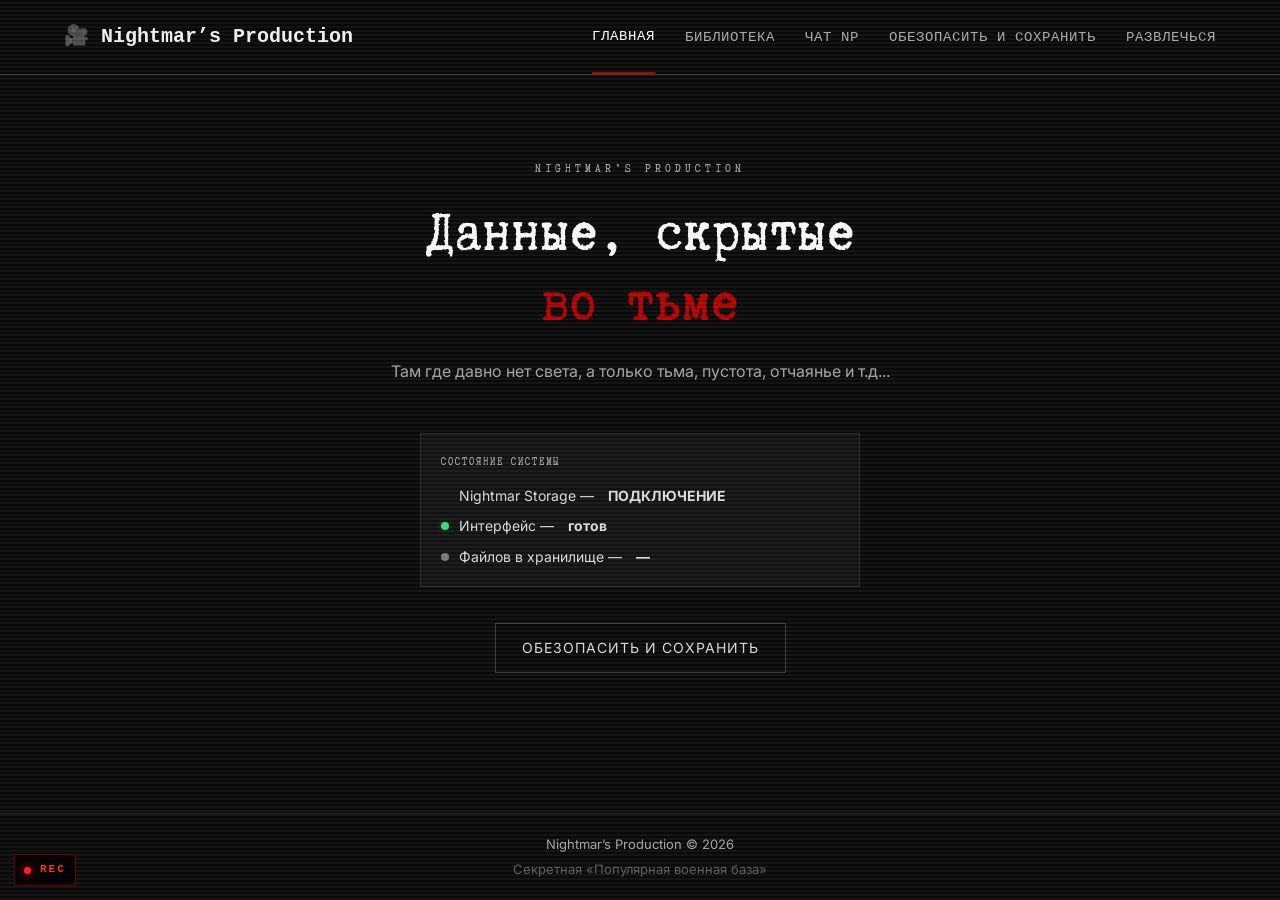
<file: index.html>
<!DOCTYPE html>
<html lang="ru">

<head>
  <meta charset="UTF-8">

  <meta
    name="viewport"
    content="width=device-width, initial-scale=1"
  >

  <title>Nightmar's Production</title>

  <link
    rel="icon"
    type="image/png"
    href="assets/favicon.png"
  >

  <!-- Шрифты -->
  <link
    rel="preconnect"
    href="https://fonts.googleapis.com"
  >

  <link
    rel="preconnect"
    href="https://fonts.gstatic.com"
    crossorigin
  >

  <link
    href="https://fonts.googleapis.com/css2?family=Special+Elite&family=Inter:wght@400;600;700&display=swap"
    rel="stylesheet"
  >

  <!-- Стили -->
  <link
    rel="stylesheet"
    href="css/style.css?v=6"
  >


  <link
    rel="stylesheet"
    href="css/navigation.css"
  >

<!-- Центральная навигация сайта -->
<script
  src="scripts/navigation.js"
  defer
></script>
  

 <script
  src="scripts/storage-config.js"
  defer
></script>

<script
  src="scripts/storage-connection.js"
  defer
></script>

<script
  src="scripts/home-status.js"
  defer
></script>
</head>

<body>

  <!-- VHS EFFECT -->

  <div
    class="vhs-overlay"
    aria-hidden="true"
  >
    <div class="vhs-scanlines"></div>
    <div class="vhs-noise"></div>
    <div class="vhs-tracking"></div>
  </div>

  <!-- REC INDICATOR -->

  <div
    class="vhs-rec"
    aria-hidden="true"
  >
    <span class="rec-dot"></span>
    <span class="rec-text">REC</span>
  </div>

  <!-- MAIN CONTENT -->

  <main class="hero">

    <p class="eyebrow">
      Nightmar’s Production
    </p>

    <h1>
      Данные, скрытые<br>
      <span class="accent">во тьме</span>
    </h1>

    <p class="subtitle">
      Там где давно нет света, а только тьма, пустота, отчаянье и т.д...
    </p>

    <!-- SYSTEM STATUS -->

    <div class="status-box">

      <div class="status-title">
        СОСТОЯНИЕ СИСТЕМЫ
      </div>

      <div class="status-line">

        <span
          id="home-server-dot"
          class="dot offline"
        ></span>

        Nightmar Storage —

        <b id="home-server-status">
          проверка...
        </b>

      </div>

      <div class="status-line">

        <span class="dot online"></span>

        Интерфейс —

        <b>готов</b>

      </div>

      <div class="status-line">

        <span
          id="home-files-dot"
          class="dot offline"
        ></span>

        Файлов в хранилище —

        <b id="home-files-count">
          —
        </b>

      </div>

    </div>

    <a
      href="decode.html"
      class="button"
    >
      ОБЕЗОПАСИТЬ И СОХРАНИТЬ
    </a>

  </main>

  <!-- FOOTER -->

  <footer class="site-footer">

    <p>
      Nightmar’s Production © 2026
    </p>

    <p class="muted">
      Секретная «Популярная военная база»
    </p>

  </footer>

</body>
</html>
</file>
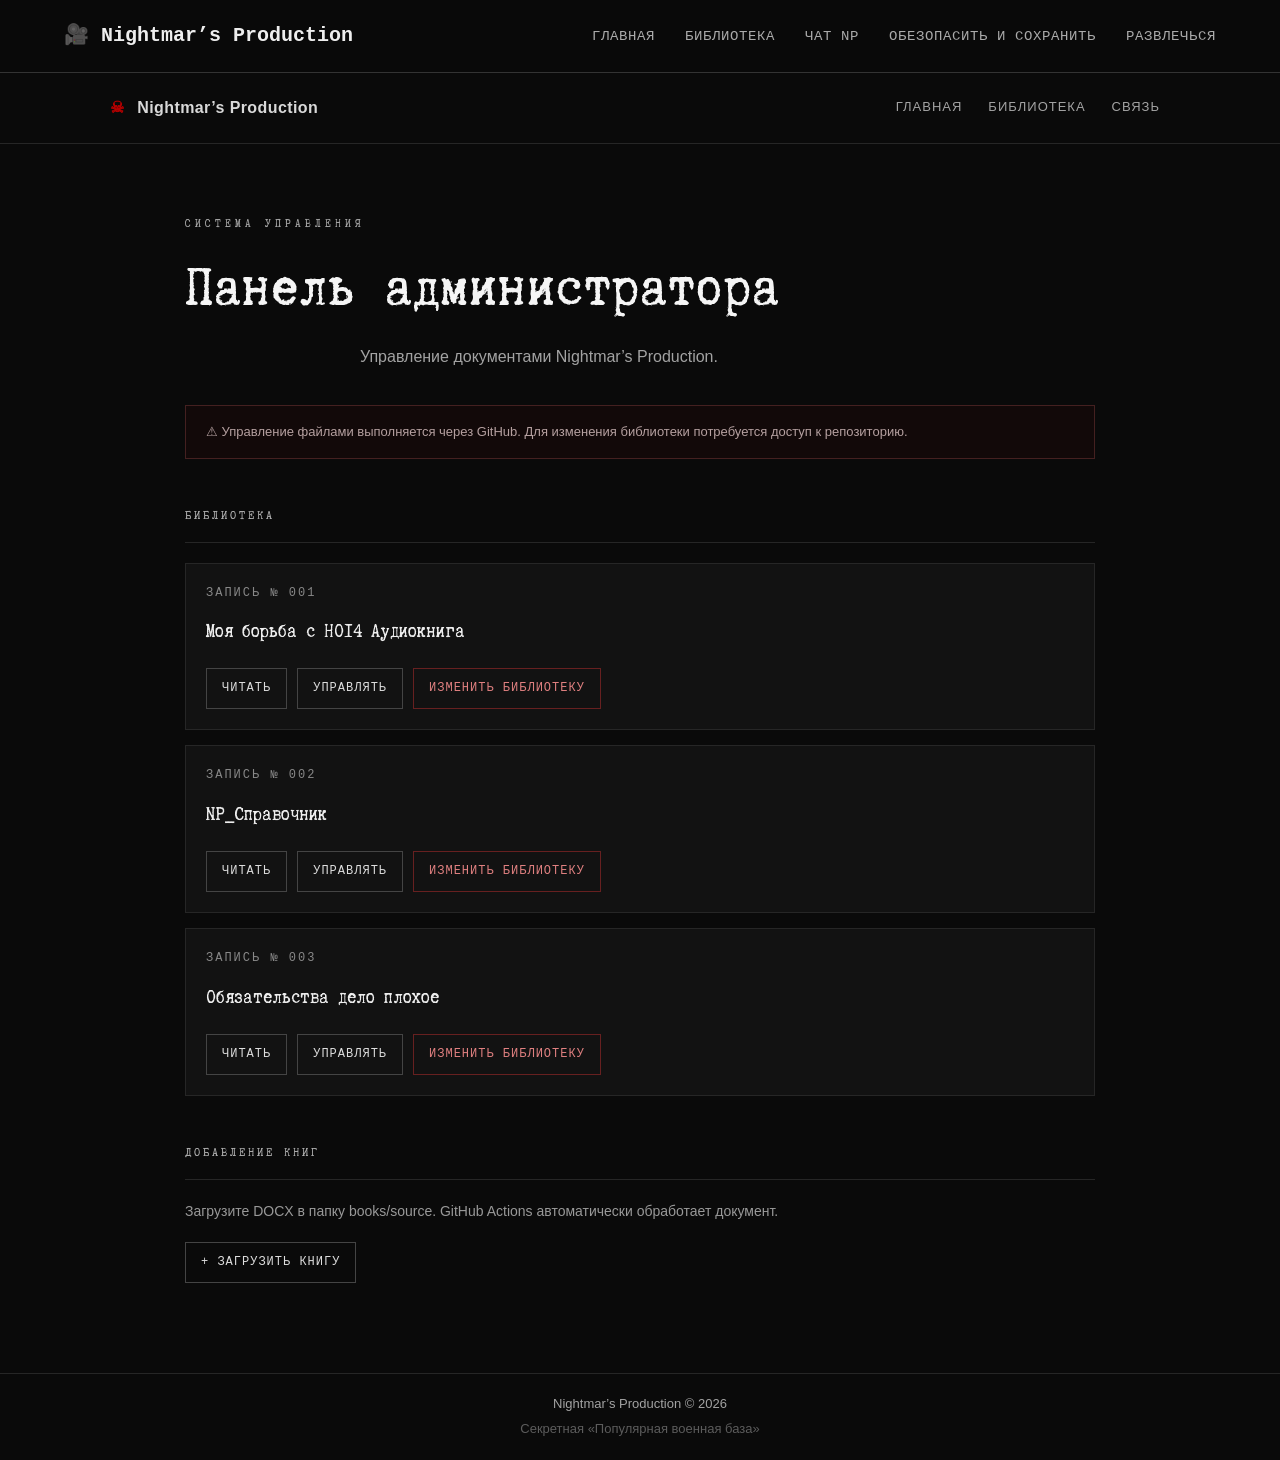
<file: admin.html>
<!DOCTYPE html>
<html lang="ru">

<head>
  <meta charset="UTF-8">
  <meta name="viewport" content="width=device-width, initial-scale=1">

  <title>Панель управления — Nightmar’s Production</title>

  <link rel="stylesheet" href="css/style.css">
  <link rel="stylesheet" href="css/admin.css">

<link rel="stylesheet" href="css/navigation.css">
<script src="scripts/navigation.js" defer></script>
  
</head>

<body>

  <header class="site-header">
    <div class="header-inner">

      <a class="logo" href="index.html">
        <span class="logo-mark">☠</span>
        Nightmar’s Production
      </a>

      <nav class="nav">
        <a href="index.html">Главная</a>
        <a href="library.html">Библиотека</a>
        <a href="chat.html">Связь</a>
      </nav>

    </div>
  </header>

  <main class="admin-page">

    <p class="eyebrow">Система управления</p>

    <h1>Панель администратора</h1>

    <p class="subtitle">
      Управление документами Nightmar’s Production.
    </p>

    <div class="admin-warning">
      ⚠ Управление файлами выполняется через GitHub.
      Для изменения библиотеки потребуется доступ к репозиторию.
    </div>

    <section class="admin-section">

      <div class="admin-section-title">
        БИБЛИОТЕКА
      </div>

      <div id="admin-books" class="admin-books">
        Загрузка списка книг...
      </div>

    </section>

    <section class="admin-section">

      <div class="admin-section-title">
        ДОБАВЛЕНИЕ КНИГ
      </div>

      <p class="admin-description">
        Загрузите DOCX в папку books/source.
        GitHub Actions автоматически обработает документ.
      </p>

      <a
        class="admin-button"
        href="https://github.com/Nightmarian/Nightmar-s-Production/upload/main/books/source"
        target="_blank"
        rel="noopener noreferrer"
      >
        + ЗАГРУЗИТЬ КНИГУ
      </a>

    </section>

  </main>

  <footer class="site-footer">
    <p>Nightmar’s Production © 2026</p>
    <p class="muted">Секретная «Популярная военная база»</p>
  </footer>

  <script src="scripts/admin.js"></script>

</body>
</html>
</file>
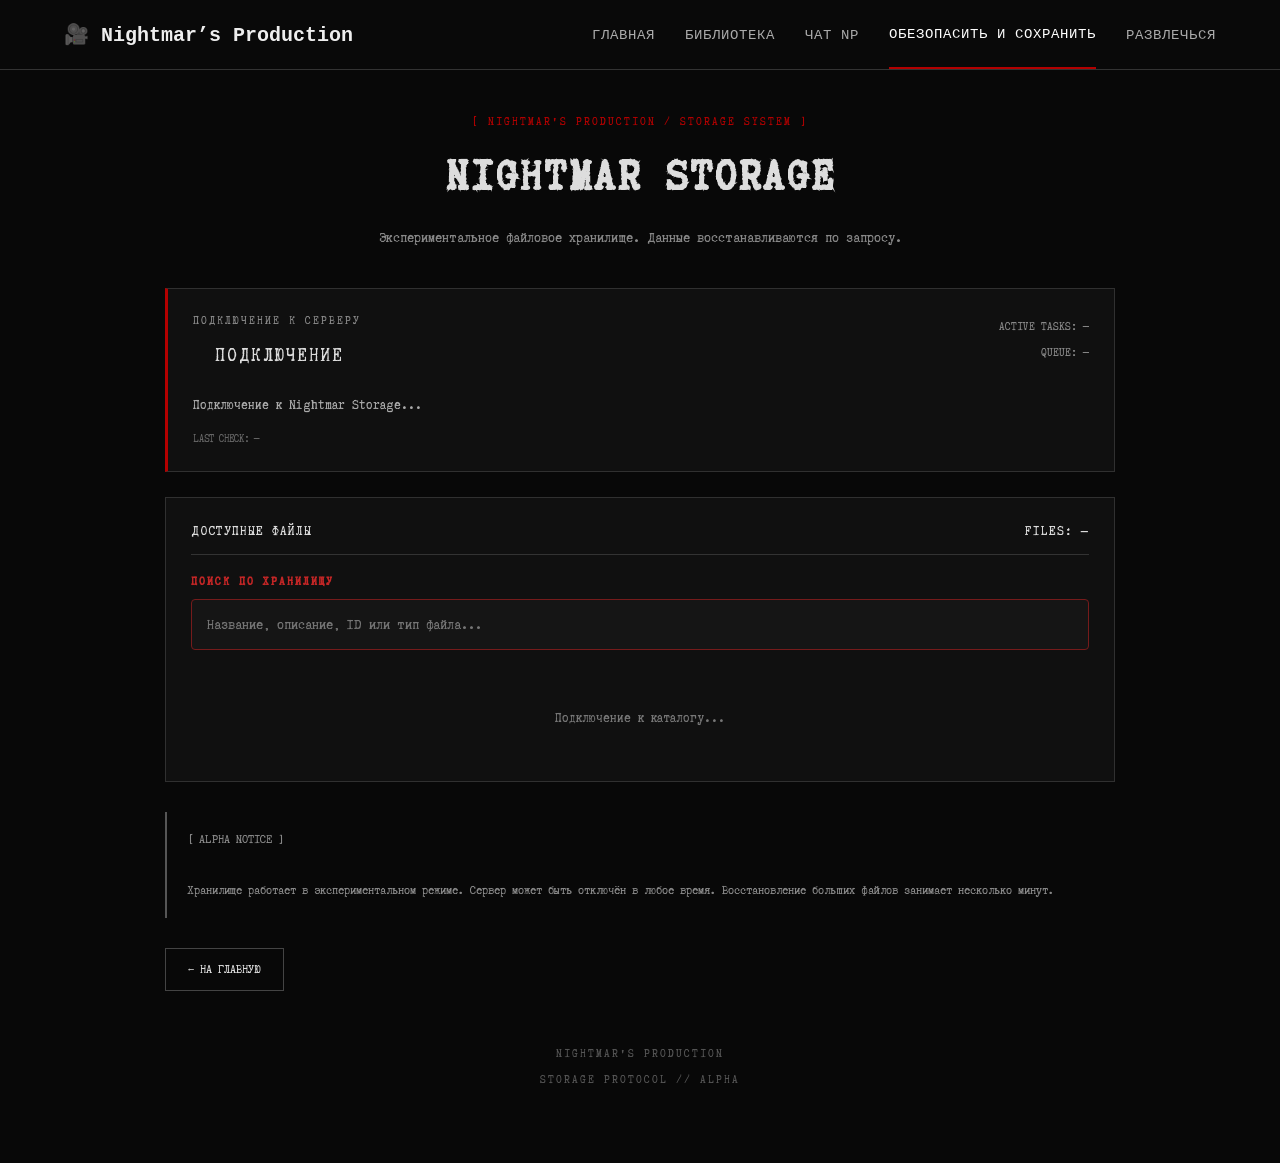
<file: decode.html>
<!DOCTYPE html>
<html lang="ru">

<head>
  <meta charset="UTF-8">
  <meta name="viewport" content="width=device-width, initial-scale=1.0">

  <title>Nightmar Storage | Nightmar's Production</title>

  <link rel="stylesheet" href="css/fonts.css">
  <link rel="stylesheet" href="css/navigation.css">
  <link rel="stylesheet" href="css/storage.css">

  <script src="scripts/navigation.js" defer></script>
  
<script src="scripts/storage-config.js" defer></script>
<script src="scripts/storage-connection.js" defer></script>
<script src="scripts/storage.js" defer></script>

  
</head>

<body>

  <main class="storage">

    <div class="storage-heading">
      <div class="storage-system">
        [ NIGHTMAR'S PRODUCTION / STORAGE SYSTEM ]
      </div>

      <h1>NIGHTMAR STORAGE</h1>

      <p class="storage-subtitle">
        Экспериментальное файловое хранилище.
        Данные восстанавливаются по запросу.
      </p>
    </div>

    <section class="storage-server">

      <div class="storage-server-top">

        <div>
          <div class="storage-label">
            ПОДКЛЮЧЕНИЕ К СЕРВЕРУ
          </div>

          <div class="storage-status checking"
               id="storage-status">
            <span class="storage-dot"></span>
            <span id="storage-status-text">
              CHECKING...
            </span>
          </div>
        </div>

        <div class="storage-server-info">
          <div id="storage-active">
            ACTIVE TASKS: —
          </div>

          <div id="storage-queue">
            QUEUE: —
          </div>
        </div>

      </div>

      <p class="storage-server-message"
         id="storage-server-message">
        Проверяем соединение с сервером...
      </p>

      <div class="storage-last-check"
           id="storage-last-check">
        LAST CHECK: —
      </div>

    </section>

    <section class="storage-catalog">

      <div class="storage-section-title">
        <span>ДОСТУПНЫЕ ФАЙЛЫ</span>
        <span id="storage-count">FILES: —</span>
      </div>

      <div id="storage-files" class="storage-files">

        <div class="storage-placeholder">
          Подключение к каталогу...
        </div>

      </div>

    </section>

    <section class="storage-task"
             id="storage-task"
             hidden>

      <div class="storage-section-title">
        <span>ВОССТАНОВЛЕНИЕ</span>
        <span id="storage-task-state">WAITING</span>
      </div>

      <div class="storage-task-filename"
           id="storage-task-filename"></div>

      <div class="storage-progress">
        <div class="storage-progress-bar"
             id="storage-progress-bar"></div>
      </div>

      <div class="storage-progress-info">
        <span id="storage-progress-text">
          Подготовка...
        </span>

        <span id="storage-progress-percent">
          0%
        </span>
      </div>

      <div class="storage-task-actions"
           id="storage-task-actions"></div>

    </section>

    <div class="storage-warning">
      [ ALPHA NOTICE ]<br><br>

      Хранилище работает в экспериментальном режиме.
      Сервер может быть отключён в любое время.
      Восстановление больших файлов занимает несколько минут.
    </div>

    <a href="index.html" class="storage-back">
      ← НА ГЛАВНУЮ
    </a>

    <div class="storage-footer">
      NIGHTMAR'S PRODUCTION<br>
      STORAGE PROTOCOL // ALPHA
    </div>

  </main>

</body>
</html>
</file>
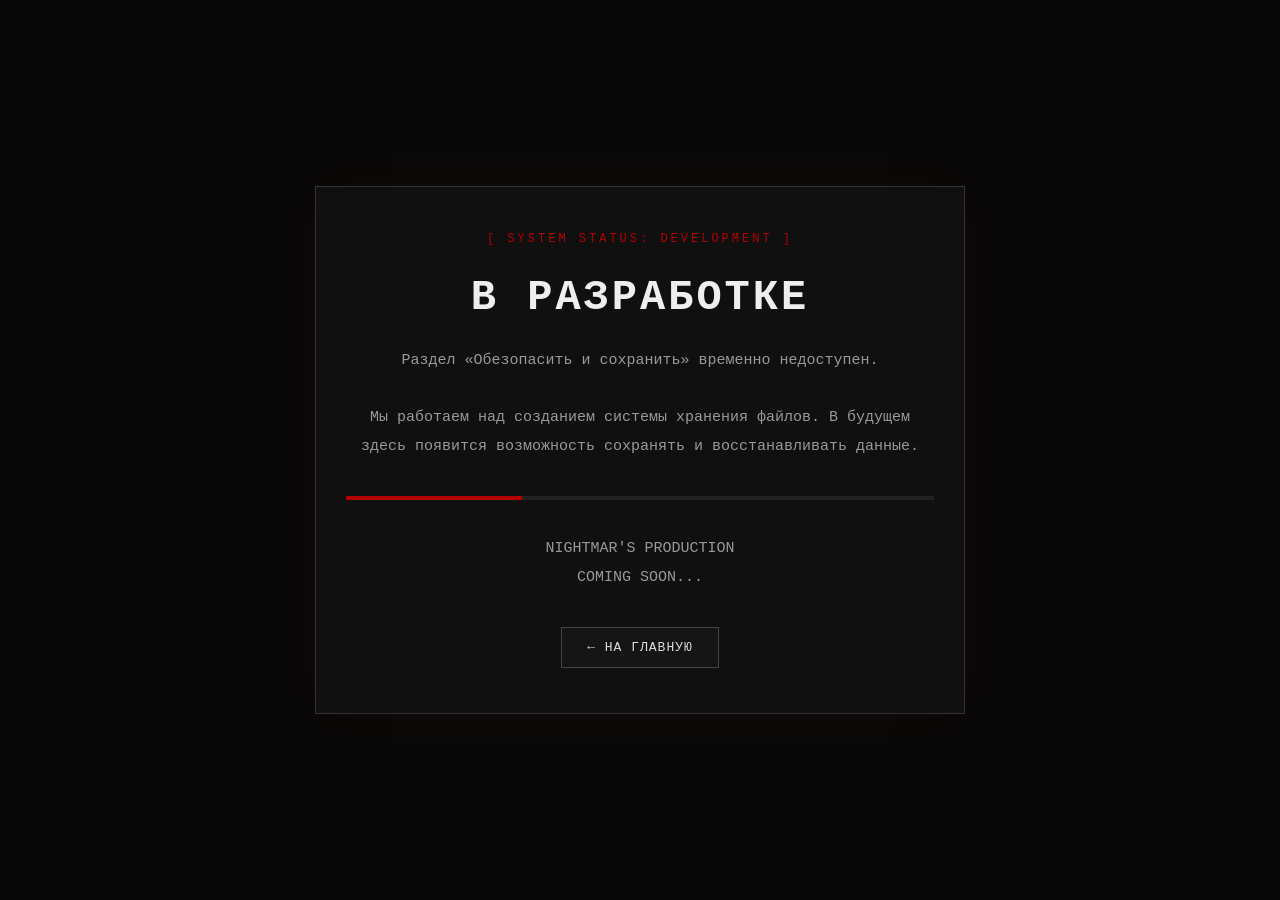
<file: development.html>
<!DOCTYPE html>
<html lang="ru">

<head>
  <meta charset="UTF-8">
  <meta name="viewport" content="width=device-width, initial-scale=1.0">

  <title>В разработке | Nightmar's Production</title>

  <style>
    * {
      box-sizing: border-box;
    }

    body {
      margin: 0;
      min-height: 100vh;
      background: #080808;
      color: #ddd;
      font-family: "Courier New", monospace;

      display: flex;
      align-items: center;
      justify-content: center;

      padding: 20px;
    }

    .development {
      max-width: 650px;
      width: 100%;
      padding: 45px 30px;
      text-align: center;

      border: 1px solid #333;
      background: #101010;

      box-shadow: 0 0 50px rgba(150, 0, 0, 0.1);
    }

    .status {
      color: #b30000;
      font-size: 12px;
      letter-spacing: 3px;
      margin-bottom: 25px;
    }

    h1 {
      color: #eee;
      font-size: clamp(25px, 6vw, 42px);
      letter-spacing: 3px;
      margin-bottom: 25px;
    }

    p {
      color: #999;
      font-size: 15px;
      line-height: 1.9;
    }

    .progress {
      height: 4px;
      background: #222;
      margin: 35px 0;
      overflow: hidden;
    }

    .progress-bar {
      width: 30%;
      height: 100%;
      background: #b30000;
      animation: loading 2s ease-in-out infinite alternate;
    }

    @keyframes loading {
      from {
        transform: translateX(-100%);
      }

      to {
        transform: translateX(330%);
      }
    }

    .back {
      display: inline-block;
      margin-top: 20px;
      padding: 12px 25px;

      color: #ddd;
      text-decoration: none;

      border: 1px solid #444;
      background: #151515;

      font-size: 13px;
      letter-spacing: 1px;
    }

    .back:hover {
      border-color: #b30000;
      color: white;
    }

    @media (max-width: 600px) {
      .development {
        padding: 35px 20px;
      }

      p {
        font-size: 13px;
      }
    }
  </style>
</head>

<body>

  <main class="development">

    <div class="status">
      [ SYSTEM STATUS: DEVELOPMENT ]
    </div>

    <h1>В РАЗРАБОТКЕ</h1>

    <p>
      Раздел «Обезопасить и сохранить» временно недоступен.
      <br><br>
      Мы работаем над созданием системы хранения файлов.
      В будущем здесь появится возможность сохранять
      и восстанавливать данные.
    </p>

    <div class="progress">
      <div class="progress-bar"></div>
    </div>

    <p>
      NIGHTMAR'S PRODUCTION<br>
      COMING SOON...
    </p>

    <a href="index.html" class="back">
      ← НА ГЛАВНУЮ
    </a>

  </main>

</body>
</html>
</file>
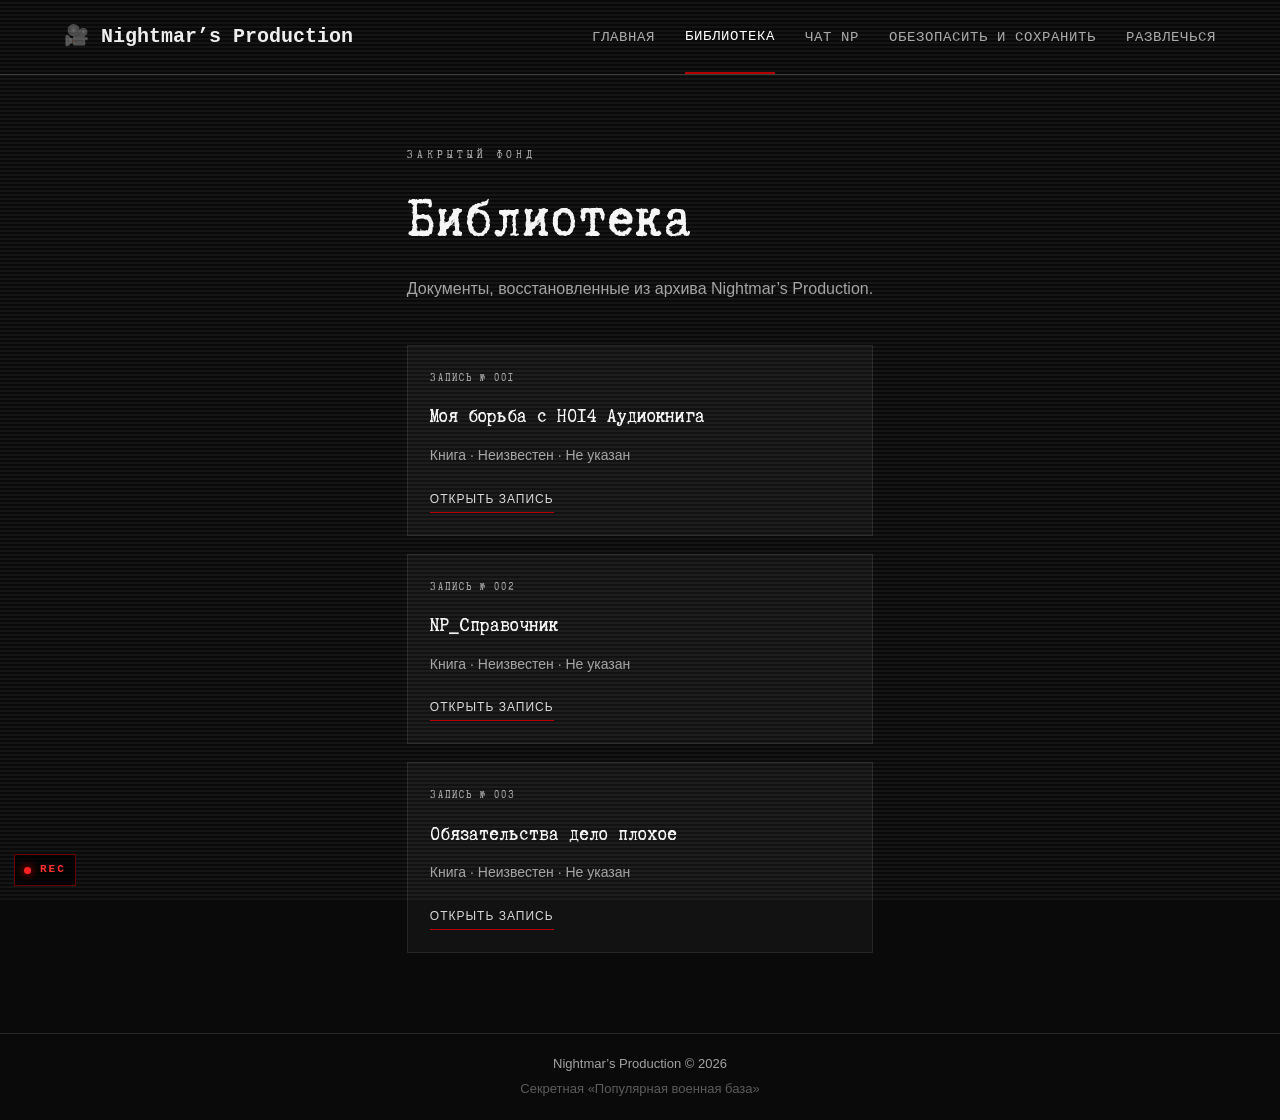
<file: library.html>
<!DOCTYPE html>
<html lang="ru">

<head>
  <meta charset="UTF-8">
  <meta name="viewport" content="width=device-width, initial-scale=1">

  <title>Библиотека — Nightmar’s Production</title>

<link rel="icon" type="image/png" href="assets/favicon.png">
  
  <!-- Основные стили -->
  <link rel="stylesheet" href="css/style.css?v=4">
</head>

<body>

  <!-- =================================
       VHS EFFECT
       ================================= -->

  <div class="vhs-overlay" aria-hidden="true">

    <div class="vhs-scanlines"></div>

    <div class="vhs-noise"></div>

    <div class="vhs-tracking"></div>

  </div>

  <!-- =================================
       REC INDICATOR
       ================================= -->

  <div class="vhs-rec" aria-hidden="true">

    <span class="rec-dot"></span>

    <span class="rec-text">REC</span>

  </div>

<link rel="stylesheet" href="css/navigation.css">
<script src="scripts/navigation.js" defer></script>
  
  <!-- =================================
       LIBRARY
       ================================= -->

  <main class="library">

    <p class="eyebrow">
      Закрытый фонд
    </p>

    <h1>
      Библиотека
    </h1>

    <p class="subtitle">
      Документы, восстановленные из архива Nightmar’s Production.
    </p>

    <!-- Книги загружаются автоматически -->
    <div class="book-grid"></div>

  </main>

  <!-- =================================
       FOOTER
       ================================= -->

  <footer class="site-footer">

    <p>
      Nightmar’s Production © 2026
    </p>

    <p class="muted">
      Секретная «Популярная военная база»
    </p>

  </footer>

  <!-- Автоматическая загрузка библиотеки -->
  <script src="scripts/library.js"></script>

</body>
</html>
</file>
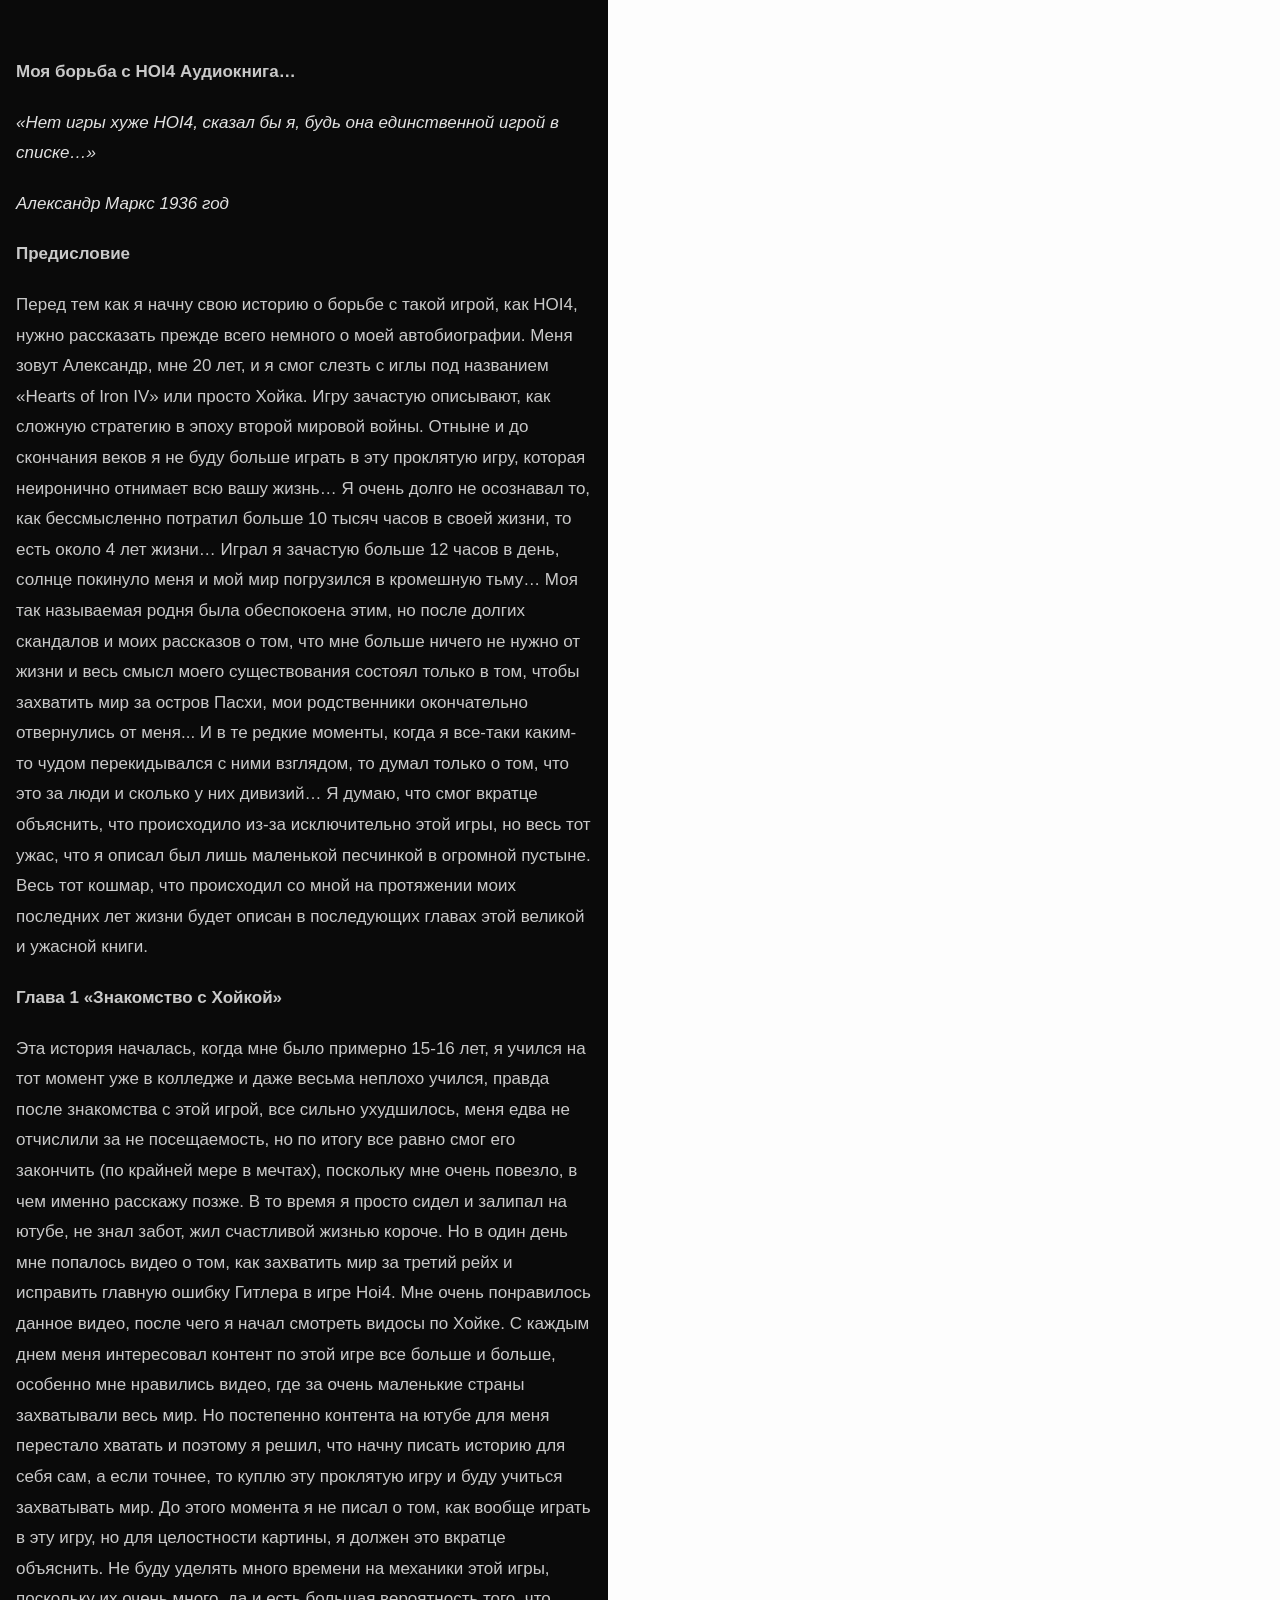
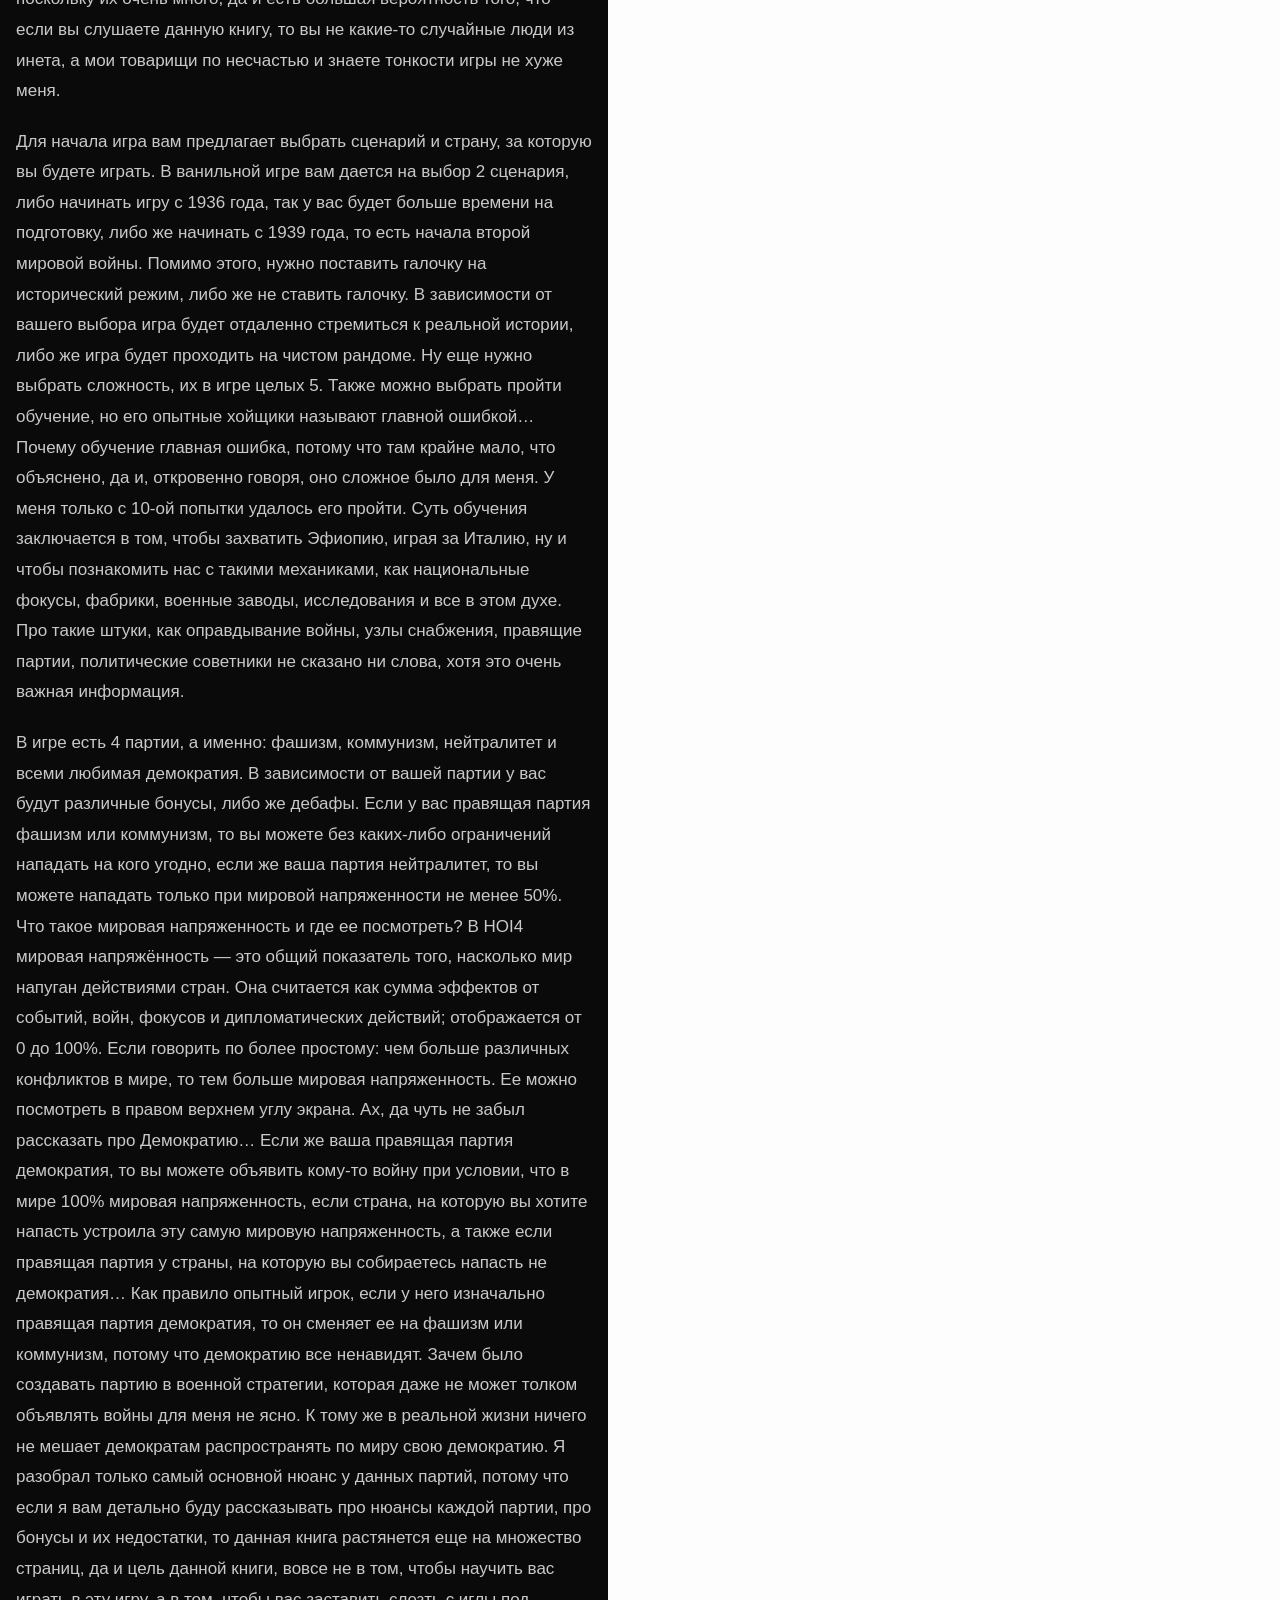
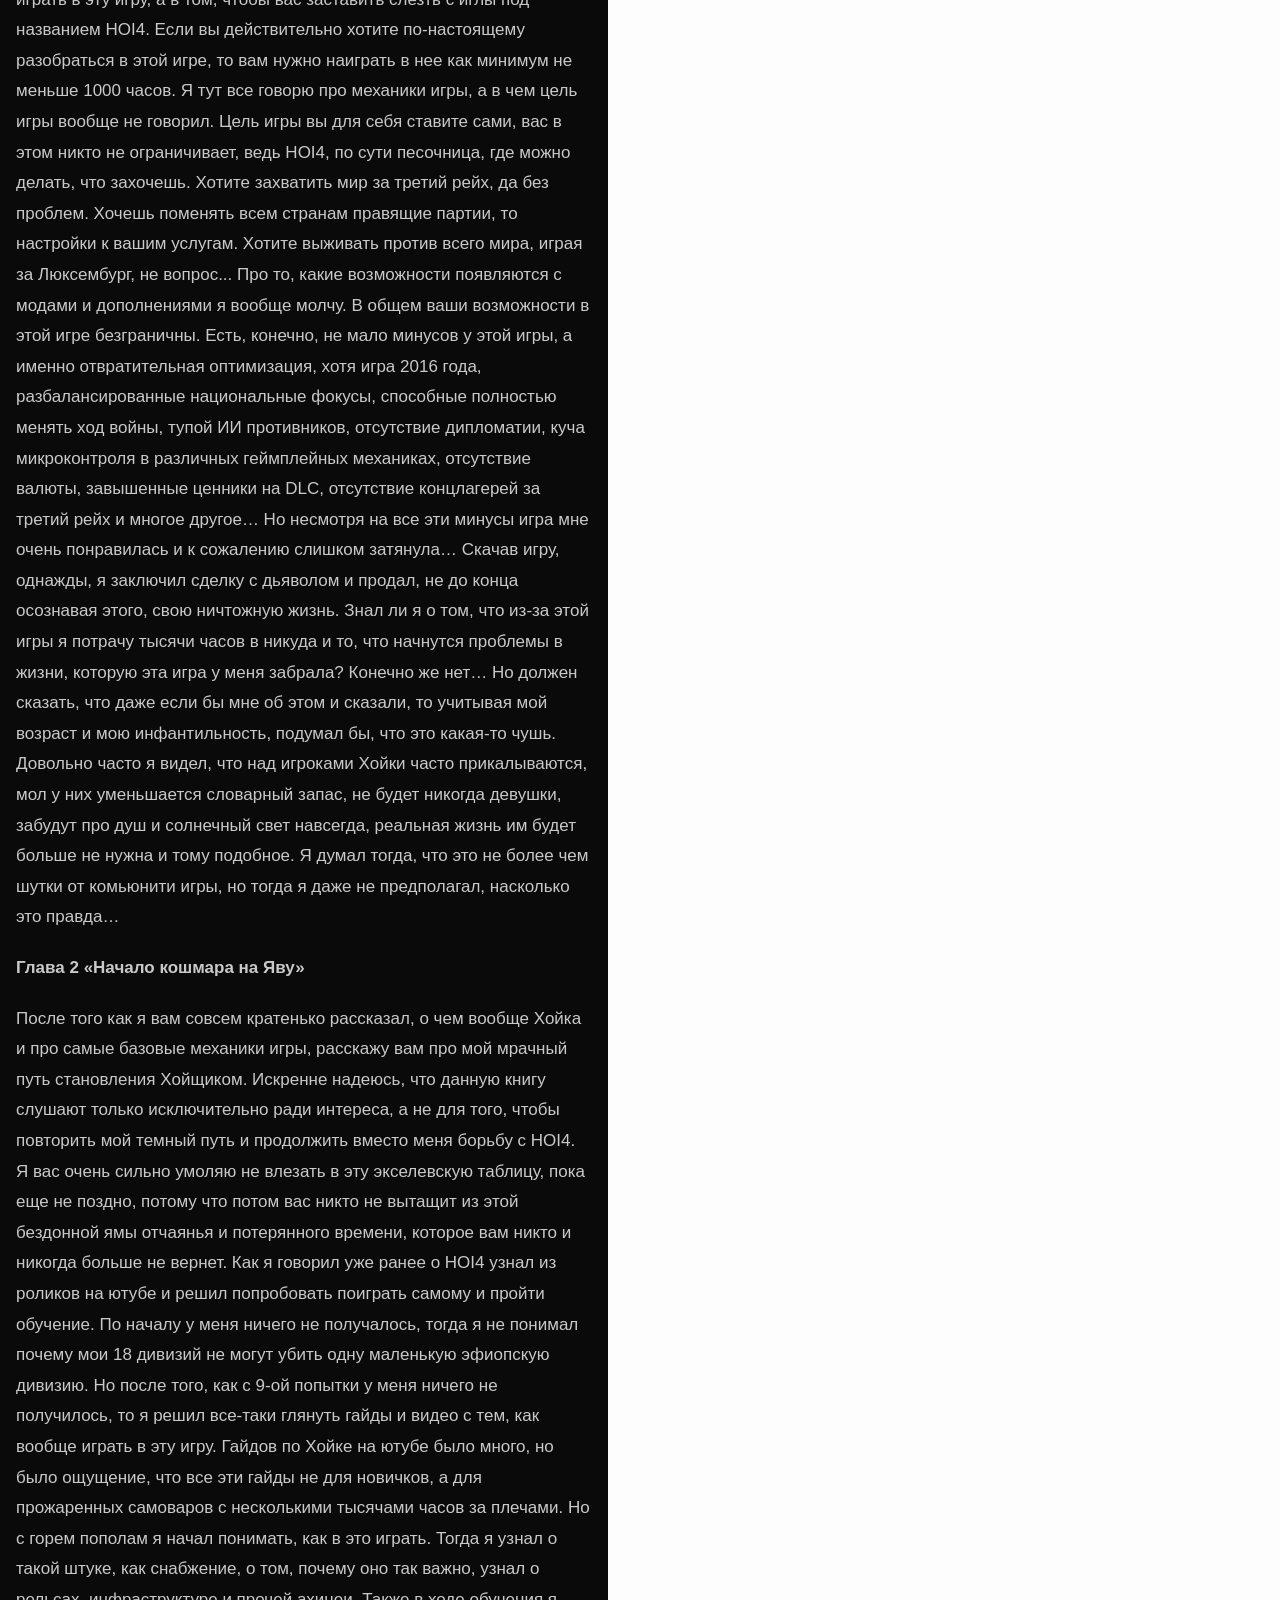
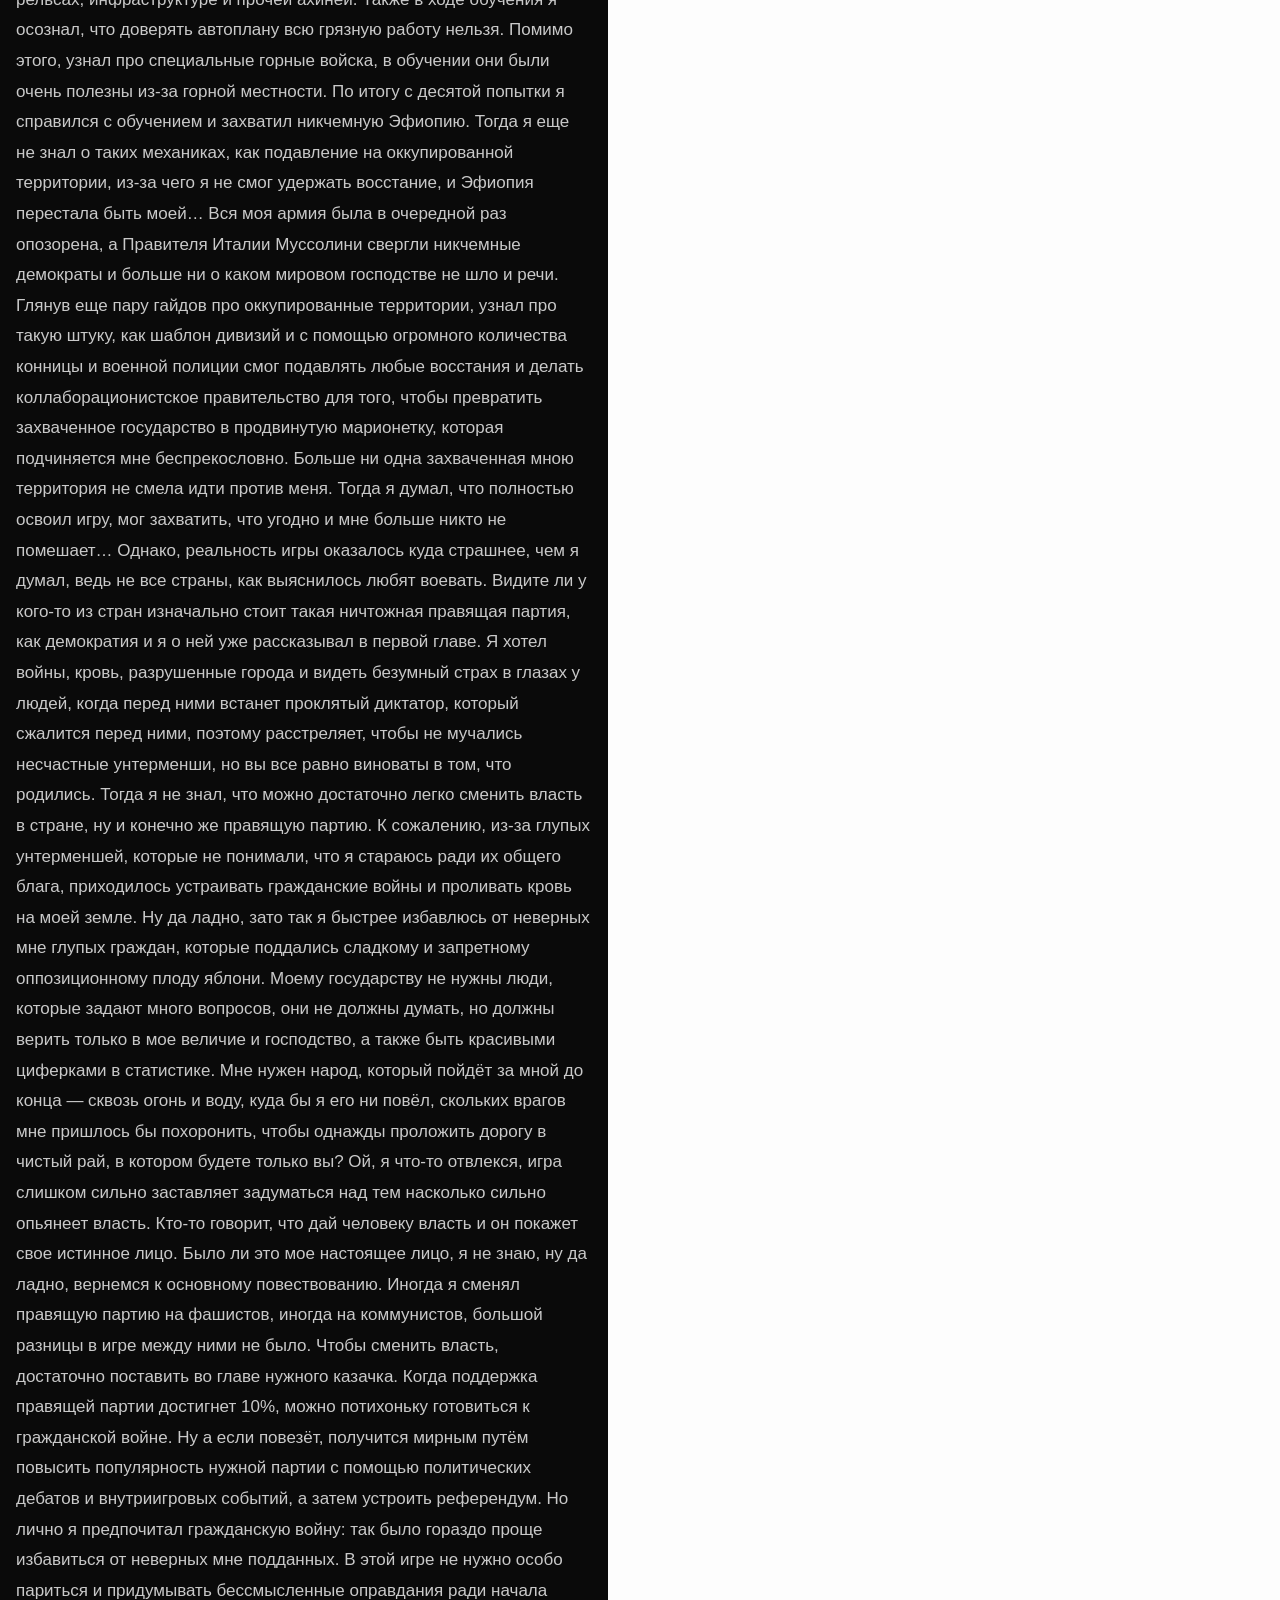
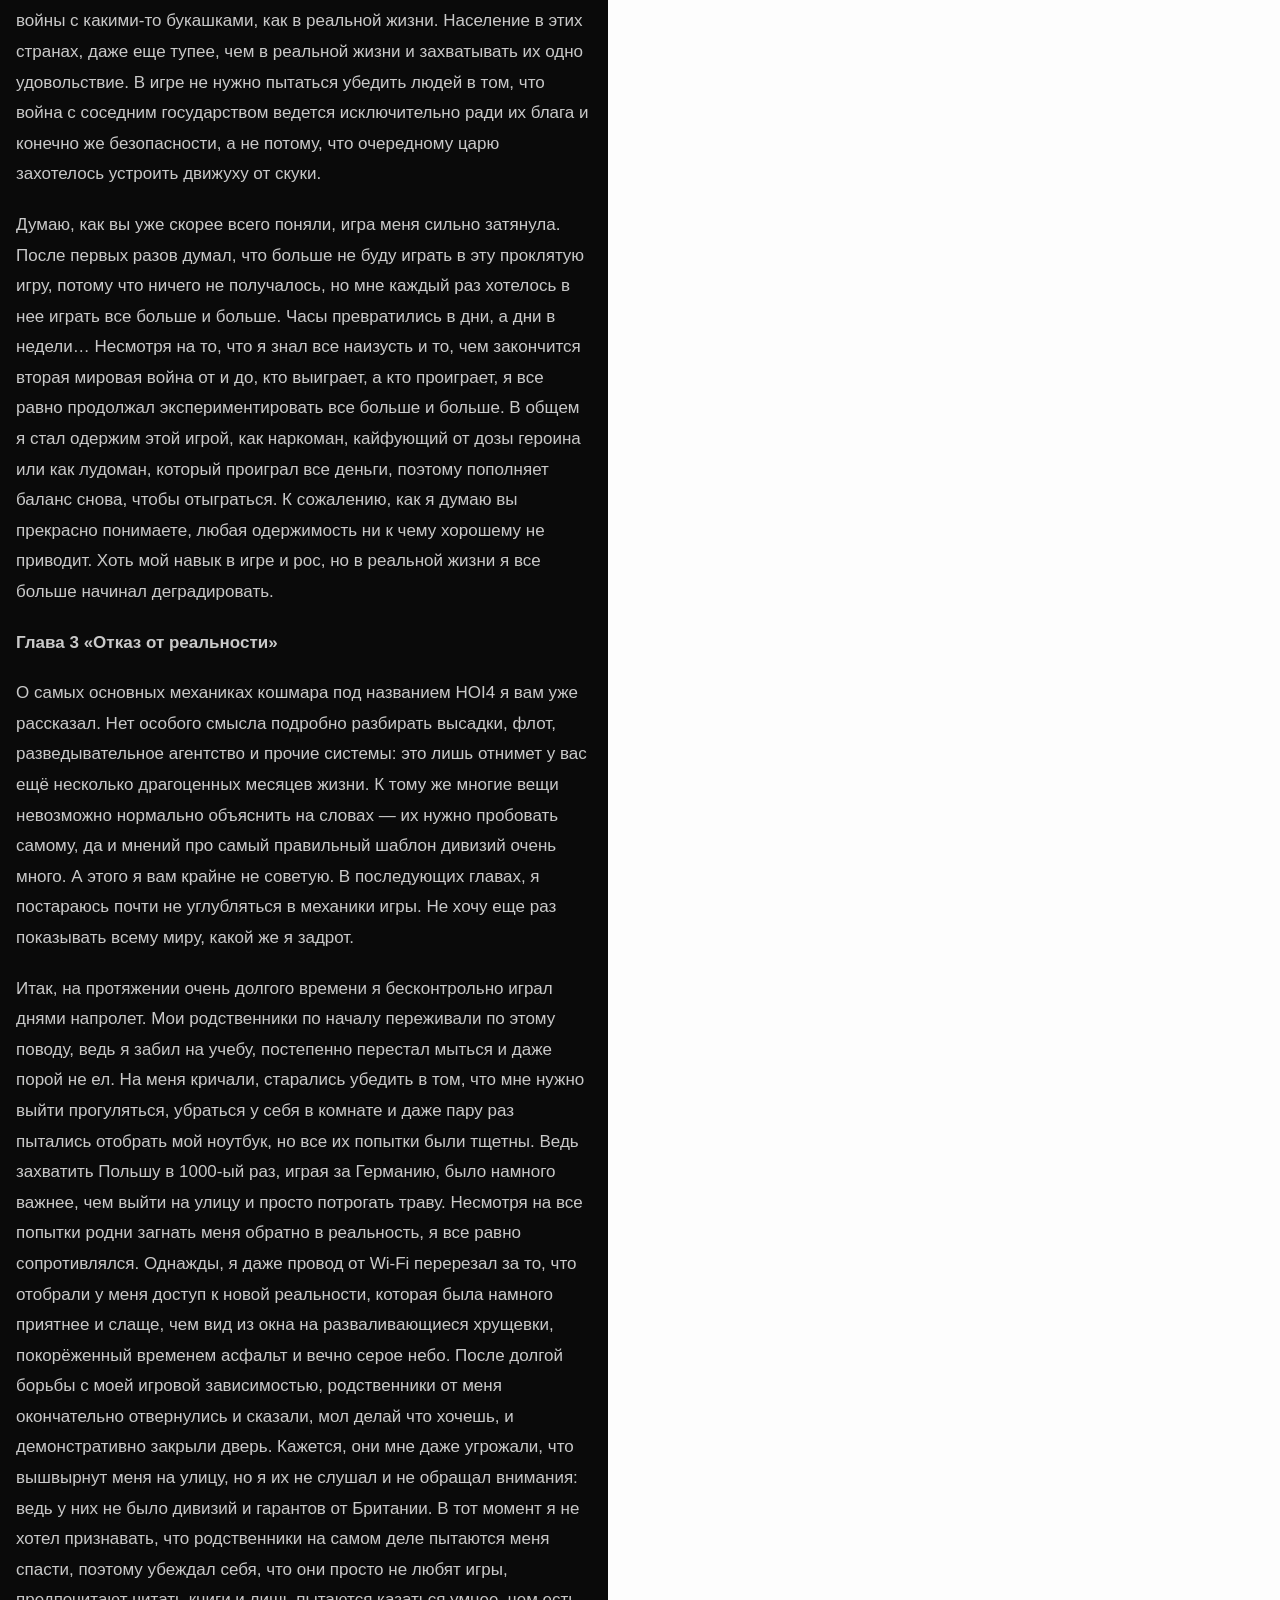
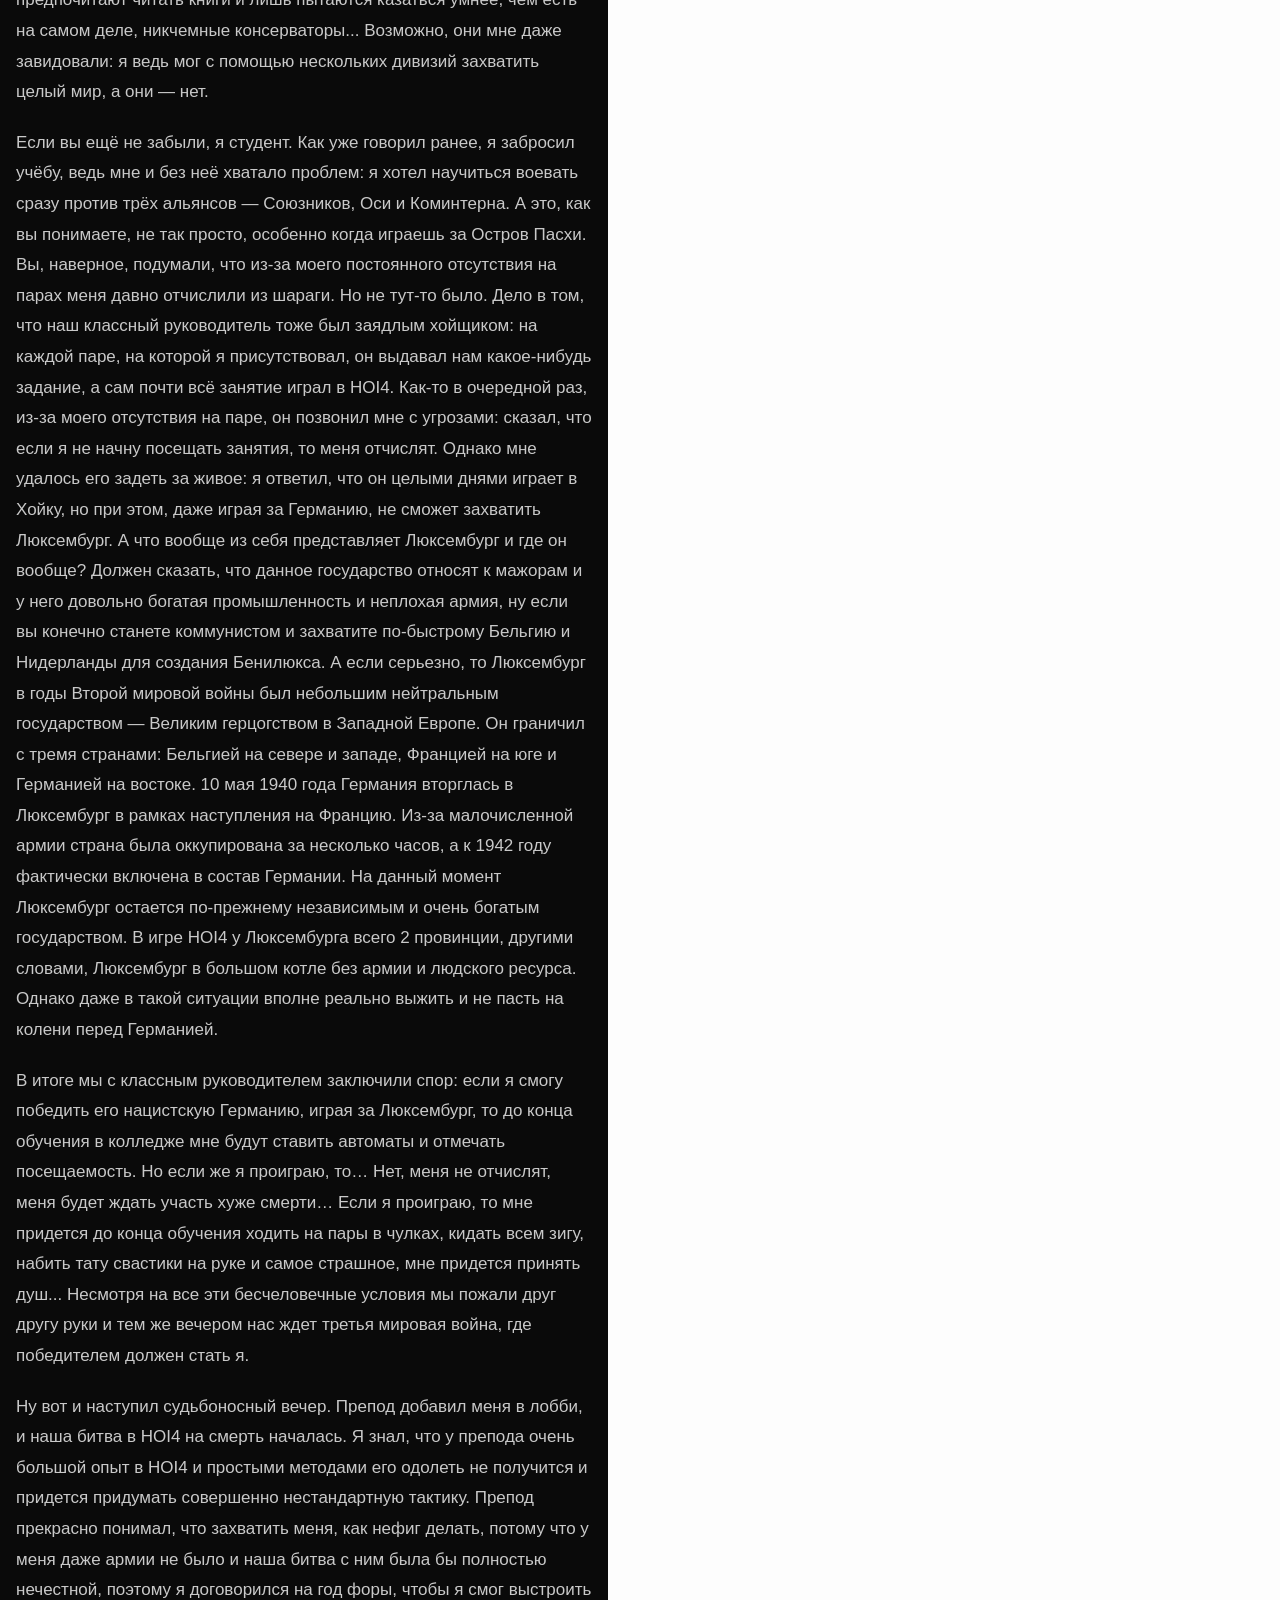
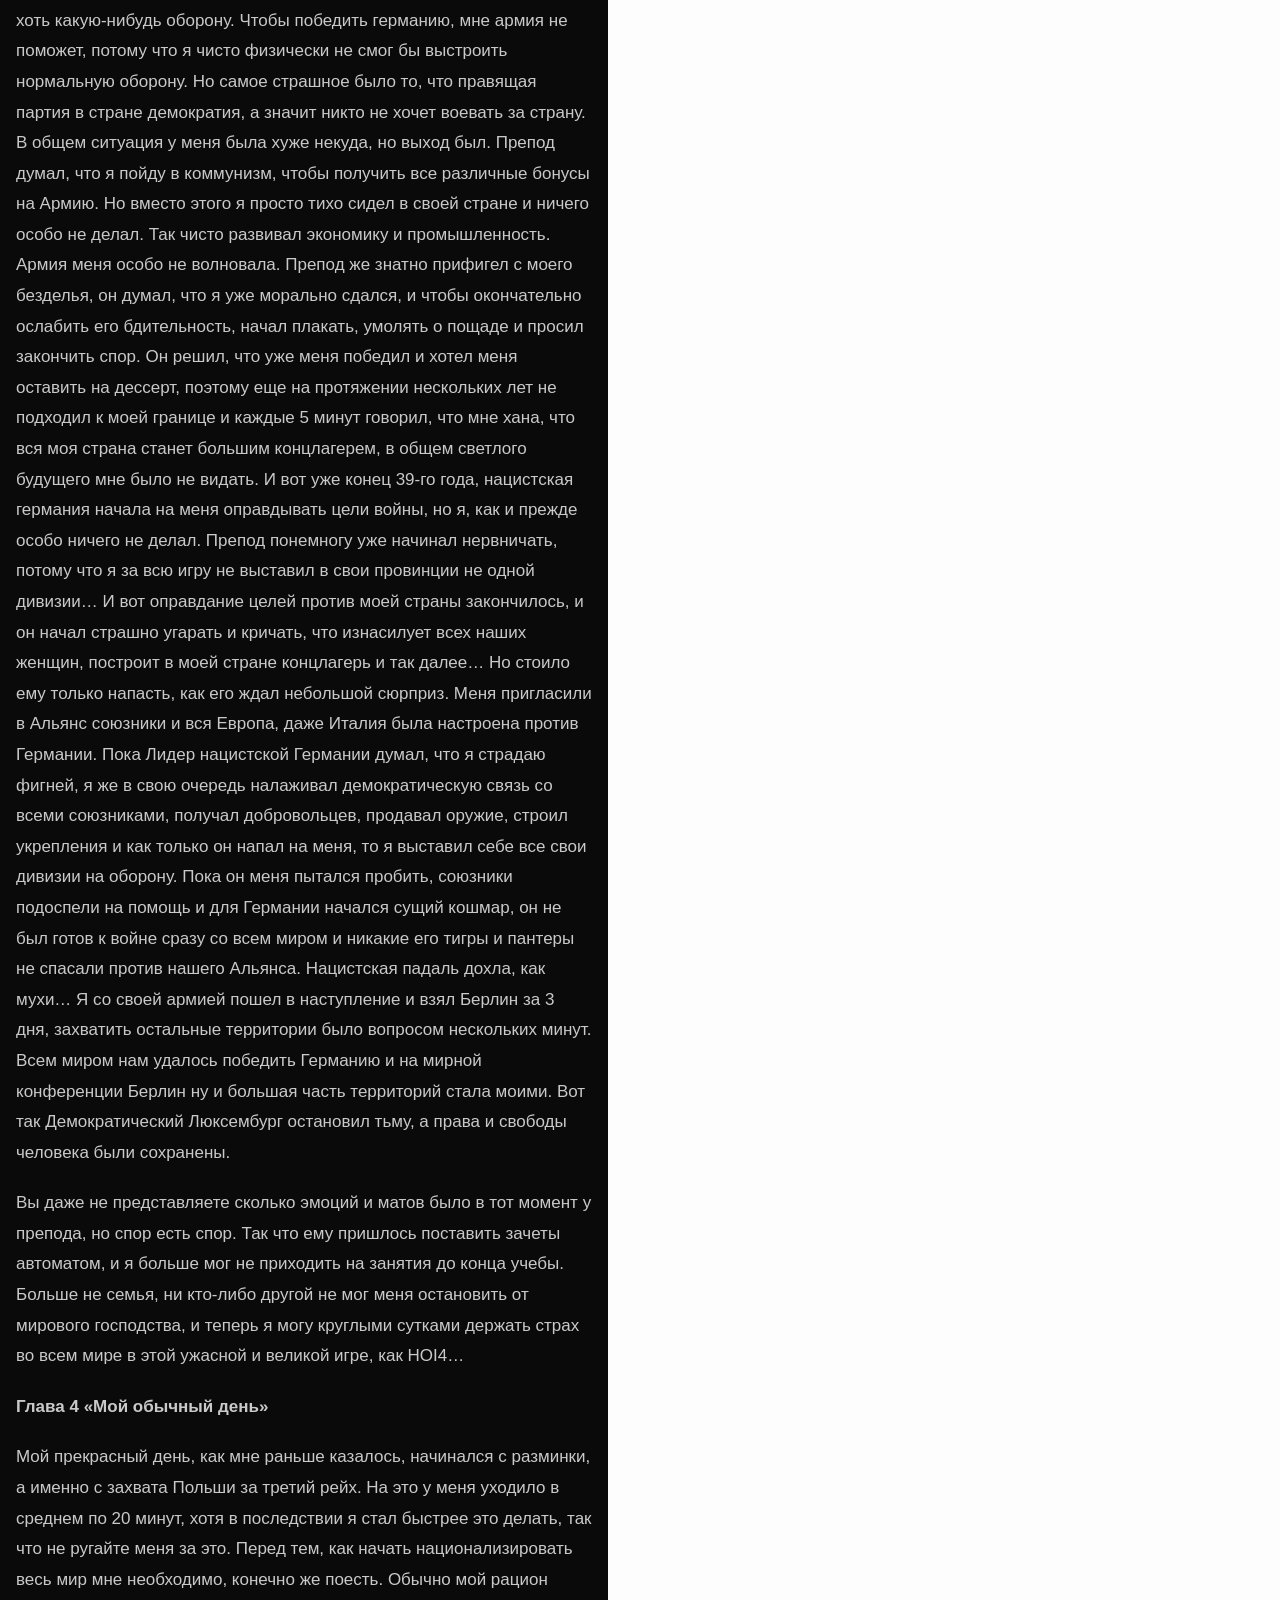
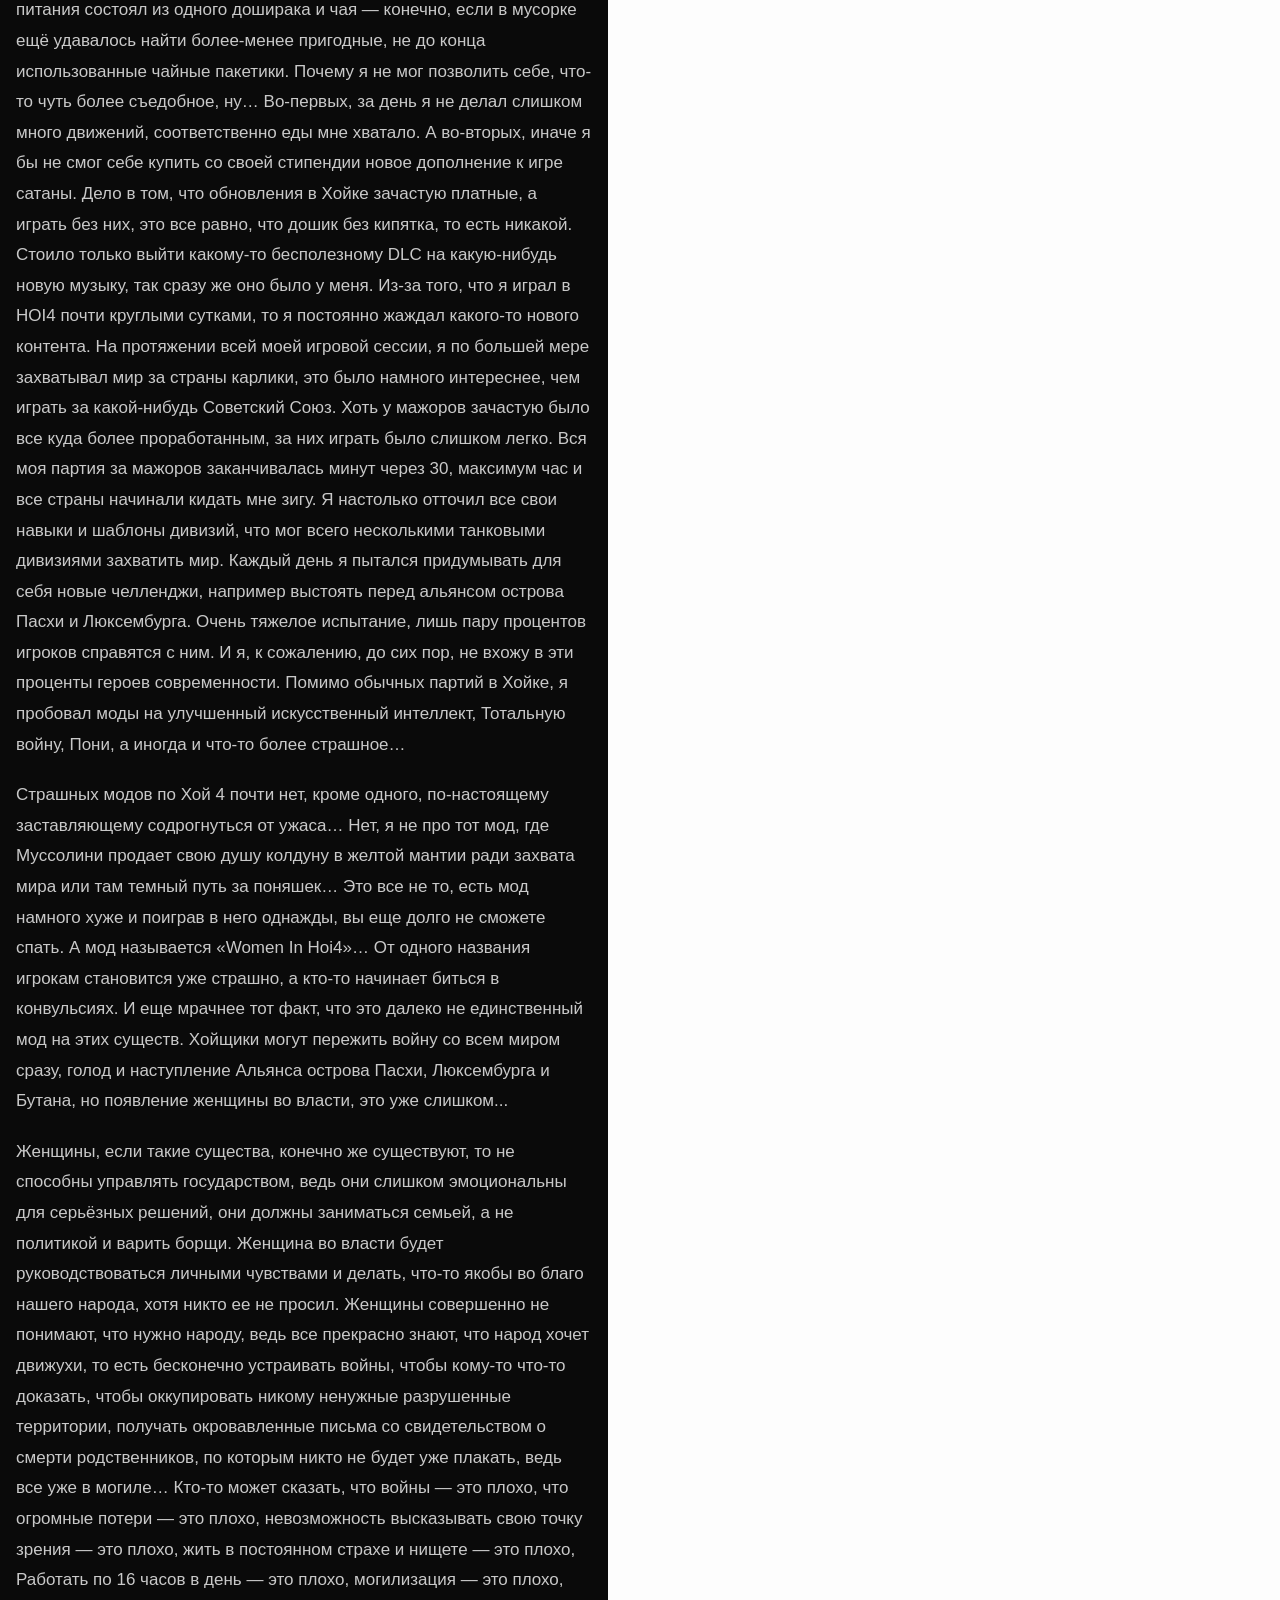
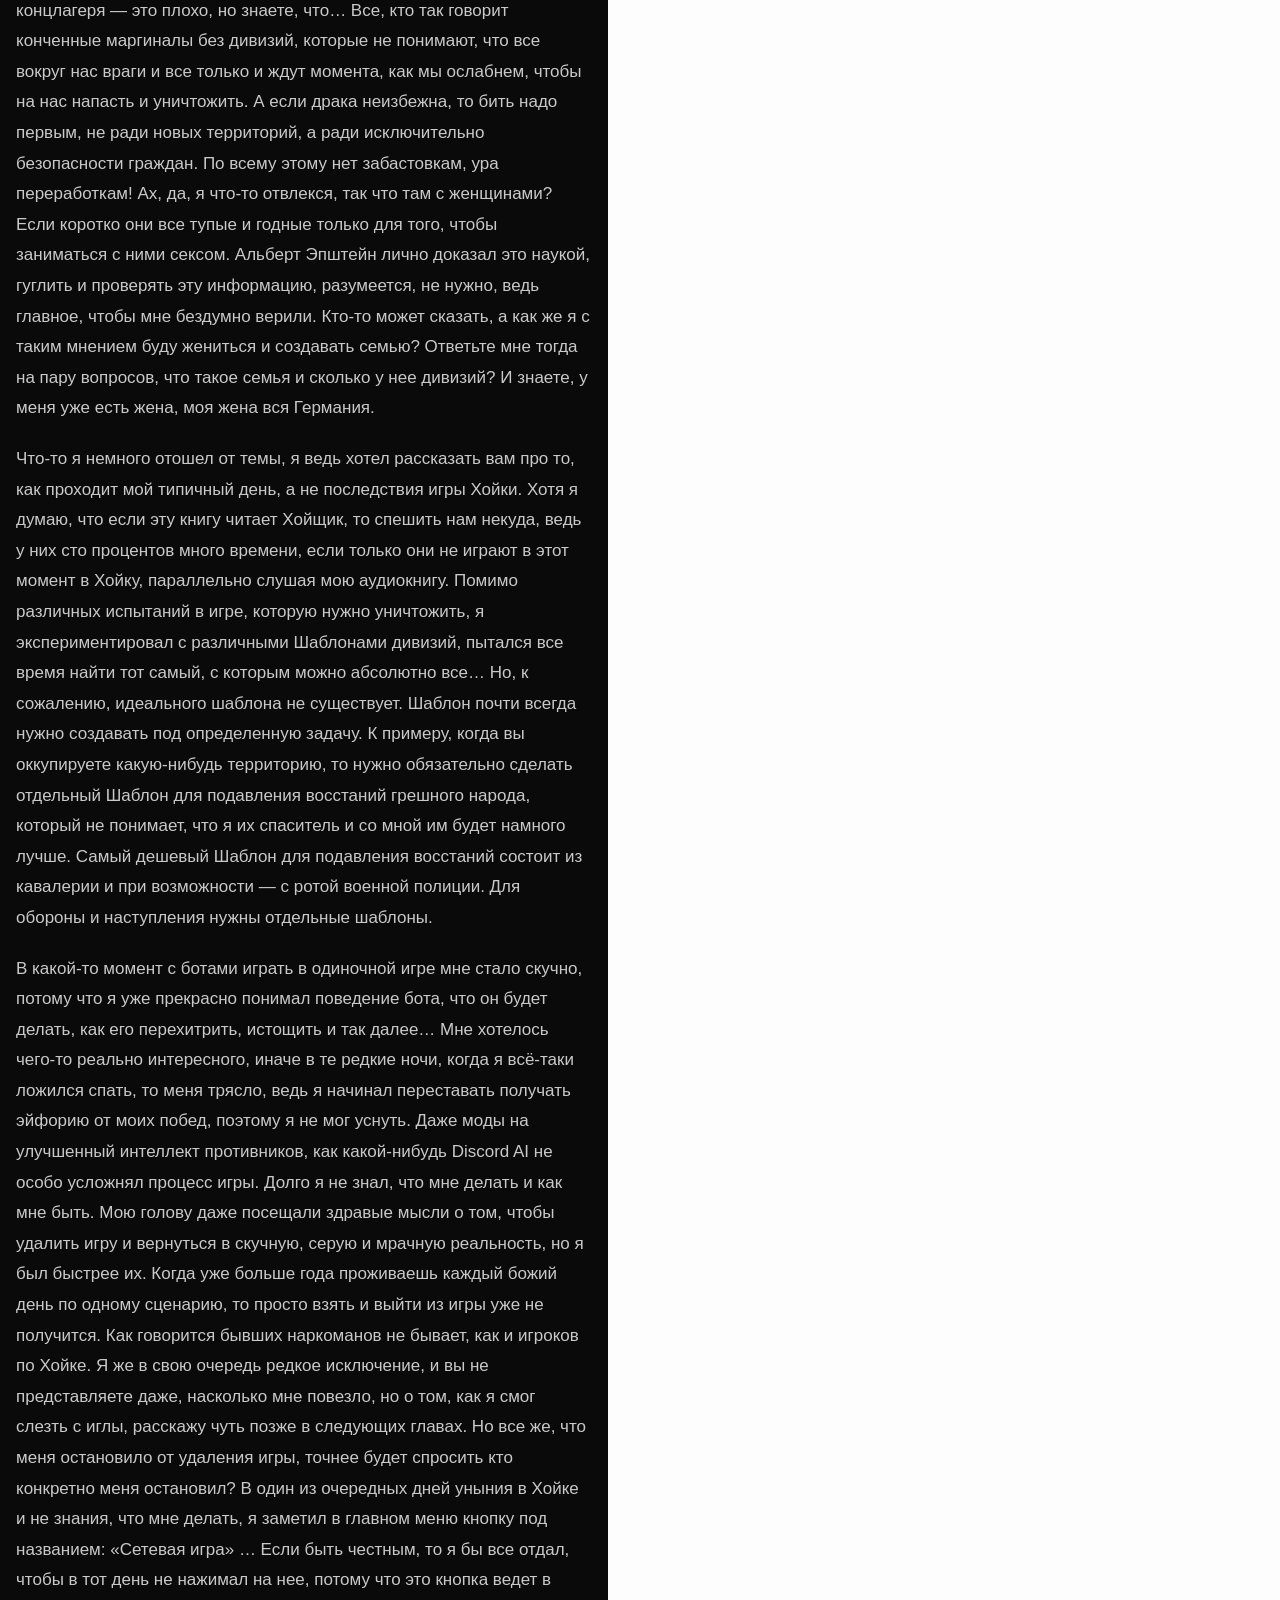
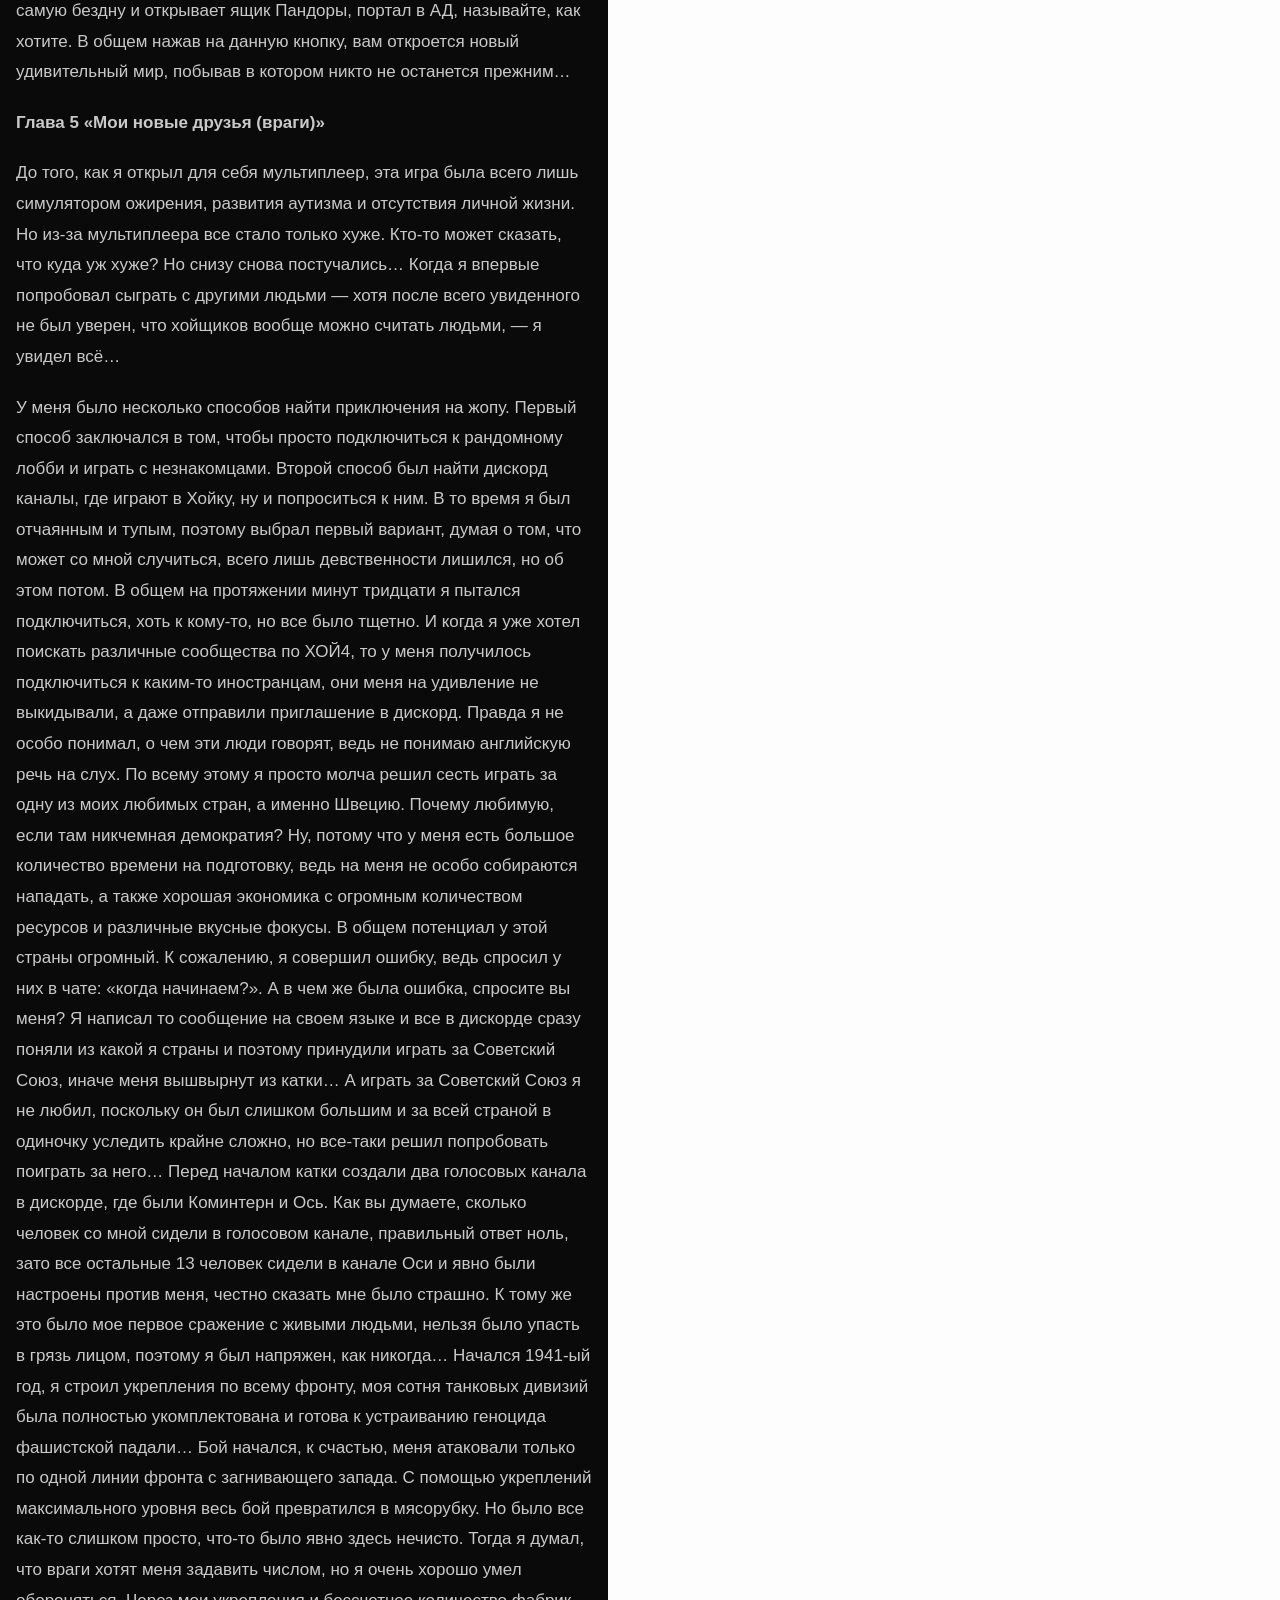
<file: books/HOI4.html>
<!DOCTYPE html>
<html xmlns="http://www.w3.org/1999/xhtml">
<head>
  <meta charset="utf-8" />
  <meta name="generator" content="pandoc 3.12.1" />
  <meta name="viewport" content="width=device-width, initial-scale=1.0, user-scalable=yes" />
  <title>Моя борьба с HOI4 Аудиокнига</title>
  <style>
    /* Default styles provided by pandoc.
    ** See https://pandoc.org/MANUAL.html#variables-for-html for config info.
    */
    html {
      color: #1a1a1a;
      color: light-dark(#1a1a1a, #fdfdfd);
      background-color: #fdfdfd;
      background-color: light-dark(#fdfdfd, #1a1a1a);
      color-scheme: light dark;
    }
    body {
      margin: 0 auto;
      max-width: 36em;
      padding-left: 50px;
      padding-right: 50px;
      padding-top: 50px;
      padding-bottom: 50px;
      hyphens: auto;
      overflow-wrap: break-word;
      text-rendering: optimizeLegibility;
      font-kerning: normal;
    }
    @media (max-width: 600px) {
      body {
        font-size: 0.9em;
        padding: 12px;
      }
      h1 {
        font-size: 1.8em;
      }
    }
    @media print {
      html {
        color-scheme: light only;
      }
      html, body, pre, code {
        background-color: transparent;
      }
      body, a, a:visited, blockquote {
        color: black;
      }
      pre, code {
        padding: 0;
      }
      p, h2, h3 {
        orphans: 3;
        widows: 3;
      }
      h2, h3, h4 {
        page-break-after: avoid;
      }
    }
    p {
      margin: 1em 0;
    }
    a, a:visited {
      color: inherit;
    }
    img {
      max-width: 100%;
    }
    svg {
      height: auto;
      max-width: 100%;
    }
    h1, h2, h3, h4, h5, h6 {
      margin-top: 1.4em;
    }
    h5, h6 {
      font-size: 1em;
      font-style: italic;
    }
    h6 {
      font-weight: normal;
    }
    ol, ul {
      padding-left: 1.7em;
      margin-top: 1em;
    }
    li > ol, li > ul {
      margin-top: 0;
    }
    blockquote {
      margin: 1em 0 1em 1.7em;
      padding-left: 1em;
      border-left: 2px solid;
      border-color: #e6e6e6;
      border-color: light-dark(#e6e6e6, #4c4c4c);
      color: #606060;
      color: light-dark(#606060, #b6b6b6);
    }
    code {
      white-space: pre-wrap;
      font-family: Menlo, Monaco, Consolas, 'Lucida Console', monospace;
      font-size: 85%;
      margin: 0;
      hyphens: manual;
    }
    pre {
      margin: 1em 0;
      overflow: auto;
    }
    pre code {
      padding: 0;
      overflow: visible;
      overflow-wrap: normal;
    }
    .sourceCode {
     background-color: transparent;
     overflow: visible;
    }
    hr {
      border: none;
      border-top: 1px solid currentColor;
      height: 1px;
      margin: 1em 0;
    }
    table {
      margin: 1em 0;
      border-collapse: collapse;
      width: 100%;
      overflow-x: auto;
      display: block;
      font-variant-numeric: lining-nums tabular-nums;
    }
    table caption {
      margin-bottom: 0.75em;
    }
    tbody {
      margin-top: 0.5em;
      border-top: 1px solid currentColor;
      border-bottom: 1px solid currentColor;
    }
    th {
      border-top: 1px solid currentColor;
      padding: 0.25em 0.5em 0.25em 0.5em;
    }
    td {
      padding: 0.125em 0.5em 0.25em 0.5em;
    }
    header {
      margin-bottom: 4em;
      text-align: center;
    }
    #TOC li {
      list-style: none;
    }
    #TOC ul {
      padding-left: 1.3em;
    }
    #TOC > ul {
      padding-left: 0;
    }
    #TOC a:not(:hover) {
      text-decoration: none;
    }
    span.smallcaps{font-variant: small-caps;}
    div.columns{display: flex; gap: 1.5em;}
    div.column{flex: auto;}
    @media screen {
    div.columns{gap: min(4vw, 1.5em);}
    div.column{overflow-x: auto;}
    }
    div.hanging-indent{margin-left: 1.5em; text-indent: -1.5em;}
    /* The extra [class] is a hack that increases specificity enough to
       override a similar rule in reveal.js */
    ul.task-list[class]{list-style: none;}
    ul.task-list li input[type="checkbox"] {
      font-size: inherit;
      width: 0.8em;
      margin: 0 0.8em 0.2em -1.6em;
      vertical-align: middle;
    }
  </style>

<style>
  body {
    background: #0a0a0a;
    color: #c9c9c9;
    font-family: "Segoe UI", Arial, sans-serif;
    margin: 0;
    padding: 40px 16px 80px;
    line-height: 1.8;
  }

  main,
  body > div,
  body > section {
    max-width: 760px;
    margin: 0 auto;
  }

  h1,
  h2,
  h3 {
    color: #f2f2f2;
    font-family: "Courier New", monospace;
    line-height: 1.25;
  }

  h1 {
    font-size: 34px;
    margin-bottom: 28px;
  }

  h2 {
    font-size: 26px;
    margin: 36px 0 18px;
  }

  p {
    font-size: 17px;
    margin-bottom: 20px;
  }

  em {
    color: #e2e2e2;
  }

  img {
    max-width: 100%;
    height: auto;
  }
</style>

  
</head>
<body>
<p><strong>Моя борьба с HOI4 Аудиокнига…</strong></p>
<p><em>«Нет игры хуже HOI4, сказал бы я, будь она единственной игрой в
списке…»</em></p>
<p><em>Александр Маркс 1936 год</em></p>
<p><strong>Предисловие</strong></p>
<p>Перед тем как я начну свою историю о борьбе с такой игрой, как HOI4,
нужно рассказать прежде всего немного о моей автобиографии. Меня зовут
Александр, мне 20 лет, и я смог слезть с иглы под названием «Hearts of
Iron IV» или просто Хойка. Игру зачастую описывают, как сложную
стратегию в эпоху второй мировой войны. Отныне и до скончания веков я не
буду больше играть в эту проклятую игру, которая неиронично отнимает всю
вашу жизнь… Я очень долго не осознавал то, как бессмысленно потратил
больше 10 тысяч часов в своей жизни, то есть около 4 лет жизни… Играл я
зачастую больше 12 часов в день, солнце покинуло меня и мой мир
погрузился в кромешную тьму… Моя так называемая родня была обеспокоена
этим, но после долгих скандалов и моих рассказов о том, что мне больше
ничего не нужно от жизни и весь смысл моего существования состоял только
в том, чтобы захватить мир за остров Пасхи, мои родственники
окончательно отвернулись от меня... И в те редкие моменты, когда я
все-таки каким-то чудом перекидывался с ними взглядом, то думал только о
том, что это за люди и сколько у них дивизий… Я думаю, что смог вкратце
объяснить, что происходило из-за исключительно этой игры, но весь тот
ужас, что я описал был лишь маленькой песчинкой в огромной пустыне. Весь
тот кошмар, что происходил со мной на протяжении моих последних лет
жизни будет описан в последующих главах этой великой и ужасной
книги.</p>
<p><strong>Глава 1 «Знакомство с Хойкой»</strong></p>
<p>Эта история началась, когда мне было примерно 15-16 лет, я учился на
тот момент уже в колледже и даже весьма неплохо учился, правда после
знакомства с этой игрой, все сильно ухудшилось, меня едва не отчислили
за не посещаемость, но по итогу все равно смог его закончить (по крайней
мере в мечтах), поскольку мне очень повезло, в чем именно расскажу
позже. В то время я просто сидел и залипал на ютубе, не знал забот, жил
счастливой жизнью короче. Но в один день мне попалось видео о том, как
захватить мир за третий рейх и исправить главную ошибку Гитлера в игре
Hoi4. Мне очень понравилось данное видео, после чего я начал смотреть
видосы по Хойке. С каждым днем меня интересовал контент по этой игре все
больше и больше, особенно мне нравились видео, где за очень маленькие
страны захватывали весь мир. Но постепенно контента на ютубе для меня
перестало хватать и поэтому я решил, что начну писать историю для себя
сам, а если точнее, то куплю эту проклятую игру и буду учиться
захватывать мир. До этого момента я не писал о том, как вообще играть в
эту игру, но для целостности картины, я должен это вкратце объяснить. Не
буду уделять много времени на механики этой игры, поскольку их очень
много, да и есть большая вероятность того, что если вы слушаете данную
книгу, то вы не какие-то случайные люди из инета, а мои товарищи по
несчастью и знаете тонкости игры не хуже меня.</p>
<p>Для начала игра вам предлагает выбрать сценарий и страну, за которую
вы будете играть. В ванильной игре вам дается на выбор 2 сценария, либо
начинать игру с 1936 года, так у вас будет больше времени на подготовку,
либо же начинать с 1939 года, то есть начала второй мировой войны.
Помимо этого, нужно поставить галочку на исторический режим, либо же не
ставить галочку. В зависимости от вашего выбора игра будет отдаленно
стремиться к реальной истории, либо же игра будет проходить на чистом
рандоме. Ну еще нужно выбрать сложность, их в игре целых 5. Также можно
выбрать пройти обучение, но его опытные хойщики называют главной
ошибкой… Почему обучение главная ошибка, потому что там крайне мало, что
объяснено, да и, откровенно говоря, оно сложное было для меня. У меня
только с 10-ой попытки удалось его пройти. Суть обучения заключается в
том, чтобы захватить Эфиопию, играя за Италию, ну и чтобы познакомить
нас с такими механиками, как национальные фокусы, фабрики, военные
заводы, исследования и все в этом духе. Про такие штуки, как
оправдывание войны, узлы снабжения, правящие партии, политические
советники не сказано ни слова, хотя это очень важная информация.</p>
<p>В игре есть 4 партии, а именно: фашизм, коммунизм, нейтралитет и
всеми любимая демократия. В зависимости от вашей партии у вас будут
различные бонусы, либо же дебафы. Если у вас правящая партия фашизм или
коммунизм, то вы можете без каких-либо ограничений нападать на кого
угодно, если же ваша партия нейтралитет, то вы можете нападать только
при мировой напряженности не менее 50%. Что такое мировая напряженность
и где ее посмотреть? В HOI4 мировая напряжённость — это общий показатель
того, насколько мир напуган действиями стран. Она считается как сумма
эффектов от событий, войн, фокусов и дипломатических действий;
отображается от 0 до 100%. Если говорить по более простому: чем больше
различных конфликтов в мире, то тем больше мировая напряженность. Ее
можно посмотреть в правом верхнем углу экрана. Ах, да чуть не забыл
рассказать про Демократию… Если же ваша правящая партия демократия, то
вы можете объявить кому-то войну при условии, что в мире 100% мировая
напряженность, если страна, на которую вы хотите напасть устроила эту
самую мировую напряженность, а также если правящая партия у страны, на
которую вы собираетесь напасть не демократия… Как правило опытный игрок,
если у него изначально правящая партия демократия, то он сменяет ее на
фашизм или коммунизм, потому что демократию все ненавидят. Зачем было
создавать партию в военной стратегии, которая даже не может толком
объявлять войны для меня не ясно. К тому же в реальной жизни ничего не
мешает демократам распространять по миру свою демократию. Я разобрал
только самый основной нюанс у данных партий, потому что если я вам
детально буду рассказывать про нюансы каждой партии, про бонусы и их
недостатки, то данная книга растянется еще на множество страниц, да и
цель данной книги, вовсе не в том, чтобы научить вас играть в эту игру,
а в том, чтобы вас заставить слезть с иглы под названием HOI4. Если вы
действительно хотите по-настоящему разобраться в этой игре, то вам нужно
наиграть в нее как минимум не меньше 1000 часов. Я тут все говорю про
механики игры, а в чем цель игры вообще не говорил. Цель игры вы для
себя ставите сами, вас в этом никто не ограничивает, ведь HOI4, по сути
песочница, где можно делать, что захочешь. Хотите захватить мир за
третий рейх, да без проблем. Хочешь поменять всем странам правящие
партии, то настройки к вашим услугам. Хотите выживать против всего мира,
играя за Люксембург, не вопрос... Про то, какие возможности появляются с
модами и дополнениями я вообще молчу. В общем ваши возможности в этой
игре безграничны. Есть, конечно, не мало минусов у этой игры, а именно
отвратительная оптимизация, хотя игра 2016 года, разбалансированные
национальные фокусы, способные полностью менять ход войны, тупой ИИ
противников, отсутствие дипломатии, куча микроконтроля в различных
геймплейных механиках, отсутствие валюты, завышенные ценники на DLC,
отсутствие концлагерей за третий рейх и многое другое… Но несмотря на
все эти минусы игра мне очень понравилась и к сожалению слишком
затянула… Скачав игру, однажды, я заключил сделку с дьяволом и продал,
не до конца осознавая этого, свою ничтожную жизнь. Знал ли я о том, что
из-за этой игры я потрачу тысячи часов в никуда и то, что начнутся
проблемы в жизни, которую эта игра у меня забрала? Конечно же нет… Но
должен сказать, что даже если бы мне об этом и сказали, то учитывая мой
возраст и мою инфантильность, подумал бы, что это какая-то чушь.
Довольно часто я видел, что над игроками Хойки часто прикалываются, мол
у них уменьшается словарный запас, не будет никогда девушки, забудут про
душ и солнечный свет навсегда, реальная жизнь им будет больше не нужна и
тому подобное. Я думал тогда, что это не более чем шутки от комьюнити
игры, но тогда я даже не предполагал, насколько это правда…</p>
<p><strong>Глава 2 «Начало кошмара на Яву»</strong></p>
<p>После того как я вам совсем кратенько рассказал, о чем вообще Хойка и
про самые базовые механики игры, расскажу вам про мой мрачный путь
становления Хойщиком. Искренне надеюсь, что данную книгу слушают только
исключительно ради интереса, а не для того, чтобы повторить мой темный
путь и продолжить вместо меня борьбу с HOI4. Я вас очень сильно умоляю
не влезать в эту экселевскую таблицу, пока еще не поздно, потому что
потом вас никто не вытащит из этой бездонной ямы отчаянья и потерянного
времени, которое вам никто и никогда больше не вернет. Как я говорил уже
ранее о HOI4 узнал из роликов на ютубе и решил попробовать поиграть
самому и пройти обучение. По началу у меня ничего не получалось, тогда я
не понимал почему мои 18 дивизий не могут убить одну маленькую эфиопскую
дивизию. Но после того, как с 9-ой попытки у меня ничего не получилось,
то я решил все-таки глянуть гайды и видео с тем, как вообще играть в эту
игру. Гайдов по Хойке на ютубе было много, но было ощущение, что все эти
гайды не для новичков, а для прожаренных самоваров с несколькими
тысячами часов за плечами. Но с горем пополам я начал понимать, как в
это играть. Тогда я узнал о такой штуке, как снабжение, о том, почему
оно так важно, узнал о рельсах, инфраструктуре и прочей ахинеи. Также в
ходе обучения я осознал, что доверять автоплану всю грязную работу
нельзя. Помимо этого, узнал про специальные горные войска, в обучении
они были очень полезны из-за горной местности. По итогу с десятой
попытки я справился с обучением и захватил никчемную Эфиопию. Тогда я
еще не знал о таких механиках, как подавление на оккупированной
территории, из-за чего я не смог удержать восстание, и Эфиопия перестала
быть моей… Вся моя армия была в очередной раз опозорена, а Правителя
Италии Муссолини свергли никчемные демократы и больше ни о каком мировом
господстве не шло и речи. Глянув еще пару гайдов про оккупированные
территории, узнал про такую штуку, как шаблон дивизий и с помощью
огромного количества конницы и военной полиции смог подавлять любые
восстания и делать коллаборационистское правительство для того, чтобы
превратить захваченное государство в продвинутую марионетку, которая
подчиняется мне беспрекословно. Больше ни одна захваченная мною
территория не смела идти против меня. Тогда я думал, что полностью
освоил игру, мог захватить, что угодно и мне больше никто не помешает…
Однако, реальность игры оказалось куда страшнее, чем я думал, ведь не
все страны, как выяснилось любят воевать. Видите ли у кого-то из стран
изначально стоит такая ничтожная правящая партия, как демократия и я о
ней уже рассказывал в первой главе. Я хотел войны, кровь, разрушенные
города и видеть безумный страх в глазах у людей, когда перед ними
встанет проклятый диктатор, который сжалится перед ними, поэтому
расстреляет, чтобы не мучались несчастные унтерменши, но вы все равно
виноваты в том, что родились. Тогда я не знал, что можно достаточно
легко сменить власть в стране, ну и конечно же правящую партию. К
сожалению, из-за глупых унтерменшей, которые не понимали, что я стараюсь
ради их общего блага, приходилось устраивать гражданские войны и
проливать кровь на моей земле. Ну да ладно, зато так я быстрее избавлюсь
от неверных мне глупых граждан, которые поддались сладкому и запретному
оппозиционному плоду яблони. Моему государству не нужны люди, которые
задают много вопросов, они не должны думать, но должны верить только в
мое величие и господство, а также быть красивыми циферками в статистике.
Мне нужен народ, который пойдёт за мной до конца — сквозь огонь и воду,
куда бы я его ни повёл, скольких врагов мне пришлось бы похоронить,
чтобы однажды проложить дорогу в чистый рай, в котором будете только вы?
Ой, я что-то отвлекся, игра слишком сильно заставляет задуматься над тем
насколько сильно опьянеет власть. Кто-то говорит, что дай человеку
власть и он покажет свое истинное лицо. Было ли это мое настоящее лицо,
я не знаю, ну да ладно, вернемся к основному повествованию. Иногда я
сменял правящую партию на фашистов, иногда на коммунистов, большой
разницы в игре между ними не было. Чтобы сменить власть, достаточно
поставить во главе нужного казачка. Когда поддержка правящей партии
достигнет 10%, можно потихоньку готовиться к гражданской войне. Ну а
если повезёт, получится мирным путём повысить популярность нужной партии
с помощью политических дебатов и внутриигровых событий, а затем устроить
референдум. Но лично я предпочитал гражданскую войну: так было гораздо
проще избавиться от неверных мне подданных. В этой игре не нужно особо
париться и придумывать бессмысленные оправдания ради начала войны с
какими-то букашками, как в реальной жизни. Население в этих странах,
даже еще тупее, чем в реальной жизни и захватывать их одно удовольствие.
В игре не нужно пытаться убедить людей в том, что война с соседним
государством ведется исключительно ради их блага и конечно же
безопасности, а не потому, что очередному царю захотелось устроить
движуху от скуки.</p>
<p>Думаю, как вы уже скорее всего поняли, игра меня сильно затянула.
После первых разов думал, что больше не буду играть в эту проклятую
игру, потому что ничего не получалось, но мне каждый раз хотелось в нее
играть все больше и больше. Часы превратились в дни, а дни в недели…
Несмотря на то, что я знал все наизусть и то, чем закончится вторая
мировая война от и до, кто выиграет, а кто проиграет, я все равно
продолжал экспериментировать все больше и больше. В общем я стал одержим
этой игрой, как наркоман, кайфующий от дозы героина или как лудоман,
который проиграл все деньги, поэтому пополняет баланс снова, чтобы
отыграться. К сожалению, как я думаю вы прекрасно понимаете, любая
одержимость ни к чему хорошему не приводит. Хоть мой навык в игре и рос,
но в реальной жизни я все больше начинал деградировать.</p>
<p><strong>Глава 3 «Отказ от реальности»</strong></p>
<p>О самых основных механиках кошмара под названием HOI4 я вам уже
рассказал. Нет особого смысла подробно разбирать высадки, флот,
разведывательное агентство и прочие системы: это лишь отнимет у вас ещё
несколько драгоценных месяцев жизни. К тому же многие вещи невозможно
нормально объяснить на словах — их нужно пробовать самому, да и мнений
про самый правильный шаблон дивизий очень много. А этого я вам крайне не
советую. В последующих главах, я постараюсь почти не углубляться в
механики игры. Не хочу еще раз показывать всему миру, какой же я
задрот.</p>
<p>Итак, на протяжении очень долгого времени я бесконтрольно играл днями
напролет. Мои родственники по началу переживали по этому поводу, ведь я
забил на учебу, постепенно перестал мыться и даже порой не ел. На меня
кричали, старались убедить в том, что мне нужно выйти прогуляться,
убраться у себя в комнате и даже пару раз пытались отобрать мой ноутбук,
но все их попытки были тщетны. Ведь захватить Польшу в 1000-ый раз,
играя за Германию, было намного важнее, чем выйти на улицу и просто
потрогать траву. Несмотря на все попытки родни загнать меня обратно в
реальность, я все равно сопротивлялся. Однажды, я даже провод от Wi-Fi
перерезал за то, что отобрали у меня доступ к новой реальности, которая
была намного приятнее и слаще, чем вид из окна на разваливающиеся
хрущевки, покорёженный временем асфальт и вечно серое небо. После долгой
борьбы с моей игровой зависимостью, родственники от меня окончательно
отвернулись и сказали, мол делай что хочешь, и демонстративно закрыли
дверь. Кажется, они мне даже угрожали, что вышвырнут меня на улицу, но я
их не слушал и не обращал внимания: ведь у них не было дивизий и
гарантов от Британии. В тот момент я не хотел признавать, что
родственники на самом деле пытаются меня спасти, поэтому убеждал себя,
что они просто не любят игры, предпочитают читать книги и лишь пытаются
казаться умнее, чем есть на самом деле, никчемные консерваторы...
Возможно, они мне даже завидовали: я ведь мог с помощью нескольких
дивизий захватить целый мир, а они — нет.</p>
<p>Если вы ещё не забыли, я студент. Как уже говорил ранее, я забросил
учёбу, ведь мне и без неё хватало проблем: я хотел научиться воевать
сразу против трёх альянсов — Союзников, Оси и Коминтерна. А это, как вы
понимаете, не так просто, особенно когда играешь за Остров Пасхи. Вы,
наверное, подумали, что из-за моего постоянного отсутствия на парах меня
давно отчислили из шараги. Но не тут-то было. Дело в том, что наш
классный руководитель тоже был заядлым хойщиком: на каждой паре, на
которой я присутствовал, он выдавал нам какое-нибудь задание, а сам
почти всё занятие играл в HOI4. Как-то в очередной раз, из‑за моего
отсутствия на паре, он позвонил мне с угрозами: сказал, что если я не
начну посещать занятия, то меня отчислят. Однако мне удалось его задеть
за живое: я ответил, что он целыми днями играет в Хойку, но при этом,
даже играя за Германию, не сможет захватить Люксембург. А что вообще из
себя представляет Люксембург и где он вообще? Должен сказать, что данное
государство относят к мажорам и у него довольно богатая промышленность и
неплохая армия, ну если вы конечно станете коммунистом и захватите
по-быстрому Бельгию и Нидерланды для создания Бенилюкса. А если
серьезно, то Люксембург в годы Второй мировой войны был небольшим
нейтральным государством — Великим герцогством в Западной Европе. Он
граничил с тремя странами: Бельгией на севере и западе, Францией на юге
и Германией на востоке. 10 мая 1940 года Германия вторглась в Люксембург
в рамках наступления на Францию. Из-за малочисленной армии страна была
оккупирована за несколько часов, а к 1942 году фактически включена в
состав Германии. На данный момент Люксембург остается по-прежнему
независимым и очень богатым государством. В игре HOI4 у Люксембурга
всего 2 провинции, другими словами, Люксембург в большом котле без армии
и людского ресурса. Однако даже в такой ситуации вполне реально выжить и
не пасть на колени перед Германией.</p>
<p>В итоге мы с классным руководителем заключили спор: если я смогу
победить его нацистскую Германию, играя за Люксембург, то до конца
обучения в колледже мне будут ставить автоматы и отмечать посещаемость.
Но если же я проиграю, то… Нет, меня не отчислят, меня будет ждать
участь хуже смерти… Если я проиграю, то мне придется до конца обучения
ходить на пары в чулках, кидать всем зигу, набить тату свастики на руке
и самое страшное, мне придется принять душ... Несмотря на все эти
бесчеловечные условия мы пожали друг другу руки и тем же вечером нас
ждет третья мировая война, где победителем должен стать я.</p>
<p>Ну вот и наступил судьбоносный вечер. Препод добавил меня в лобби, и
наша битва в HOI4 на смерть началась. Я знал, что у препода очень
большой опыт в HOI4 и простыми методами его одолеть не получится и
придется придумать совершенно нестандартную тактику. Препод прекрасно
понимал, что захватить меня, как нефиг делать, потому что у меня даже
армии не было и наша битва с ним была бы полностью нечестной, поэтому я
договорился на год форы, чтобы я смог выстроить хоть какую-нибудь
оборону. Чтобы победить германию, мне армия не поможет, потому что я
чисто физически не смог бы выстроить нормальную оборону. Но самое
страшное было то, что правящая партия в стране демократия, а значит
никто не хочет воевать за страну. В общем ситуация у меня была хуже
некуда, но выход был. Препод думал, что я пойду в коммунизм, чтобы
получить все различные бонусы на Армию. Но вместо этого я просто тихо
сидел в своей стране и ничего особо не делал. Так чисто развивал
экономику и промышленность. Армия меня особо не волновала. Препод же
знатно прифигел с моего безделья, он думал, что я уже морально сдался, и
чтобы окончательно ослабить его бдительность, начал плакать, умолять о
пощаде и просил закончить спор. Он решил, что уже меня победил и хотел
меня оставить на дессерт, поэтому еще на протяжении нескольких лет не
подходил к моей границе и каждые 5 минут говорил, что мне хана, что вся
моя страна станет большим концлагерем, в общем светлого будущего мне
было не видать. И вот уже конец 39-го года, нацистская германия начала
на меня оправдывать цели войны, но я, как и прежде особо ничего не
делал. Препод понемногу уже начинал нервничать, потому что я за всю игру
не выставил в свои провинции не одной дивизии… И вот оправдание целей
против моей страны закончилось, и он начал страшно угарать и кричать,
что изнасилует всех наших женщин, построит в моей стране концлагерь и
так далее… Но стоило ему только напасть, как его ждал небольшой сюрприз.
Меня пригласили в Альянс союзники и вся Европа, даже Италия была
настроена против Германии. Пока Лидер нацистской Германии думал, что я
страдаю фигней, я же в свою очередь налаживал демократическую связь со
всеми союзниками, получал добровольцев, продавал оружие, строил
укрепления и как только он напал на меня, то я выставил себе все свои
дивизии на оборону. Пока он меня пытался пробить, союзники подоспели на
помощь и для Германии начался сущий кошмар, он не был готов к войне
сразу со всем миром и никакие его тигры и пантеры не спасали против
нашего Альянса. Нацистская падаль дохла, как мухи… Я со своей армией
пошел в наступление и взял Берлин за 3 дня, захватить остальные
территории было вопросом нескольких минут. Всем миром нам удалось
победить Германию и на мирной конференции Берлин ну и большая часть
территорий стала моими. Вот так Демократический Люксембург остановил
тьму, а права и свободы человека были сохранены.</p>
<p>Вы даже не представляете сколько эмоций и матов было в тот момент у
препода, но спор есть спор. Так что ему пришлось поставить зачеты
автоматом, и я больше мог не приходить на занятия до конца учебы. Больше
не семья, ни кто-либо другой не мог меня остановить от мирового
господства, и теперь я могу круглыми сутками держать страх во всем мире
в этой ужасной и великой игре, как HOI4…</p>
<p><strong>Глава 4 «Мой обычный день»</strong></p>
<p>Мой прекрасный день, как мне раньше казалось, начинался с разминки, а
именно с захвата Польши за третий рейх. На это у меня уходило в среднем
по 20 минут, хотя в последствии я стал быстрее это делать, так что не
ругайте меня за это. Перед тем, как начать национализировать весь мир
мне необходимо, конечно же поесть. Обычно мой рацион питания состоял из
одного доширака и чая — конечно, если в мусорке ещё удавалось найти
более-менее пригодные, не до конца использованные чайные пакетики.
Почему я не мог позволить себе, что-то чуть более съедобное, ну…
Во-первых, за день я не делал слишком много движений, соответственно еды
мне хватало. А во-вторых, иначе я бы не смог себе купить со своей
стипендии новое дополнение к игре сатаны. Дело в том, что обновления в
Хойке зачастую платные, а играть без них, это все равно, что дошик без
кипятка, то есть никакой. Стоило только выйти какому-то бесполезному DLC
на какую-нибудь новую музыку, так сразу же оно было у меня. Из-за того,
что я играл в HOI4 почти круглыми сутками, то я постоянно жаждал
какого-то нового контента. На протяжении всей моей игровой сессии, я по
большей мере захватывал мир за страны карлики, это было намного
интереснее, чем играть за какой-нибудь Советский Союз. Хоть у мажоров
зачастую было все куда более проработанным, за них играть было слишком
легко. Вся моя партия за мажоров заканчивалась минут через 30, максимум
час и все страны начинали кидать мне зигу. Я настолько отточил все свои
навыки и шаблоны дивизий, что мог всего несколькими танковыми дивизиями
захватить мир. Каждый день я пытался придумывать для себя новые
челленджи, например выстоять перед альянсом острова Пасхи и Люксембурга.
Очень тяжелое испытание, лишь пару процентов игроков справятся с ним. И
я, к сожалению, до сих пор, не вхожу в эти проценты героев
современности. Помимо обычных партий в Хойке, я пробовал моды на
улучшенный искусственный интеллект, Тотальную войну, Пони, а иногда и
что-то более страшное…</p>
<p>Страшных модов по Хой 4 почти нет, кроме одного, по-настоящему
заставляющему содрогнуться от ужаса… Нет, я не про тот мод, где
Муссолини продает свою душу колдуну в желтой мантии ради захвата мира
или там темный путь за поняшек… Это все не то, есть мод намного хуже и
поиграв в него однажды, вы еще долго не сможете спать. А мод называется
«Women In Hoi4»… От одного названия игрокам становится уже страшно, а
кто-то начинает биться в конвульсиях. И еще мрачнее тот факт, что это
далеко не единственный мод на этих существ. Хойщики могут пережить войну
со всем миром сразу, голод и наступление Альянса острова Пасхи,
Люксембурга и Бутана, но появление женщины во власти, это уже
слишком...</p>
<p>Женщины, если такие существа, конечно же существуют, то не способны
управлять государством, ведь они слишком эмоциональны для серьёзных
решений, они должны заниматься семьей, а не политикой и варить борщи.
Женщина во власти будет руководствоваться личными чувствами и делать,
что-то якобы во благо нашего народа, хотя никто ее не просил. Женщины
совершенно не понимают, что нужно народу, ведь все прекрасно знают, что
народ хочет движухи, то есть бесконечно устраивать войны, чтобы кому-то
что-то доказать, чтобы оккупировать никому ненужные разрушенные
территории, получать окровавленные письма со свидетельством о смерти
родственников, по которым никто не будет уже плакать, ведь все уже в
могиле… Кто-то может сказать, что войны — это плохо, что огромные потери
— это плохо, невозможность высказывать свою точку зрения — это плохо,
жить в постоянном страхе и нищете — это плохо, Работать по 16 часов в
день — это плохо, могилизация — это плохо, концлагеря — это плохо, но
знаете, что… Все, кто так говорит конченные маргиналы без дивизий,
которые не понимают, что все вокруг нас враги и все только и ждут
момента, как мы ослабнем, чтобы на нас напасть и уничтожить. А если
драка неизбежна, то бить надо первым, не ради новых территорий, а ради
исключительно безопасности граждан. По всему этому нет забастовкам, ура
переработкам! Ах, да, я что-то отвлекся, так что там с женщинами? Если
коротко они все тупые и годные только для того, чтобы заниматься с ними
сексом. Альберт Эпштейн лично доказал это наукой, гуглить и проверять
эту информацию, разумеется, не нужно, ведь главное, чтобы мне бездумно
верили. Кто-то может сказать, а как же я с таким мнением буду жениться и
создавать семью? Ответьте мне тогда на пару вопросов, что такое семья и
сколько у нее дивизий? И знаете, у меня уже есть жена, моя жена вся
Германия.</p>
<p>Что-то я немного отошел от темы, я ведь хотел рассказать вам про то,
как проходит мой типичный день, а не последствия игры Хойки. Хотя я
думаю, что если эту книгу читает Хойщик, то спешить нам некуда, ведь у
них сто процентов много времени, если только они не играют в этот момент
в Хойку, параллельно слушая мою аудиокнигу. Помимо различных испытаний в
игре, которую нужно уничтожить, я экспериментировал с различными
Шаблонами дивизий, пытался все время найти тот самый, с которым можно
абсолютно все… Но, к сожалению, идеального шаблона не существует. Шаблон
почти всегда нужно создавать под определенную задачу. К примеру, когда
вы оккупируете какую-нибудь территорию, то нужно обязательно сделать
отдельный Шаблон для подавления восстаний грешного народа, который не
понимает, что я их спаситель и со мной им будет намного лучше. Самый
дешевый Шаблон для подавления восстаний состоит из кавалерии и при
возможности — с ротой военной полиции. Для обороны и наступления нужны
отдельные шаблоны.</p>
<p>В какой-то момент с ботами играть в одиночной игре мне стало скучно,
потому что я уже прекрасно понимал поведение бота, что он будет делать,
как его перехитрить, истощить и так далее… Мне хотелось чего-то реально
интересного, иначе в те редкие ночи, когда я всё-таки ложился спать, то
меня трясло, ведь я начинал переставать получать эйфорию от моих побед,
поэтому я не мог уснуть. Даже моды на улучшенный интеллект противников,
как какой-нибудь Discord AI не особо усложнял процесс игры. Долго я не
знал, что мне делать и как мне быть. Мою голову даже посещали здравые
мысли о том, чтобы удалить игру и вернуться в скучную, серую и мрачную
реальность, но я был быстрее их. Когда уже больше года проживаешь каждый
божий день по одному сценарию, то просто взять и выйти из игры уже не
получится. Как говорится бывших наркоманов не бывает, как и игроков по
Хойке. Я же в свою очередь редкое исключение, и вы не представляете
даже, насколько мне повезло, но о том, как я смог слезть с иглы,
расскажу чуть позже в следующих главах. Но все же, что меня остановило
от удаления игры, точнее будет спросить кто конкретно меня остановил? В
один из очередных дней уныния в Хойке и не знания, что мне делать, я
заметил в главном меню кнопку под названием: «Сетевая игра» … Если быть
честным, то я бы все отдал, чтобы в тот день не нажимал на нее, потому
что это кнопка ведет в самую бездну и открывает ящик Пандоры, портал в
АД, называйте, как хотите. В общем нажав на данную кнопку, вам откроется
новый удивительный мир, побывав в котором никто не останется
прежним…</p>
<p><strong>Глава 5 «Мои новые друзья (враги)»</strong></p>
<p>До того, как я открыл для себя мультиплеер, эта игра была всего лишь
симулятором ожирения, развития аутизма и отсутствия личной жизни. Но
из-за мультиплеера все стало только хуже. Кто-то может сказать, что куда
уж хуже? Но снизу снова постучались… Когда я впервые попробовал сыграть
с другими людьми — хотя после всего увиденного не был уверен, что
хойщиков вообще можно считать людьми, — я увидел всё…</p>
<p>У меня было несколько способов найти приключения на жопу. Первый
способ заключался в том, чтобы просто подключиться к рандомному лобби и
играть с незнакомцами. Второй способ был найти дискорд каналы, где
играют в Хойку, ну и попроситься к ним. В то время я был отчаянным и
тупым, поэтому выбрал первый вариант, думая о том, что может со мной
случиться, всего лишь девственности лишился, но об этом потом. В общем
на протяжении минут тридцати я пытался подключиться, хоть к кому-то, но
все было тщетно. И когда я уже хотел поискать различные сообщества по
ХОЙ4, то у меня получилось подключиться к каким-то иностранцам, они меня
на удивление не выкидывали, а даже отправили приглашение в дискорд.
Правда я не особо понимал, о чем эти люди говорят, ведь не понимаю
английскую речь на слух. По всему этому я просто молча решил сесть
играть за одну из моих любимых стран, а именно Швецию. Почему любимую,
если там никчемная демократия? Ну, потому что у меня есть большое
количество времени на подготовку, ведь на меня не особо собираются
нападать, а также хорошая экономика с огромным количеством ресурсов и
различные вкусные фокусы. В общем потенциал у этой страны огромный. К
сожалению, я совершил ошибку, ведь спросил у них в чате: «когда
начинаем?». А в чем же была ошибка, спросите вы меня? Я написал то
сообщение на своем языке и все в дискорде сразу поняли из какой я страны
и поэтому принудили играть за Советский Союз, иначе меня вышвырнут из
катки… А играть за Советский Союз я не любил, поскольку он был слишком
большим и за всей страной в одиночку уследить крайне сложно, но все-таки
решил попробовать поиграть за него… Перед началом катки создали два
голосовых канала в дискорде, где были Коминтерн и Ось. Как вы думаете,
сколько человек со мной сидели в голосовом канале, правильный ответ
ноль, зато все остальные 13 человек сидели в канале Оси и явно были
настроены против меня, честно сказать мне было страшно. К тому же это
было мое первое сражение с живыми людьми, нельзя было упасть в грязь
лицом, поэтому я был напряжен, как никогда… Начался 1941-ый год, я
строил укрепления по всему фронту, моя сотня танковых дивизий была
полностью укомплектована и готова к устраиванию геноцида фашистской
падали… Бой начался, к счастью, меня атаковали только по одной линии
фронта с загнивающего запада. С помощью укреплений максимального уровня
весь бой превратился в мясорубку. Но было все как-то слишком просто,
что-то было явно здесь нечисто. Тогда я думал, что враги хотят меня
задавить числом, но я очень хорошо умел обороняться. Через мои
укрепления и бессчетное количество фабрик, которые двадцать четыре на
семь чинят укрепления пройти нереально. Однако, я совсем забыл про свою
спину и восточный фронт, что было моей ошибкой и ко мне высадились
японцы. Знатно я тогда перепугался, поскольку я не успел построить
укрепления на востоке. В экстренном порядке пришлось переназначить
войска и защищать свою спину. Меня расстреляли на восточной границе, но
я не сдался и продолжал защищаться. Людей не хватало, приходилось
включать вынужденную оборону и стоять насмерть. Пришлось в последствии
мобилизовать всех: мужчин, стариков, детей, собак, кошек, крыс, мышей,
короче всех тех, кто мог держать оружие в руках. Хотелось бы посмотреть
в тот момент на лица жалких и упивающиеся от злости либералов, которые в
жизни не смогли себе такое позволить и умерли со своей демократией прямо
на поле боя. Как говорится мы как мученики попадем в рай, а они
(Демократы) просто сдохнут. Как бы сказал Уинстон Черчилль: «Демократия
— наихудшая форма правления…» Продолжение этой фразы вам искать не
обязательно…</p>
<p>Вплоть до 1943 года я держал оборону на суше и в воздухе, потери моих
врагов уже были под 15 миллионов, а мои же составили 10 миллионов. К
счастью, силы врага постепенно заканчивались, поэтому я потихоньку начал
свое наступление и к 1948 году покрасил красным практически всю карту,
но расслабившись я совсем забыл про такого мажора, как «Танну-Тува»,
которая находится под Великим Советским Союзом. На эту маленькую страну
я практически никогда не обращал внимание, поскольку эта страна просто
существует. Она даже сражалась против Третьего Рейха, какой-то угрозы я
в ней не видел, как оказалось зря… Пока я распространял по миру
коммунизм, эта мразота вышла из Альянса «Коминтерн» и напала на меня.
Все мои войска в это время были где угодно, но не в моей стране. Я не
успел ничего сделать и быстрым маршем через неделю они дошли до Москвы и
захватили ее, лишили меня девственности ну и я капитулировал. Мои эмоции
переполнялись злостью, печалью, обидой. Такого больного удара ножом в
спину я еще никогда не получал. С этого момента я поклялся себе, что
больше никогда не буду никому доверять, даже ботам, поведение которых я
знаю от и до. Так и закончилась моя первая мультиплеерная катка в Хой4,
которая дала обратный отсчет превращения меня в монстра.</p>
<p>На протяжении нескольких лет я продолжал бродить по цифровому миру
интернета в поисках интересного сервера по Хойке. Когда я говорил, что
видел все, это имелось в виду буквально все! Если бы в самом начале
своего деградирования в этой проклятой игре я решил присоединиться к её
сообществу, то, скорее всего, сразу бы удалил игру. Но к тому моменту я
уже стал другим человеком — человеком с другим именем и званием. Отныне
я был не просто Сашенькой, а Александром Марксом. По крайней мере я
получил такое прозвище, потому что чаще всего мне приходилось играть за
коммунистов, хотя мне больше хотелось за фашистов…</p>
<p>Почти во всех мультиплеерных катках мир делился на два лагеря:
коммунисты и фашисты, третьего не дано. В редком случае еще могли быть
нейтралы со своей абсолютной монархией, но их как правило обычно быстро
уничтожали от греха подальше. Демократов в мультиплеере я не встречал, а
если бы и встретил, то их бы моментально решили девственности, и они бы
больше никогда не заходили в нижний интернет. Люди в мультиплеере мне
встречались самые разные, но я всегда понимал одно, никому из них
доверять нельзя. Насколько я помню, многие игроки поначалу пытались
казаться добренькими: завоевывали ваше доверие, кидали ленд-лизы,
становились лжедрузьями. Ага, конечно — добрые фашисты… Так я им и
поверил. Пока эти унтерменши приглашают вас в свои альянсы и делают вид,
будто между вами любовь-морковь, за спиной уже оправдывают войну на вас
и стягивают войска к вашей границе. Запомните одну важную вещь: у
игроков HOI4 не может быть друзей, по многим причинам. Все ваши союзники
— это будущие враги, которые только и ждут, как вы ослабите
бдительность, чтобы напасть на вас. Лучше четкий враг, чем сомнительный
союзник. Сегодня друзья, а завтра вас делят на мирной конференции между
собой. Из-за этого в 99% случаев я действовал в одиночку, не вступал не
в какие Альянсы и нападал первым, ведь если драка неизбежна, то бить
надо первым. Лучше напасть и проиграть, чем ждать, когда твои якобы
союзники ударят тебе в спину. От этого удара вам будет намного больнее,
чем просто поражение. С каждой каткой вера в людей все больше угасала.
Такого количества нацистов и людей, напрочь отбитых от реальности,
забивших на себя и собственную жизнь, забывших о когда-то дорогих им
людях и давно не трогавших траву, я не встречал ни в одной другой игре…
Сейчас, когда я пишу этот текст, то осознаю, что я был ничем не лучше
их, разве что не был лицемером и говорил всегда прямо, что я всех
ненавижу и все ваши земли сожгу дотла.</p>
<p>Эта игра из ярого пацифиста и либерала превратила меня в нечто, что
только и хотело убивать и захватывать исконно принадлежащие мне
территории. Вы только не подумайте, что я за войну: я просто хотел мира,
желательно всего. Хотя ладно, кого я обманываю? С помощью этой игры и
общения с унтерменшами (лжедрузьями по Хойке) я осознал, что искренне
люблю войну и я люблю в ней всё. Когда-то перед началом очередной катки
по хойке, я своим старым врагам, с которыми воевал уже далеко не в
первый раз, зачитал одну очень мрачную речь для их запугивания, ну и
чтобы показать свое величие. Поскольку многие враги не понимали моего
языка правды, мне пришлось перевести свою речь на язык глупого
большинства — английский. У меня до сих пор, по прошествии лет,
прикреплён к шкафу листок с этой людоедской речью — как напоминание о
моём прошлом. Сейчас я озвучу вам содержание кровавого текста на белой
бумаге, написанного человеком, который годами играл в хойку.</p>
<p>Друзья, я люблю войну. Друзья, я просто обожаю войну. Хотя нет, я не
просто люблю войну, я живу ней. Я люблю как наступательные, так и
оборонительные войны, люблю войны в джунглях, лесах, болотах, пустынях,
равнинах, горах. Я люблю войны на суше, на воде и в воздухе, Я люблю все
войны, которые только возможно устроить на этой планете. Я просто обожаю
рассматривать во время мастурбации статистику потерь врага. Я очень
люблю устраивать холокосты. Я обожаю геноциды и изнасилования на
территории врага. Я люблю, когда предателей моей родины заживо
закапывают, а после танцую на их могилах. Я очень люблю слушать слезы
врага, когда его дивизии попали в котел. Как же мне нравится смотреть на
бессмысленные попытки людей, которые пытаются выйти из окружения,
получая сотни пуль из швейной машинки. Мне нравится бомбить города врага
и превращать их в руины. Я люблю смотреть на то, как люди, искренне
ценящие свободу и права человека, валяются в лужах своей же крови и
молят меня о пощаде… Я обожаю превращать страны в марионетки, менять их
мнение на правильное, а потом смотреть, как ещё пару лет назад жители
бывших стран с пеной у рта кричали о правах и свободах человека, а
теперь сражаются на моей стороне, разрушают мирные города и убивают
недолюдей, которые не понимают, что свобода — это слабость.</p>
<p>Мне очень грустно смотреть на то, как все люди считают свободу
исключительно добром, хотя это вовсе не так. Дай людям волю, и они
устроят мясорубку похлеще любой так называемой демократии. Поэтому и
существуют идеалы правителя, которые называются законами. Пускай у меня
совсем небольшая армия, примерно 100 тысяч человек, но все они искренне
преданы мне и готовы умереть ради меня. Поэтому каждый мой солдат равен
тысячи. Я прекрасно помню, как мой прекрасный красный Люксембург
пытались искоренить все державы мира. Несмотря на то, что силы были не
равны, миллионы жён погибших солдат врага стали вдовами, а их дети стали
сиротами, зато моя страна в очередной раз облилась кровью своих врагов.
Смогла бы так называемая демократия спасти мою страну от тех же
либералов, которые на меня напали? Вопрос риторический… В последние
минуты жизни моей страны я был счастлив, что умру со своей непоколебимой
верой в руинах своей же столицы, оставшись патриотом. И помните, мне
плевать на то, что народ моей страны погибает, из-за того, что я начал
эту войну, главное, чтобы дивизии врага были уничтожены с лица земли!
Хотите, чтобы нас все боялись, нужно в первую очередь бить своих. Я
устрою своими руками ад на земле, который будет раем для нас, а после мы
умрем героями и попадем мы все в Вальхаллу. Сегодня мы поработим свою
страну, а завтра весь мир. СЛАВА ОТЕЧЕСТВУ, УРА ВОЙНЕ!</p>
<p>После этой речи все мои противники были напуганы, они как будто мне
вовремя катки начали мне все поддаваться и не особо сильно пытались
сопротивляться. С помощью моей речи их боевой дух был подорван, ведь
среди таких же сумасшедших и поехавших как они, я был самым отбитым из
них. Все мои моральные оковы были сняты в отличии от моих врагов. Хоть
они и считали себя фашистами, думали, что это они главные антагонисты
истории, но в глубине души, у них оставались цепи морали, которые не
снимут с себя никогда. Они даже не представляли, что за столько часов в
новой реальности, я превратился в истинное зло!</p>
<p>Когда я время от времени перечитывал эту речь, то меня напугало не
то, насколько убедительно я изображал чудовище, а то, что в тот момент я
и не изображал его. Да что там я — всё окружающее меня пространство, то
есть моя комната, напоминало логово какого-нибудь мультяшного злодея. Я
был пропитан войной до мозга костей, и у меня не находилось даже
нескольких часов, чтобы привести в порядок свою маленькую планету, в
смысле комнату. Мои родственники, если у них, конечно, хватало мужества
войти туда, сильно от меня офигевали. Первое, что они чувствовали, — это
запах смерти. Он был настолько сильным, что любой адекватный человек
сразу вышел бы из комнаты или хотя бы открыл окно. После такого опыта
родственники больше не решались ко мне заходить и пытаться со мной
разговаривать.</p>
<p>Но мне было всё равно. Я жил так несколько лет и полностью привык к
этому запаху. Нужно ли говорить, что моя комната постепенно превратилась
в остров мусора, который мне было лень убирать. Вставать со стула было
очень сложно, да и я редко это делал, мне это было не особо нужно. Моя
жопа настолько сильно впиталась в стул, что вместо него можно было
поставить унитаз для большего удобства. По итогу тараканы, жуки и крысы
стали моими новыми друзьями.</p>
<p>Помню, однажды даже приезжала дезинсекционная служба, которую
вызывали соседи, но я их не впустил, ведь никто не смеет мне мешать,
пока мои дивизии уничтожают по всему миру унтерменшей и стирают с лица
земли все, что стоит на их пути к победе над врагом. Короче, просто
дайте мне пульт от ядерки, чтобы покончить со всем этим дерьмом раз и
навсегда…</p>
<p>Когда я был вынужден перестать играть в Хойку, то у меня в голове
всплывало много вопросов: у скольких людей эта игра отобрала их жизнь?
Сколько семей остались без отца? Эта игра стоит того, чтобы отказаться
от друзей и променять их на Адольфа, Сталина и Черчилля? Ухудшение
здоровья стоит этой игры? Стоит ли покупать игру, после которой у вас не
останется денег? Где заканчивается игра, если она заменяет вашу
реальность? На все эти вопросы я не хотел отвечать, пока был ярым
задротом. Даже сейчас, спустя год мне страшно отвечать на эти вопросы,
ведь я тогда признаю то, что круглые сутки просиживания штанов в этой
игре отняли у меня пол жизни в никуда. Если бы я потерял из-за этой игры
только время, это было бы ещё полбеды. Но, судя по моим записям, вы,
наверное, понимаете: я потерял нечто гораздо более важное —
человечность.</p>
<p><strong>Глава 6 «Мой мир разрушен»</strong></p>
<p>Как я и говорил ранее, такая сладкая жизнь была у меня на протяжении
четырех лет, и никто мне не мог помочь… Казалось, что я могу прожить так
всю жизнь, то есть бесконечно играя, отключив давно ненужный мозг, но
ничего не может длиться вечно. Возможно, вы сейчас ожидаете историю о
том, как по советам людей из интернета, пропагандирующих саморазвитие, я
отказался от всех игр, кроме REAL LIFE, начал нормально питаться, мыться
и ходить в спортзал, окончил колледж, выучил все языки мира, получил
высокооплачиваемую работу и, конечно же, по всем законам жанра завел
себе девушку модельной внешности, которой даже не боялся… К сожалению,
чудес не бывает, пора бы уже вернуться в жестокую и серую
реальность.</p>
<p>В какой-то момент мне пришлось отказаться от Хойки, и произошло это
совершенно не по моей воле. Если бы не это страшное событие, скорее
всего, ничего бы не изменилось: я бы продолжил терять время, которое мне
уже никто не вернёт. Как же это произошло? Как я смог отказаться от игры
Сатаны? Хотя точнее было бы спросить: каким образом Хойка отказалась от
меня? На самом деле всё очень просто: после моих круглосуточных каток
мой ноутбук не выдержал и сгорел. Поначалу я даже не понял, что
произошло. Мой разум был настолько оторван от реальности, что продолжал
мысленно играть. Лишь спустя несколько минут до меня дошло: игра меня
больше не слушается, мышь и клавиатура не работают, а вместо привычной
не сменяющиеся долгие годы игры на экране ноутбука появилась тёмная
матрица, символизирующую пустоту моего старого мира.</p>
<p>Первое, что я тогда почувствовал была паника, словно меня оторвали от
аппарата жизнеобеспечения и я сейчас умру. Я умолял свой ноутбук
запуститься снова, приклонялся перед ним, чтобы хотя бы еще разок
принять дозу, но все было тщетно. Я пытался даже его починить, но это
было бесполезно, материнская плата не подавала признаков жизни. В
отчаянии я начал бродить по комнате и смеяться, как последний псих.
Обращаться к родственникам за помощью было бессмысленно, ведь они
давным-давно от меня отвернулись и перестали со мной разговаривать. Я
чувствовал себя чужим в своей родной семье. Едва ли меня можно было
назвать родственником, скорее я больше напоминал психа, который
незаконно проник в квартиру и по-тихому поселился в пустой, грязной и
вонючей комнате, в которую никто не хочет заходить, даже если оттуда
будут по ночам разноситься какие-то страшные звуки. Думаю, как вы все
поняли, просить деньги на новый ноут было бессмысленно, да и как бы дико
не звучало, довольно стыдно, на удивление у меня еще осталась хоть
какая-то гордость. На протяжении нескольких недель я лежал на своей
кровати и вспоминал свои лучшие сражения. Вспоминал слезы своих врагов,
у которых я уничтожал все их дивизии и завоевывал их страны. Вспоминал
мой самый большой котел, а также ненавистные высадки от Британии и США.
Веселое было время, я бы многое тогда отдал, чтобы снова устроить еще
хоть раз войну со всем миром. Ностальгия ностальгией, но заполнить
пустоту мне было не чем. Чтобы хоть как-то утолить голод, я пытался
смотреть на телефоне, как другие играют в Хойку. Но вместо того, чтобы
заполнить пустоту, я лишь сильнее погружался в безысходность, потому что
я сам хотел играть в HOI4, а не смотреть, как играют другие. Я не знал,
что мне делать, да и ничего не хотелось. Тогда я напоминал ходячего
мертвеца, который просто сидел на кровати и считал минуты до того, как я
умру. Словно я был каким-то стариком и доживал свои последние годы
жизни, лежа на кровати. Тогда я думал о том, как страшно умереть в
полном одиночестве — без семьи, жены, детей и друзей. Обо мне даже никто
не вспомнит. Ну разве что мать пару дней поплачет, а потом будет помнить
меня не как родного сына, а как порвавшийся презерватив.</p>
<p>Я также целыми днями вспоминал и рассуждал о том, почему я вообще
пытался убежать от реальности и жить исключительно в зоне комфорта.
Каждый божий день, ещё до того, как я подсел на эту иглу, в моей голове
крутились мерзкие воспоминания из реальной жизни, не дававшие мне спать,
есть, общаться с людьми, смотря им прямо в глаза. Пока все вокруг меня
жили с солнцем над головой с четкой верой того, что завтра наступит, я
жил вчерашним днем, где в небе все сильнее сгущались тучи. Вместо того
чтобы искать тяжёлую низкооплачиваемую работу, вступать в отношения,
брать квартиру в ипотеку, рожать детей и по итогу умереть в нищете, но
счастливым, я целыми днями думал о бессмысленности своего существования,
о том, что я — ошибка природы, и о том, как перестать страдать. Если так
подумать, то весь мой смысл жизни состоит лишь в том, чтобы красиво,
тихо, а главное безболезненно умереть. Зачем вообще жить в мире, где ты
никогда не будешь своим, где ты всегда будешь белой вороной и
чувствовать себя во всем виноватым и глупым. Я родился только для того,
чтобы заполнить своим существованием демографическую яму собственной
страны. Зачем жить в мире, где по-настоящему умные люди одиноки и
зачастую рано умирают? Зачем жить в мире, где ум — это не дар, а
проклятие, с которым придется быть всю жизнь. Как говорится все горе от
ума. За свои 20 лет я не смог ответить на все эти вопросы, тогда зачем
пытаться, что-то делать, если все равно нет будущего, а дальше будет
только хуже. Все люди, как правило пытаются оставить, хоть что-то после
себя, я же в свою очередь мечтаю стереть все признаки моего
существования, чтобы обо мне никто не вспоминал, ну и не говорил плохо.
Хотя может на самом деле все те, кого считают умными на самом деле
глупые? Все-таки, чтобы найти спутника жизни тоже нужна какая-то доля
ума, а казалось бы, умному человеку зачастую это будет сделать сложнее,
из-за своих особенностей. Так называемые умные люди не очень хотят
рожать, ведь видите ли вы, они не хотят, чтобы их ребенок жил в нищете,
без образования и больным. Но эти умники не понимают, что из-за своих
страхов они не смогут продлить свой род и вымрут, в итоге среди глупых
людей будут тоже умные люди, ведь они смогли продолжить свой род, пускай
в нищете, со всякими болезнями и матерью алкоголичкой и без отца. Раньше
умных людей считали тех, у кого много детей, потому что их родители
достаточно умные люди, которые знают, как заботиться о своих детях,
чтобы они часто не болели, правильно питались, ну и чтобы было во что
одеть. Сейчас же умных людей считают тех, у кого нет детей, потому что
они хорошо умеют предохраняться.</p>
<p>Что-то я снова слишком сильно погрузился в крайне сомнительные мысли.
Но размышления размышлениями, а свой голод по войне мне нужно было
как-то утолить. Когда я в очередной раз лежал на диване и чувствовал
себя стариком, доживающим последние дни, я подумал: а чем обычно
занимаются старики в свободное время? Ну конечно же — смотрят телевизор.
А что люди чаще всего смотрят по телевизору? Правильный ответ — новости.
А что чаще всего показывают в новостях? Кровь, трупы, кишки, насилие,
разрушенные города, детское порно, пропаганда, загнивающий Запад,
блокировку экстремистских соцсетей, пылающие заводы. Если назвать всё
это одним словом, то это слово — война. Ради этого я достал из кладовки
старенький телевизор и врубил новости.</p>
<p>В первые дни моего круглосуточного просмотра новостей, в голове
летали мысли, что мне вешают лапшу на уши. Я по началу даже воспринимал
новости за жесткую пост иронию и во время просмотра сильно смеялся.
Просмотр такого контента мне сильно поднимал настроение, а мой голод
кричал все тише, но через какое-то время мне перестало становиться
смешно. Почему-то мой мозг начал воспринимать все показанное на экране
за действительность, у меня начало пропадать критическое мышление, но я
этого всего не замечал до одного происшествия, которое заставило меня
протрезветь. Что за происшествие расскажу чуть позже. На протяжении
нескольких месяцев я не отрывался от зомбоящика и медленно, но, верно,
превращался в зомби. Во время просмотра новостей из моего рта начинала
стекать слюна, а в моей голове играли слова песни название и автора,
которой я уже не помню…</p>
<p><em>Мне слегка за двадцать моя жизнь удалась.</em></p>
<p><em>Я никогда не работал, но знаю, как писать.</em></p>
<p><em>Новости смотрю я ради Движухи,</em></p>
<p><em>Я достал свои мозги — мне не было больно.</em></p>
<p><em>Без них жить легко и просто…</em></p>
<p><em>Убиваем, расчленяем —</em></p>
<p><em>Как это делать, по новостям показали.</em></p>
<p><em>Убираем, обвиняем</em></p>
<p><em>Всех неугодных нам либералов.</em></p>
<p><em>Воруем и сажаем —</em></p>
<p><em>Всё становится законным,</em></p>
<p><em>Пока стоишь у власти…</em></p>
<p>Когда спустя год я вспоминал время, которое потерял на просмотр
лживой пропаганды по зомбоящику, в голове у меня возник такой вопрос: а
чем государство отличается от секты? У государства тоже есть своя вера,
свой лидер, денежное пожертвование в виде налогов, нет свободы слова,
критическое мышление — это плохо, а все еретики автоматически становятся
преступниками, В общем, последователи лидера знают лучше, как нам жить,
что читать, смотреть, ну и кого слушать. Несмотря на это, разница между
государством и сектой в основном только в масштабах. Всех неверных можно
спокойно убрать, даже если действует запрет на смертную казнь, а любые
свои преступления можно оправдать тем, что они совершаются во благо
нашего народа. У государства политических очков и возможностей явно
больше, чем у обычной секты. Так почему я вообще осмелился сравнивать
секту и государство? Когда-то давным-давно я смотрел рассказ про одну
молодежную секту, называющую себя Тик Ток Хаусом. И там был случай,
когда одному парню сектанты пытались вбить мысль, что он дерьмо. Парень
все время говорил, что нет, я не дерьмо. Однако, по прошествию дней он
начал ломаться, и он признал, что он дерьмо. Это наглядный пример того,
что если долго вбивать одну и ту же мысль человеку, даже очень умному,
то он вероятнее всего рано или поздно сломается и признает совершенно
лживую идею за истину.</p>
<p>Между мной и этой историей есть много общего. Я, как и он тоже по
началу думал, что за бред они несут по зомбоящику. Но из-за постоянного
впитывания государственной пропаганды, я начал незаметно для себя
перепрограммироваться не в лучшую сторону… Со временем я потерял связь с
реальностью и видел только мир на экране, не проверяя или опровергая
хоть какую-то информацию. Очевидная ложь стала истинной, а мое мнение
стало правильным с точки зрения государства. Думаю, теперь вы понимаете,
почему я начал сравнивать секту с государством…</p>
<p>Была еще одна похожая история на мою, где девушка знала, что состоит
в секте и готовила материал для будущего разоблачения, но ей сектанты
тоже вбивали сомнительные мысли, из-за чего она едва не покончила с
собой. Увы, даже знающий человек имеет большой риск быть съеденным
пропагандой, ну и знания в этом случае не гарантируют безопасность. Мозг
ломается не от незнания, а от постоянства. На самом деле многие
участники секты понимают, что они в секте, но, к сожалению, без
посторонней помощи очень сложно оттуда выйти. Вытянуть человека с силой
оттуда, как показала практика, почти невозможно, а только хуже
делает.</p>
<p>Сейчас я в основном рассматривал то, что в открытую общество называют
сектой и что больше подходит под определение секты. Как правило
государство никто не называет сектой, но я попробую.</p>
<p>Государство, которое является ярким примером секты, думаю можно
считать третий рейх. В государстве была вера в то, что во всем виноваты
евреи, что немцы высшая раса. И для решения еврейского вопроса
легализовали убийство евреев, ну и других низших рас. Самое страшное
осознавать то, что обычные, казалось бы, неплохие люди, тоже убивали
грязнокровок искренне веря в то, что они это делают во благо будущего
нашей страны. А всех тех, кто пытался сопротивляться и осознавал ужас
всего происходящего, их просто отправляли в тюрьму или в газовую камеру
к евреям. Про холокосты, концлагеря думаю вы, итак, прекрасно знаете.
Но, к несчастью, история знает и много других случаев, когда массово по
указке всеми любимого государства убивали простых ни в чем невиновных
людей, просто потому что у них была другая вера. Подобное происходило не
только в истории нового времени, это было во все времена, да и кто
сказал, что сейчас такого нет? Такое было и будет происходить, и я не
знаю, как решить этот вопрос, единственное что изменилось, так это
поменьше убийств за неправильную веру и то это с какой стороны
посмотреть…</p>
<p>Помните главное: ни одна секта в жизни не назовёт себя сектой. Секта
не выглядит как секта. И самое страшное — не то, что зло существует, а
то, что оно часто носит форму добра.</p>
<p>Хоть я и показываю государство, мягко говоря, не с лучшей стороны —
называю его сектой, чуть ли не истинным злом, — но, естественно, у
государства есть немало и положительных сторон. Всё-таки, если бы
государства не было, то о вере в завтрашний день можно было бы напрочь
забыть. Жизнь в мире без государства — это бесконечное выживание, в
котором слабым почти наверняка не будет места: их быстро сожрут,
возможно, во всех смыслах. Не будет нормального образования, деньги
превратятся в фантики, полиция и армия перестанут наводить порядок, про
скорую помощь можно забыть — вам никто, кроме вас самих, больше не
поможет. Дай людям полную свободу — и они сожрут друг друга с
потрохами.</p>
<p>Кто-то скажет: «Не преувеличивай, люди не настолько жестоки, да и мир
не настолько опасен». Тогда вопрос: вы закрываете входную дверь, когда
уходите из дома? Если ответ «да», то зачем её закрывать, если мир
действительно такой безопасный, как вы утверждаете? К великому
сожалению, но большая часть законов была написана кровью… Законы — это
не только про что-то плохое, ограничивающее свободу и так далее… Законы
— это прежде всего безопасность и в каком-то смысле идеал государства. К
великому сожалению, рассказать вам про то, скольких людей законы спасают
каждый божий день не получится, потому что такой статистики не
существует, да и как подобное посчитать, если никто не умер?</p>
<p>Я все думаю, как бы правильно закончить эту главу, у меня ничего не
приходит в голову кроме мысли: Мир не чёрный и не белый, он серый.
Иногда зло — это добро, а иногда добро — это зло…</p>
<p><strong>Глава 7 «Сказки кончились»</strong></p>
<p>В прошлой главе, если вы еще, конечно, не забыли, я упомянул одно
происшествие, которое заставило меня протрезветь и оглянуться назад.
Однако, правильнее будет назвать это не происшествием, а поворотным
моментом моей жизни… Так что же все-таки произошло?</p>
<p>В очередной прекрасный день я сидел, как ни в чем не бывало и смотрел
мои любимые новости. По новостям показывали, как наши миротворцы в
очередной раз уничтожали дома на вражеской территории при помощи дронов.
И когда в очередной раз дрон взлетел в какое-то здание, то я услышал
грохот. Сперва я подумал, что слишком громко включил телик и сделал его
потише, но через несколько секунд я услышал душераздирающие крики. Я
только через секунд 5 осознал, что это был не телевизор… Все это время
на кухне кричала моя мать. Я немедленно побежал на источник крика и
увидел, что кухня была разрушена, а моя мать была под обломками и в
буквальном смысле горела. Оказалось, что в нашу квартиру прилетел ударил
беспилотник-камикадзе. Я пытался потушить и вытащить свою мать из
пожара, но ничего не получалось, обломки были слишком тяжелые, чтобы их
поднять. А пожар было потушить нереально. Через несколько минут моя мать
покинула наш мир, но я никуда не уходил, кричал чтобы она не умирала,
извинялся перед ней за все свои грехи и за то, каким мудаком был в
последние годы. Мать в свою же очередь просто улыбнулась и мысленно со
мной попрощалась.</p>
<p>Ранее я говорил, что я почти не общался со своими родственниками,
ведь был занят куда более важным делом. Каким бы мудаком я не был, но
мать на то и мать, что она будет любить тебя несмотря не на что. Хоть я
с ней почти не разговаривал, ведь у нее не было, даже дивизий, но она
все равно старалась мне помочь. Оставляла периодически еду возле двери,
иногда старалась прибраться в моей комнате, пока я спал, меняла
постельное белье ну и прочее, прочее…</p>
<p>В тот день я осознал, что теперь остался по-настоящему один. И если я
продолжу такой же образ жизни, то я просто умру. Новая реальность меня
заставила измениться, больше я никогда в жизни не думал о том, чтобы
снова начать смотреть новости и тем более снова начать играть в Хойку.
На похоронах моей матери я был один, всех остальных родственников не
стало через несколько дней, потому что в их дома также влетели дроны.
Далеко ни у одного меня такие проблемы. В эти дни, к сожалению, ни у
одного меня погибли родственники, не знаю сколько погибших. Несмотря на
то, что в те дни светило солнце, небо было серым и целыми днями
приходили оповещения о непрекращающейся беспилотной опасности…</p>
<p>Слезы слезами, но жизнь идет дальше. Стоит сказать, что эту трагедию
всеми силами правительство пыталось скрыть. За выкладывание видео в
интернет, где были сняты разрушенные, горящие дома родной страны могла
прилететь статья за клевету режима, а также обвинение в пособничестве
врагу. За одно такое видео можно присесть до конца жизни. Писать о
данной трагедии в Социальных Сетях, разумеется, тоже было нельзя. То
есть мы все должны были делать вид, будто все идет по плану…</p>
<p>Из-за отсутствия денег пришлось остаться жить в своей разрушенной
квартире, как бомж. Вы можете спросить, а как это так, должны же быть
выплаты пострадавшим? Из-за того, что на бумагах не было никакой
трагедии, нам не полагались выплаты, то есть якобы ничего не произошло.
Единственное, что нам пытались предложить, так это подписать контракт,
если мы хотим денег. Самое страшное, что у многих не было выбора и они
реально подписывали контракт. Но я устал от постоянной лжи, поэтому
пускай я буду жить, как последний нищеброд, зато кому-то это спасет
жизнь.</p>
<p>Чтобы хоть как-то себя прокормить, мне пришлось устроиться на работу.
По своей специальности у меня не получилось никуда устроиться, да и
знаний по специальности, на которую я учился было мало. Если вы не
забыли, то я все время играл в Хойку. Несмотря на все мои выкрутасы,
меня в конечном итоге все равно отчислили из шараги, поэтому я стал
дворником, чтобы было вообще, на что жить. Учитывая весь ужас
происходящего и ежедневное отсутствие мирного неба над головой, работы у
меня было много, а здоровых людей мало. Целыми днями приходилось
расчищать руины домов, убирать трупы и вывозить накопившийся мусор.
Батрачил я без выходных, ведь мне нужны были деньги на ремонт моей
разрушенной квартиры. Вопрос только в том имеет ли это хоть какой-то
смысл, если в любой момент может снова прилететь ко мне беспилотник?
Честно говоря, я не знаю. Главное, что я понемногу начал вставать с
колен и начал думать своей головой. Жаль, что я научился самостоятельно
мыслить только в возрасте 20 лет, но уж лучше поздно, чем никогда.</p>
<p>Прошло уже больше года с того момента, как я проснулся. За это время
я смог собрать денег на самый дешёвый ноутбук — не чтобы играть, а чтобы
писать, общаться и, по возможности, смотреть видео. С этого ноутбука я и
пишу данный текст. Правда стоило мне его купить, как интернет в моем
городе отключили, ради безопасности народа разумеется. Понятия не имею,
что происходит сейчас в мире, если он еще где-то существует. Телик я уже
давно от греха подальше выкинул, а радио почему-то не хочет работать,
так что вокруг меня целыми днями тишина и пустота.</p>
<p>На улицу лучше в лишний раз не выходить, не потому что может залететь
вражеский снаряд, а потому что схватят свои же и повезут на фронт. Не
так давно я своими глазами видел из окна, как полицейские людей на улице
отлавливают. Знали бы вы, какие душераздирающие крики отчаянья я услышал
в тот момент. Я пытался заткнуть уши и отойти от окна, но это не
помогало, я продолжал все слышать. Как же больно было слышать рыдание и
мольбы о пощаде этих обреченных людей. Я хотел выскочить на улицу и им
помочь, но я быстро осознал, что если я попытаюсь им помочь, то меня
заберут вместе с ними. Спасение утопающего дело самих утопающих…
Все-таки я был один, и что я мог сделать пятерым здоровым лбам. Всегда
лучше погибнет один, чем два. Когда смертников затолкали в машину, то
они сообщили по рации, что новая порция мяса готова и они уехали.</p>
<p>Я не знаю, как сейчас власти оправдывают все происходящее в стране,
если конечно, они признают весь этот ужас за истину, что вряд ли. Скорее
всего просто расскажут, что все эти люди сами подписали контракт, ну или
что-то по бредовее придумают. А может быть просто будут в открытую
говорить о мобилизации, им все равно ничего не сделают. В любом случае,
на всякий пожарный, я забаррикадировал дверь и прикрыл занавесками окна,
но даст ли мне это безопасность? Уехать бы из страны, но кому я там
нужен, я же даже родной язык не особо знаю, не то, что иностранный?</p>
<p>Мне, конечно, лучше в лишний раз не высказываться о всем этом цирке в
моей стране, иначе смерть мне покажется единственным спасением. Однако,
быть полностью равнодушным ко всему дурдому, что у нас происходит я
считаю отвратительным. Всего за несколько лет войны наша страна
превратилась в остров Парадиз, вокруг которого одни враги. Помню кто-то
говорил, что реальность в произведении «Алиса в стране чудес» более
логичная и понятная, чем наша.</p>
<p>Когда-то давным-давно я чётко знал, что такое правда, а что такое
ложь. Я понимал, кто умный, а кто тупой. Двойные стандарты — это хорошо,
а вот двойные стандарты — это плохо… Раньше у меня была вера хоть во
что-то, и с этой верой я мог не так сильно бояться завтрашнего дня, как
сейчас. Единственное, что предвещает завтрашний день, — это очередные
трупы на улицах, атаки беспилотников, повышение цен, нищета, пустота,
безработица и, конечно же, выслушивание непоколебимой правды по
зомбоящику, ведь вся истина только там. Но если вы вдруг усомнитесь хоть
на чуть-чуть в подлинности этого «правильного» содержания, увидите или
услышите альтернативное мнение, то вас моментально обвинят во лжи,
объявят врагом народа, обвинят в использовании неиросетки, ну или просто
по-тихому убьют. И помните, большой брат всегда следит за вами, только
попробуйте хоть что-то пикнуть и ваш исход незавиден. На обломках
старого мира у меня больше нет понятий «добро» и «зло». Теперь у меня
есть только последствия.</p>
<p>А может, завтрашнего дня и вовсе не существует? Может, мы каждый день
живём сегодня, в ожидании светлого завтра? В таком случае, когда оно
наступит? Возможно, надо просто немного потерпеть, и всё наладится само
собой? Я думаю, что если мы реально хотим светлого будущего, то нам надо
хоть что-то начать делать. Вовсе не обязательно устраивать какие-нибудь
забастовки или гражданские войны. Чтобы победить почти полностью
прогнившую систему, достаточно просто говорить в открытую о накопившихся
проблемах и признавать их существование — вопреки всему. И тогда
правящая нами верхушка будет медленно, но, верно, поедать сама себя и
случится раскол элит. Система не развалится от одного честного слова, но
она не может существовать, если честных слов становится слишком много.
Помните, что молчание — знак согласия…</p>
<p>Очень грустно, что все те, кто говорит, как есть, признаются психами
или просто засланными казачками с загнивающего Запада. Я понимаю, что
сейчас очень страшно высказывать своё личное мнение, но надо! Иначе до
конца жизни мы будем плыть по кровавому течению и отдыхать в моргах.
Раньше ветераны, пережившие Вторую мировую, всегда нам говорили, что
война — это плохо и лишь бы не было войны. Они не понаслышке знают, что
такое война, ведь застали самую кровопролитную войну за всю историю
человечества. Теперь же сказать в открытую, что война — это плохо,
равноценно предательству Родины.</p>
<p>Как показала история: устраивать всё время репрессии и бесконечно
издеваться над своим народом не получится, да и ни к чему хорошему это
не приведёт. Тот, кто использует запугивание и насилие для удержания
власти, стоит на последнем месте в пищевой цепочке. К сожалению,
подобные режимы могут длиться долго, но чем дольше это будет
продолжаться, тем страшнее будут последствия для власти. Вся накопленная
ненависть никуда не денется, а будет только накапливаться в обнищавшем и
несчастном народе. Управлять народом, который тебя всем сердцем
ненавидит, довольно опасно. Когда все прекрасно понимают, что правящих
нами людей на пусть даже иллюзорных выборах никто не выбирал, — жди
беды.</p>
<p>Мы все ждём перемен, но, когда они будут — вопрос лишь времени.</p>
<p><strong>Глава 8 «Моя истинная ненависть»</strong></p>
<p>Я начинал эту книгу с рассказа о том, как я был зависим от Хойки, как
я её ненавижу, презираю и тому подобное. И медленно, но верно я начал
уходить от игры к реальности. Вам могло показаться, что я и вовсе забыл,
о чём должна была быть эта книга, и пошёл по совсем другому — очень
тёмному и неприятному — маршруту. Но нет, я ничего не забыл.</p>
<p>Возможно, вы думаете, что я возненавидел эту игру за то, что она
размылила мне мозги и заставила на долгие годы покинуть реальность. Что
бы я ни говорил, но я искренне люблю эту игру. Люблю и ненавижу
одновременно. Моя ненависть к игре выглядела так, словно я парень,
который бросил девушку и ехал к ней через тысячи километров лесов, гор,
рек и озёр, чтобы сказать ей просто: «Я тебя ненавижу». Я наиграл же
больше десяти тысяч часов в Хойку, чтобы написать книгу о ней и
рассказать, как же я её ненавижу.</p>
<p>На самом деле игра ни в чем не виновата. Я ее ненавижу не по
названным ранее причинам, чтобы вы меня поняли я приведу вам пример.
Представьте, что вас в детстве укусил бы пёс. Вы годы боитесь собак,
хотя мимо проходящие собаки на улице ни в чём не виноваты. С HOI4 у меня
похоже, но с важным отличием: я не просто боюсь, я вижу, как эту
“собаку” используют нехорошие люди, чтобы кусать других. С одной
стороны, я понимаю, что собака не виновата в этом, виноваты в этом
плохие люди, но все равно часть ненависти переходит на собаку.</p>
<p>Я на самом деле ненавижу HOI4, поскольку ее начали использовать, как
один из каналов, через который государство вербует молодёжь. Когда
интернет еще работал, то я как-то увидел рекламу одного известного
крупного технического училища, в котором детей насильно заставляли
собирать дроны, ну и им якобы платили огромные деньги за это. Также это
учебное заведение периодически атакуют беспилотники противника, в общем
мрачное местечко. Много всего сомнительного было в том заведении, но мы
сейчас не об этом. Так что же было в той рекламе? В рекламе были фразы
вроде: «проходи срочку, играя в HOI 4», «Разбей НАТО за нашу страну на
уровне Элита». Если же человек перейдет по рекламе, которая была явно
сделана неиронкой, то при переходе по ссылке человек попадал на сайт
колледжа, где уже не было прямой отсылки к HOI4, но предлагалось
заполнить заявку на обучение и стать сборщиком или оператором БПЛА.
Реклама шла через игровые чаты, Telegram-каналы, паблики по играм, — то
есть целенаправленно била в аудиторию, которая уже любит стратегии и
милитари-тематику. Хотя такая реклама была далеко не только там. Когда я
просто просматривал картинки в браузере, то мне попадалась эта же
реклама.</p>
<p>Подобная реклама вызывала у меня острое чувство мерзости. Возникало
ощущение, что война — это всего лишь катка в Хойке, только с чуть более
высоким уровнем сложности… Все трупы не реальные люди, а всего лишь
цифры для статистики. Как вообще можно сравнивать казуальную игру с
войной, я не понимаю? Война — это не игра, которую можно всегда
переиграть. Война — это худшее, что придумало человечество. Не одно
стихийное бедствие не уносит столько жизней, как война. Зачем природе
нас убивать, если мы и сами с этим прекрасно справляемся? Мы можем
придумать любую идиотскую причину, чтобы развязать войну друг другу, и
никто нас не остановит, кроме нас самих. Как говорится 2 тысячи лет
война, война без особых причин.</p>
<p>К великому несчастью, но пропаганда может использовать для вербовки
молодежи далеко не только Хойку, а по сути, любые игры, где нужно
убивать. Иными словами, любую популярную шутер игру можно использовать в
качестве рекламы армии. Такая реклама зачастую выглядит примерно
так…</p>
<p>Допустим, вы типичный человек, который любит играть в CS GO, а все
окружающие вокруг вас говорят, что вы лох, задрот, неудачник, ничего из
вас толкового не выйдет. Но в один прекрасный день вам предлагают
подписать контракт: вы хорошо играете и принесёте огромную пользу
стране. И вот вы подписали контракт и стали пилотом дронов. Теперь у вас
огромная зарплата, уважение. А вся ваша работа состоит в том, чтобы
также играть за компом, только уже в более реалистичные игры — без
сохранений. И за убийства при помощи дрона вам будут платить реальные
деньги. Возможно, за экраном монитора вам кажется, что это всё ещё игра.
Но когда вы нажимаете кнопку, на другом конце экрана умирают реальные
люди. У них есть семьи, дети, родители. Но для вас это просто ещё один
килл в статистике. И вы даже не замечаете, как игра превратилась в
работу, а работа — в войну. Вам абсолютно все равно на людей, которых вы
убили, ведь это где-то там далеко, на экране монитора. Если мы можем
убивать, не чувствуя вины, остаемся ли мы людьми?</p>
<p>Это напомнило мне одну серию из аниме "Психопаспорт", где люди
думали, что просто играют в мобильную игру и управляют беспилотниками, а
на самом деле убивали реальных людей. Но у того аниме есть смягчающее
обстоятельство: персонажи не знали правды. В реальности же вербованный
пилот знает, что кнопка убивает. Просто деньги, похвала и привычка к
играм помогают ему делать вид, что это не так.»</p>
<p>Вполне вероятно, у вас могла возникнуть мысль, что игры — это зло, их
надо запретить и тому подобное. Помнится, что до всей этой движухи в
моей стране по новостям нередко пытались убедить людей в том, что
стрельба в школах происходит из-за стрелялок. Это удобный способ для
людей сверху отвернуться от истинных причин трагедии. Ведь подобные
монстры рождаются вовсе не из-за того, что у родителей нет времени для
воспитания детей, не из-за плохих условий проживания, не из-за
низкооплачиваемой работы, не из-за буллинга, не из-за бездействия
властей, а потому что игры не запретили.</p>
<p>Стоит сказать, что если бы у будущего монстра были нормальные условия
жизни, то даже будучи заядлым игроманом, он бы не стал брать в руки
автомат и идти в школу.</p>
<p>Сейчас же политическая повестка повернула стрелку в обратную сторону.
Если ты геймер и подписал контракт, то ты крутой. Так всё же нужно ли
запрещать игры? Конечно нет… Это, во-первых, почти невозможно, а
во-вторых, игры — это нормальное развлечение и творчество. Бывали ли
случаи, когда игры доводили до смерти? Да, бывали… Но это единичные
случаи, которые есть везде. Нередко бывает так, что при занятии более
полезными, по мнению многих, делами, люди умирают чаще. К примеру,
умереть при занятии сексом вполне реально, хоть и шанс этого крайне
низок. Но об этом почти никто не говорит, значит, секс нужно тоже
запретить? Но не забывайте, что государству нужно новое мясо, поэтому
рожайте двойню, а лучше сразу шестеро детей, главное без секса. У аистов
закажите там или в капусте найдите…</p>
<p>В любом случае помните, что игры и реальность — это не одно и тоже,
по крайней мере пока… Если у вас что-то хорошо получается в игре, то это
не значит, что в жизни будет также. В жизни, как правило все сложнее.
Если в играх любой может научиться стрелять из винтовки, то это не
значит, что в жизни любой дилетант тоже сможет. С управлением
беспилотников примерно та же логика. Так что не видитесь на рекламу и
думайте своей головой. Если у вас возникли сомнения по той или иной
информации, то всегда можно поискать информацию в интернете, ну или
спросить у той же неиронки, это не так сложно.</p>
<p><strong>Глава 9 «Если меня услышат, то поймут ли?»</strong></p>
<p>На протяжении всей книги я не называл свою страну проживания, не
потому что страшно, а потому что какая разница? Все события, что я
описывал на протяжении последних нескольких глав, могут произойти в
любой стране. Там, где, казалось бы, во всю процветает демократия, может
медленно, но верно, расти фашизм. Но знаете, что… Слишком я сильно
зациклился на фашизме, все-таки по большей мере это пережиток прошлого,
а сейчас он не особо нужен, ведь и при той же демократии можно вытворять
подобный мрак… Знаете, во времена первой мировой войны фашизма не было,
но это ей не помешало убить 15 миллионов человек и то это неточные
цифры… Может дело вовсе не в фашизме, может есть какое-то другое зло,
которому пока не придумали название…</p>
<p>Чтобы вытворять все что вздумается, нужно просто хорошо уметь
подменять понятия, бесконечно врать по много лет и играть в демократию.
В таком случае вас никто ни в чем не обвинит, а только похвалит. Ведь
воевать со всеми подряд было исключительно нашим выбором. Верхушка лишь
реализовала наши хотелки — жить в мире ведь скучно и некруто.</p>
<p>Возможно, вы думаете, что я такой всезнающий и сейчас вам расскажу,
как прекратить все войны, как нужно управлять государством и как вам
нужно жить, чтобы исполнить американскую мечту? Но откуда мне знать это,
если я простой уборщик… За всю жизнь я прочитал лишь пару книг, так что
мне есть чему еще учиться. Единственное, что я вам могу посоветовать,
так это оставаться людьми и не потерять человечность под давлением
окружающих и указаний свыше, несмотря ни на что… Стоит ли лишаться
жизни, чтобы остаться живым в глазах понимающих людей? Это уже другой
вопрос…</p>
<p>Но хватит об этом. Сейчас я дописываю эти строки в ожидании нового
2030 года... Елки, к сожалению, нет, поэтому со свечкой в руках,
нарисовал на стене новогоднюю елку, чтобы было хоть какое-то новогоднее
настроение. За окном всё так же серо и мрачно. По-прежнему нет снега,
небо затянуто фальшивыми тучами, и ожидается дождь. Только это будет
дождь необычный — смертельный. Дождь из пуль, кишащих в небе
беспилотников. И весь мой город опять обольётся кровью и трупами тех,
кто не успел спрятаться. Мне на это уже как-то по барабану, я привык за
столько лет… Правда к войне привыкать нельзя, но пришлось.</p>
<p><strong>Глава ? «Вот что такое свобода?»</strong></p>
<p><strong>2 Января 2030 год.</strong></p>
<p>Не успел я проснуться, как в мою дверь начали ломиться. Это были они,
тех кого нельзя называть, людоеды… По всей видимости мясо протухло или
закончилось и нужна новая порция… Но знаете, что... Они меня живого не
получат, я готовился к этому дню и мне есть чем защищаться. Из-за
отсутствия интернета и электричества, единственным моим развлечением в
последние месяцы была разборка и сборка автомата Калашникова. Этот
автомат вместе с несколькими магазинами я нашел у одного из трупов
военных во время уборки территории. Знал же, что пригодится, пришло
время им воспользоваться…</p>
<p><strong>3 Января 2030 год.</strong></p>
<p>Вчера я сделал несколько выстрелов в окно. Слава богу, что он
оказался рабочим и людоеды ушли, но это только временно. Не знаю,
сколько я продержусь еще. Еда и вода пока что есть, но максимум ее
хватит на месяц, а что потом? Выходить на улицу опасно, постоянно мимо
военные проезжают, стоит только высунуться, как меня моментально схватят
и увезут. Заняться мне особо не чем, кроме разве что написания дневника
в старой тетрадке. Я бы продолжил писать текст на ноутбуке, но он уже
давно сел, а зарядить, из-за практически постоянного отключения
электричества в доме, не представляется возможным. Надеюсь, конечно, на
лучшее, но нужно готовиться к худшему.</p>
<p><strong>5 Января 2030 год.</strong></p>
<p>В мое окно, примерно в 4 утра начали кидать шашки и дымовые гранаты.
Видимо за меня решились взяться всерьез, ведь я живу на 9-ом этаже. К
счастью, я быстро среагировал и заранее забаррикадировал двери, так что
ко мне не смогли проникнуть, но теперь от греха по дальше придется и
окна чем-то прикрыть.</p>
<p><strong>9 Января 2030 год.</strong></p>
<p>На протяжении уже нескольких дней мое здание патрулируют. Людоеды
периодически ломятся, но это бессмысленно, я заранее подготовился,
поэтому купил самую прочную дверь, что только нашел. Её конечно можно
выломать, но им придется очень постараться.</p>
<p>По большей мере они пытаются меня морально сломать. Целыми днями
кто-то кричит из громкоговорителя, чтобы я вышел и сдался, что они мне
ничего не сделают, если я просто распишусь на бумажке, что они просто
хотят поговорить со мной, но я не верил не одному их слову. Если они
совсем начинают бесить, то я делаю предупредительные выстрелы, но такими
темпами патроны скоро кончатся. Возможно, они этого и добиваются.</p>
<p>К сожалению, в доме давно отключили электричество и интернет, так что
мне особо не чем заняться, разве что только писать свои мысли в этот
дневник на листках бумаги. Если я ничего не буду делать, то я
окончательно сойду с ума.</p>
<p><strong>15 Января 2030 год.</strong></p>
<p>А в чем вообще смысл моей борьбы? В чем смысл моего существования?
Скорее всего меня просто застрелят при первой удобной возможности… Самое
обидное, что я вероятнее всего получу пулю от своих же, вопрос только
когда? Сегодня, может завтра, да когда угодно. Не хотелось бы, конечно,
об этом говорить, но мои дни вероятнее всего сочтены… Даже, если меня не
застрелят, то рано или поздно закончится еда, и что дальше буду делать?
Хотя может не нужно об этом пока думать? Все равно я не знаю, что будет
завтра.</p>
<p>Как бы дико не звучало, но фраза враг моего врага мой друг подходит,
как никогда… Дело в том, что периодически над моим районом летают
беспилотники и людоедам приходится временно отступить. Так что может в
какой-то момент про меня людоеды забудут? А что, если я последний
человек на земле, а всех остальных уже мобилизовали, поэтому меня так
тщательно пытаются сожрать? Я уже очень давно людей не видел, может так
оно и есть?</p>
<p><strong>21 Января 2030 год.</strong></p>
<p>Кажется, у меня начала подниматься температура и начались
галлюцинации. Я померил температуру, оказалось, что она уже под 40
градусов. Парацетамола под рукой не оказалось, у меня не было ничего
кроме обезболивающего. Возможно, таков будет мой финал. Как же жарко и
одновременно холодно, не могу определиться. Лежу на диване и мечтаю,
чтобы просто все побыстрее закончилось. Сегодня передо мной начали
мерещиться мои мертвые родственники, которые просто стояли и смотрели на
меня. В их лицах были совершенно непонятные мне эмоции. На протяжении
нескольких дней я просто сидел и смотрел на них. У меня уже не было сил,
чтобы просто бояться. Я хотел только уснуть и не проснуться.</p>
<p><strong>23 Января 2030 год.</strong></p>
<p>Мои галлюцинации усилились… Вместо мертвых родственников я начал
видеть людоедов. Целые дни я бегал по квартире от них и пытался
отстреливаться с помощью автомата, но это не помогло. Я бегал по всей
квартире и молился, чтобы меня никто не трогал. Я кричал и молился, но
их мерзкие руки тянулись ко мне. От отсутствия сил я просто закрыл глаза
и начал слышать голоса, которые мне говорили, что пойдем с нами, мы твои
друзья… Но я все еще помню, что у меня не было друзей, ведь я хойщик,
так что им меня не обмануть.</p>
<p><strong>25 Января 2030 год.</strong></p>
<p>Я не уверен сколько дней прошло, но допустим, что сегодня 25 января.
Я потерял счет времени, потому что часы встали, и я очень долго спал. Не
знаю какой сейчас час, но за окном стало подозрительно тихо. Словно все
замерло. Было ощущение, что таким образом меня просто пытаются выманить
на улицу, мол все ушли, но я в это не верю. Температура стала
нормализироваться, уже 37 градусов. Меня накатила слабость и вечное
желание спать, поэтому последние дни я просто сплю и ничего не
делаю.</p>
<p><strong>31 Января 2030 год.</strong></p>
<p>Вот уже как месяц, я не выходил из дома. Я начал чуять за дверью
яркий трупный запах. Стоит сказать, что уже больше недели вокруг меня
мертвая тишина, это одновременно радует, но и очень настораживает. Вдруг
за дверью какой-то монстр, который поджидает, когда я выйду, но я буду
терпеть и как-нибудь меньше есть. Еда у меня на исходе, еще пару дней и
я буду голодать, так что все-таки придется выйти наружу, как только
соберусь с силами.</p>
<p><strong>3 февраля 2030 год.</strong></p>
<p>С большим трудом я открыл дверь. Ее было сложно открыть, поскольку на
нее навалились трупы солдат. Слегка их осмотрев, я понял, что их кто-то
застрелил. Правда звуков выстрелов я не услышал, возможно я очень крепко
спал или из-за галлюцинаций. Когда я вышел на улицу, то увидел конец
света. Из-за заколоченных окон я не видел всего того ужаса, что творился
за окном.</p>
<p>На улицах было кучу гильз и трупов солдат, которых некому было
убирать. Проходя буквально каждые 10 метров по мертвой улице, я видел
медленно разлагающиеся тела. В этот момент я мечтал хоть кого-то
увидеть, но на мои крики: здесь кто-нибудь есть? Мне отвечала только
молчаливая тишина, не предвещающая ничего хорошего.</p>
<p>Теперь я знаю, как выглядит конец света… Мои чувства не описать
словами, да и не очень-то хочется. В какой-то момент я почувствовал себя
героем Сайлент Хилла, потому что над городом опустился туман и в
нескольких метров от себя ничего не видать. По памяти я добрался до
магазина, но он был давно пуст, а все что оставалось, так это какие-то
протухшие молочные продукты. Долго оставаться в магазине было нельзя,
потому что веяло очень неприятным отравляющим запахом. Пока что мне
больше ничего не остается, кроме как осмотреть трупы для поиска еды.
Вполне возможно, что у кого-то остался паек или там шоколадка, да
вообще, что угодно…</p>
<p><strong>??:??:20??</strong></p>
<p>Наверное, это моя последняя заметка, ведь я думаю, что это конец.
Единственное, что я находил, так это просроченные продукты, которые
нельзя есть, даже если очень голоден. В общем мне нужно отправляться в
дальний путь, другого варианта у меня особо нет.</p>
<p>Скорее всего я умру, не знаю от чего… Может на мину наступлю или же
меня кто-нибудь застрелит, может даже от голода или от обезвоживания,
кто знает. Я иду туда, не знаю куда, чтобы найти то, не знаю что.</p>
<p>Все свои записи и флешки с вордовскими файлами оставлю дома в
укромном местечке. Может быть однажды еще сюда вернусь и опубликую все
это в интернет, даже если подобное будет считаться незаконным. Сейчас
мне все равно, что со мной могут сделать, ведь я стою на руинах старого
мира. Вряд ли я смогу все это опубликовать, потому что не уверен, что
доживу вообще до завтра.</p>
<p>Если вы сейчас читаете этот текст, то значит еще осталась частичка
света в этом аду, ведь нашелся неравнодушный человек, который выложил
это в интернет и не побоялся осуждения. Если это так, то еще не все
потеряно и надежда на будущее еще есть и я в каком-то смысле жив. Но, а
пока что я с вами прощаюсь и пойду в путь, пока еще не стемнело. Отныне
я полностью свободен, но нужна мне такая свобода, где я хожу по
кровавому морю из трупов в тишине? Наверное нет…</p>
<p><strong>The End!</strong></p>
</body>
</html>
</file>
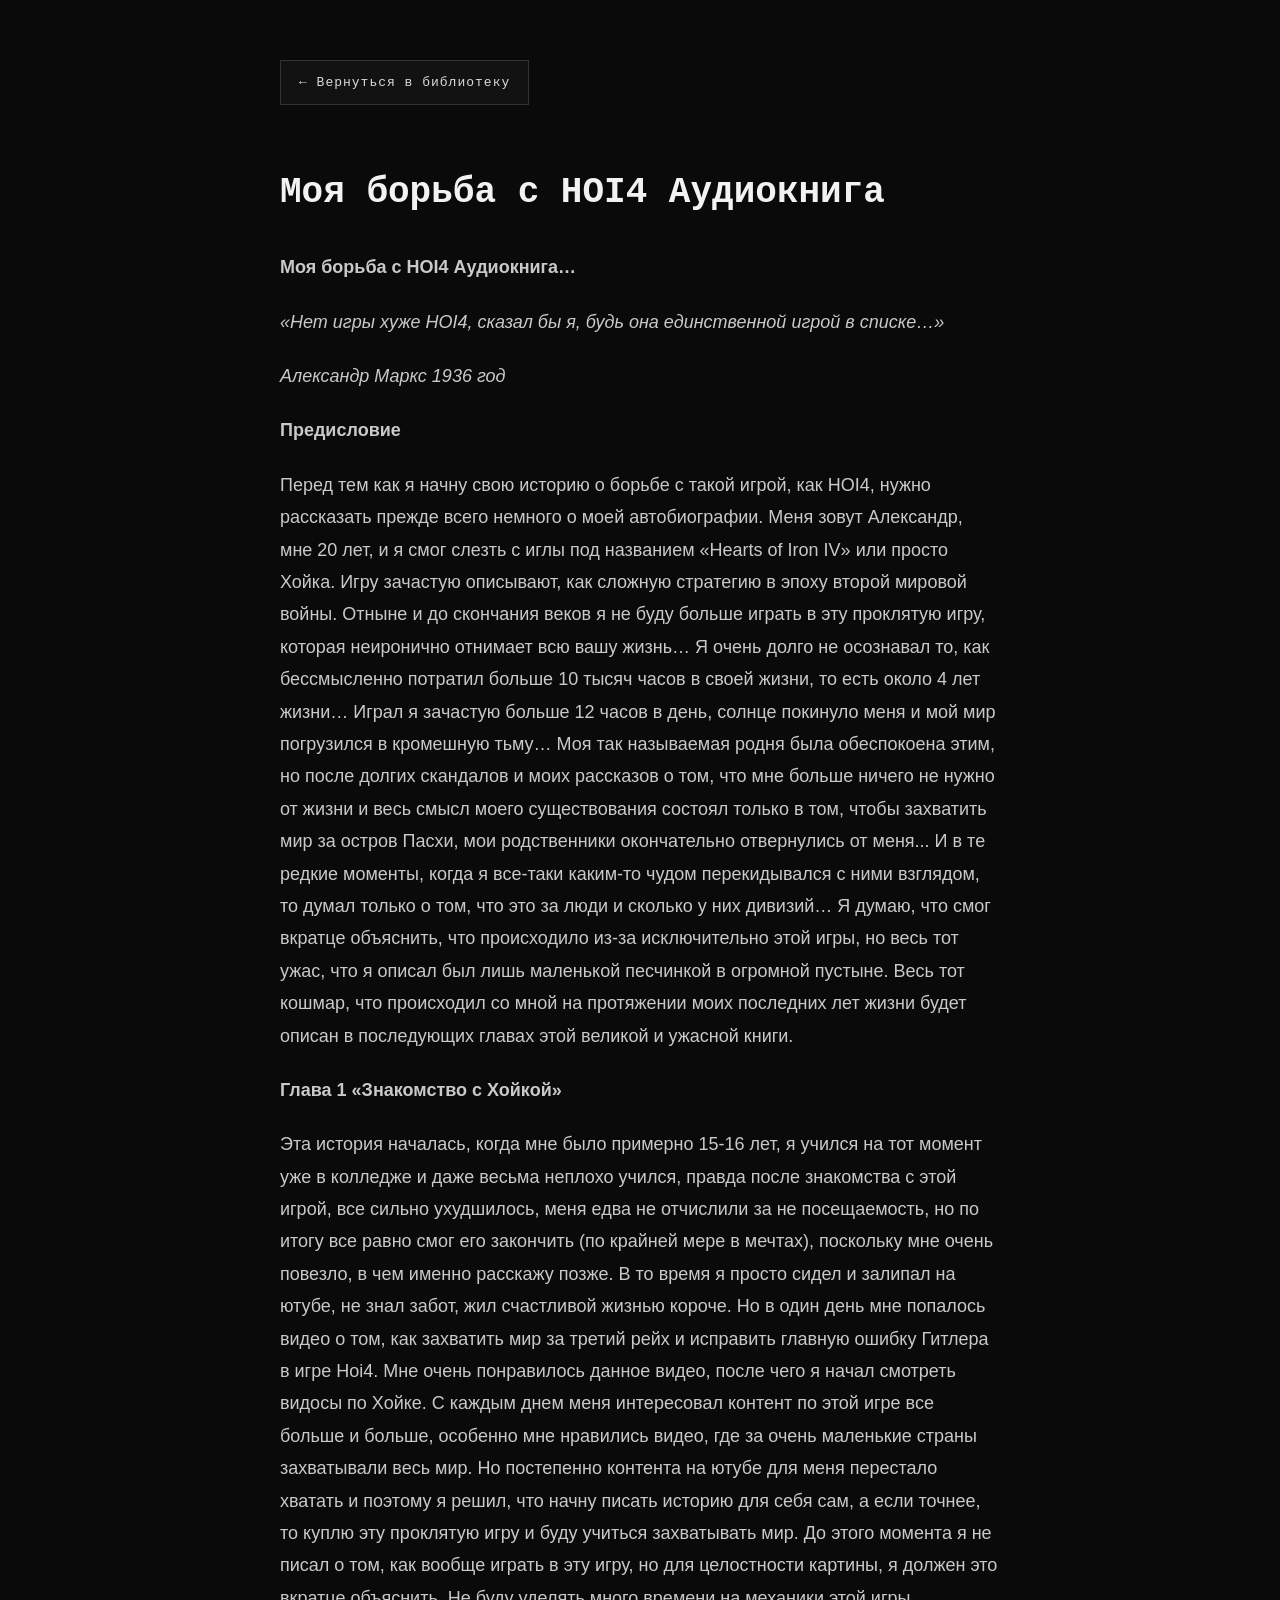
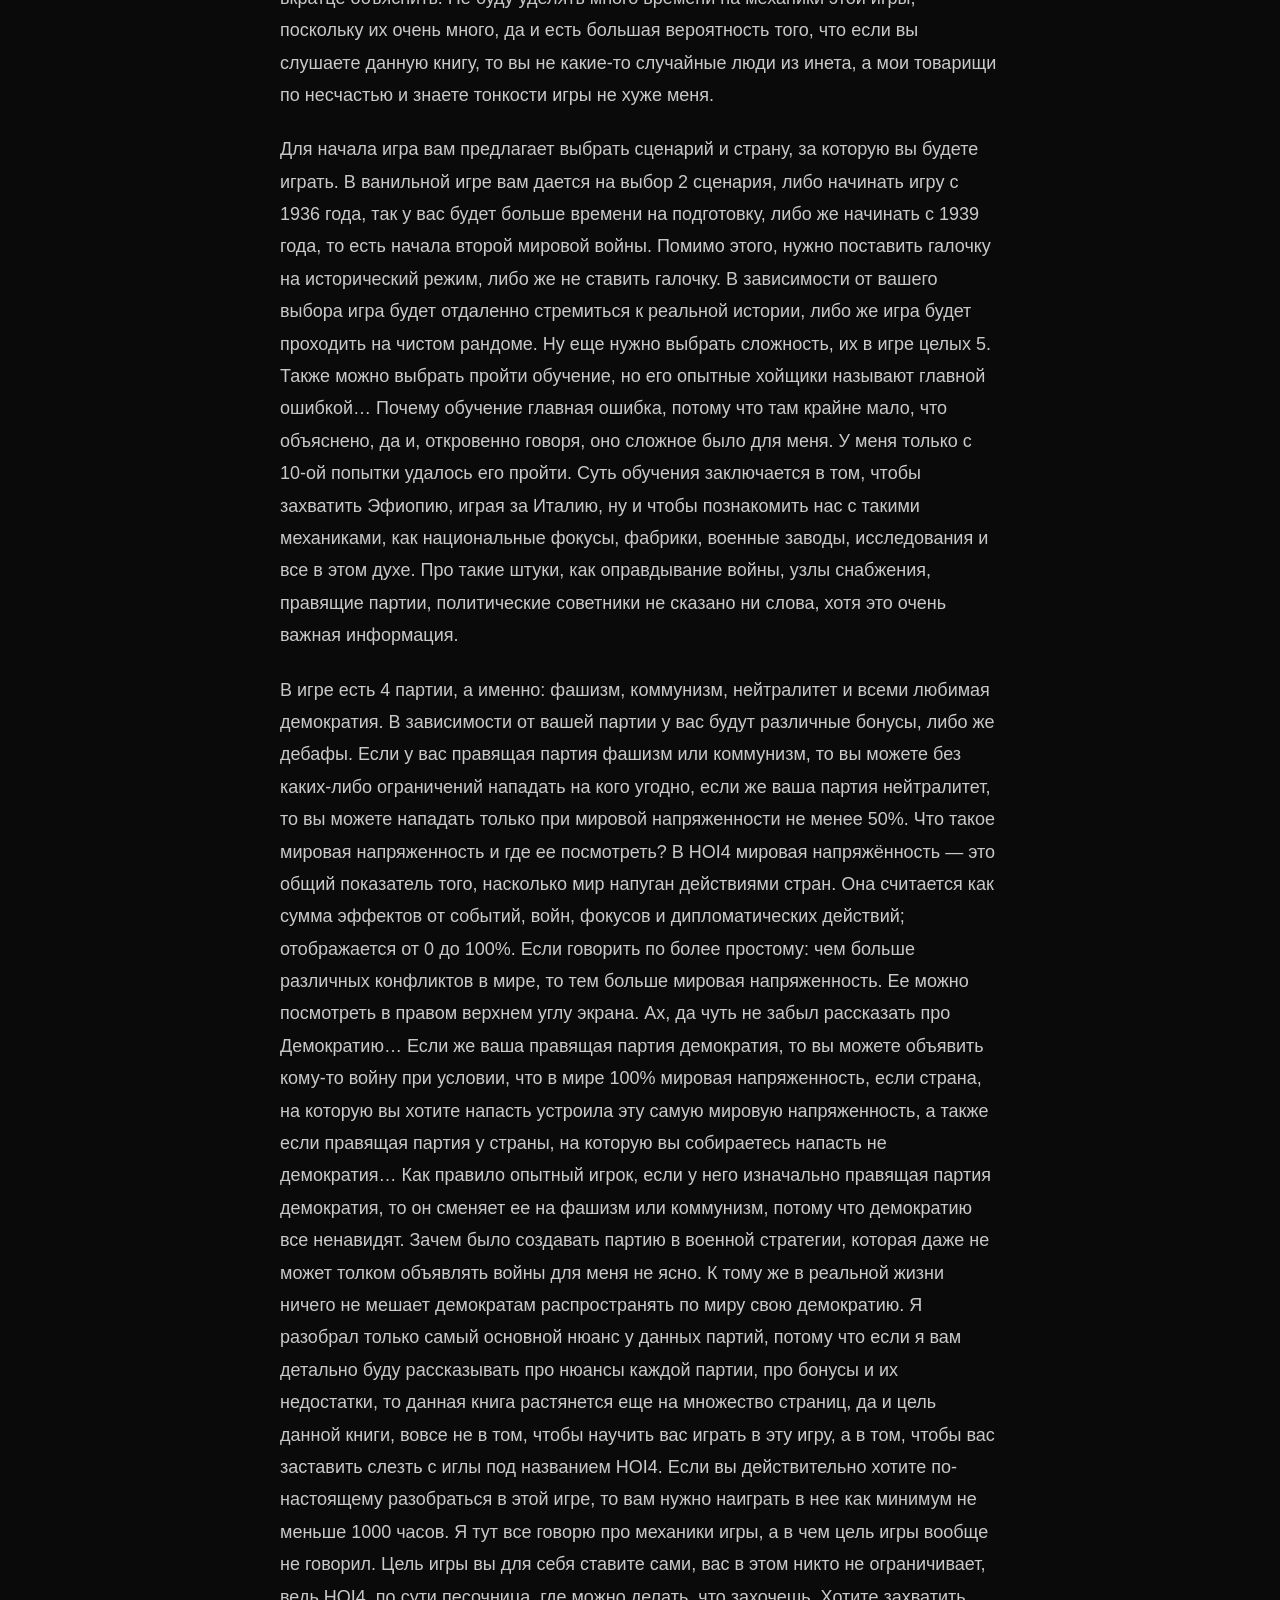
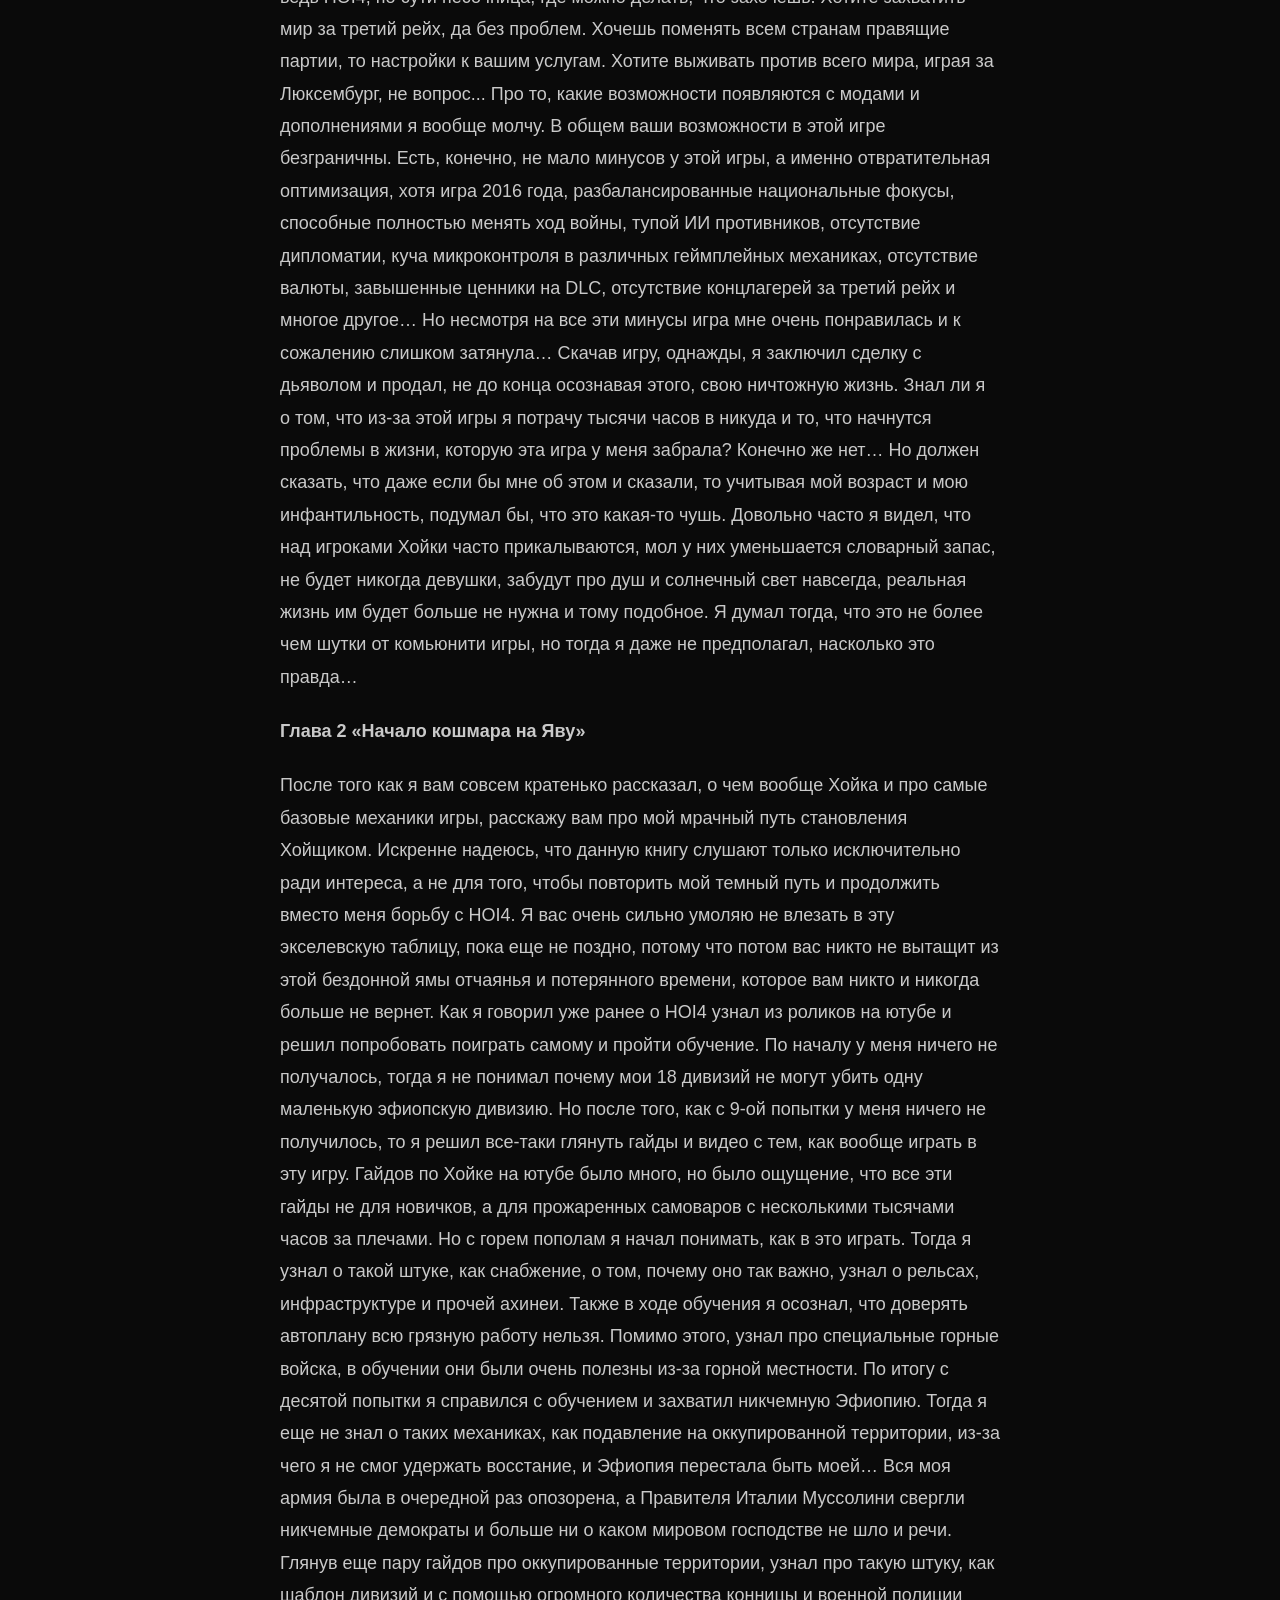
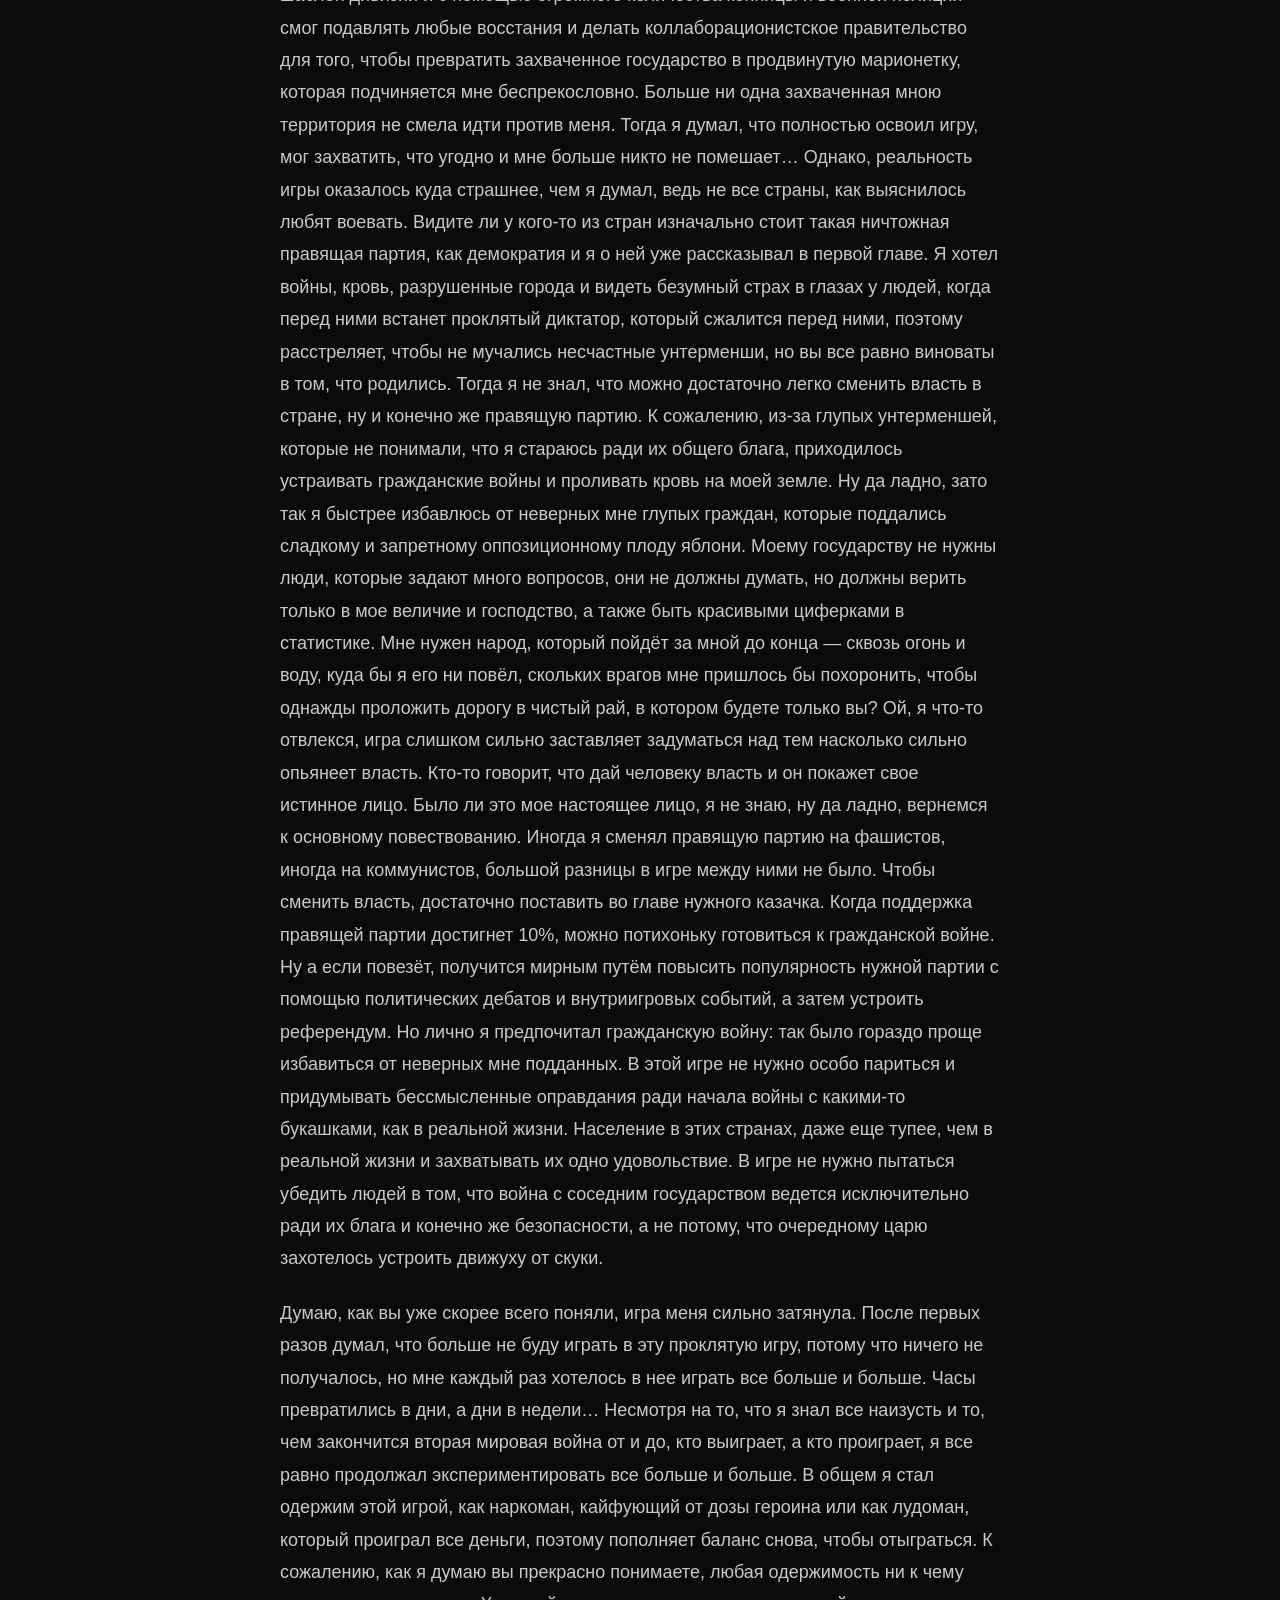
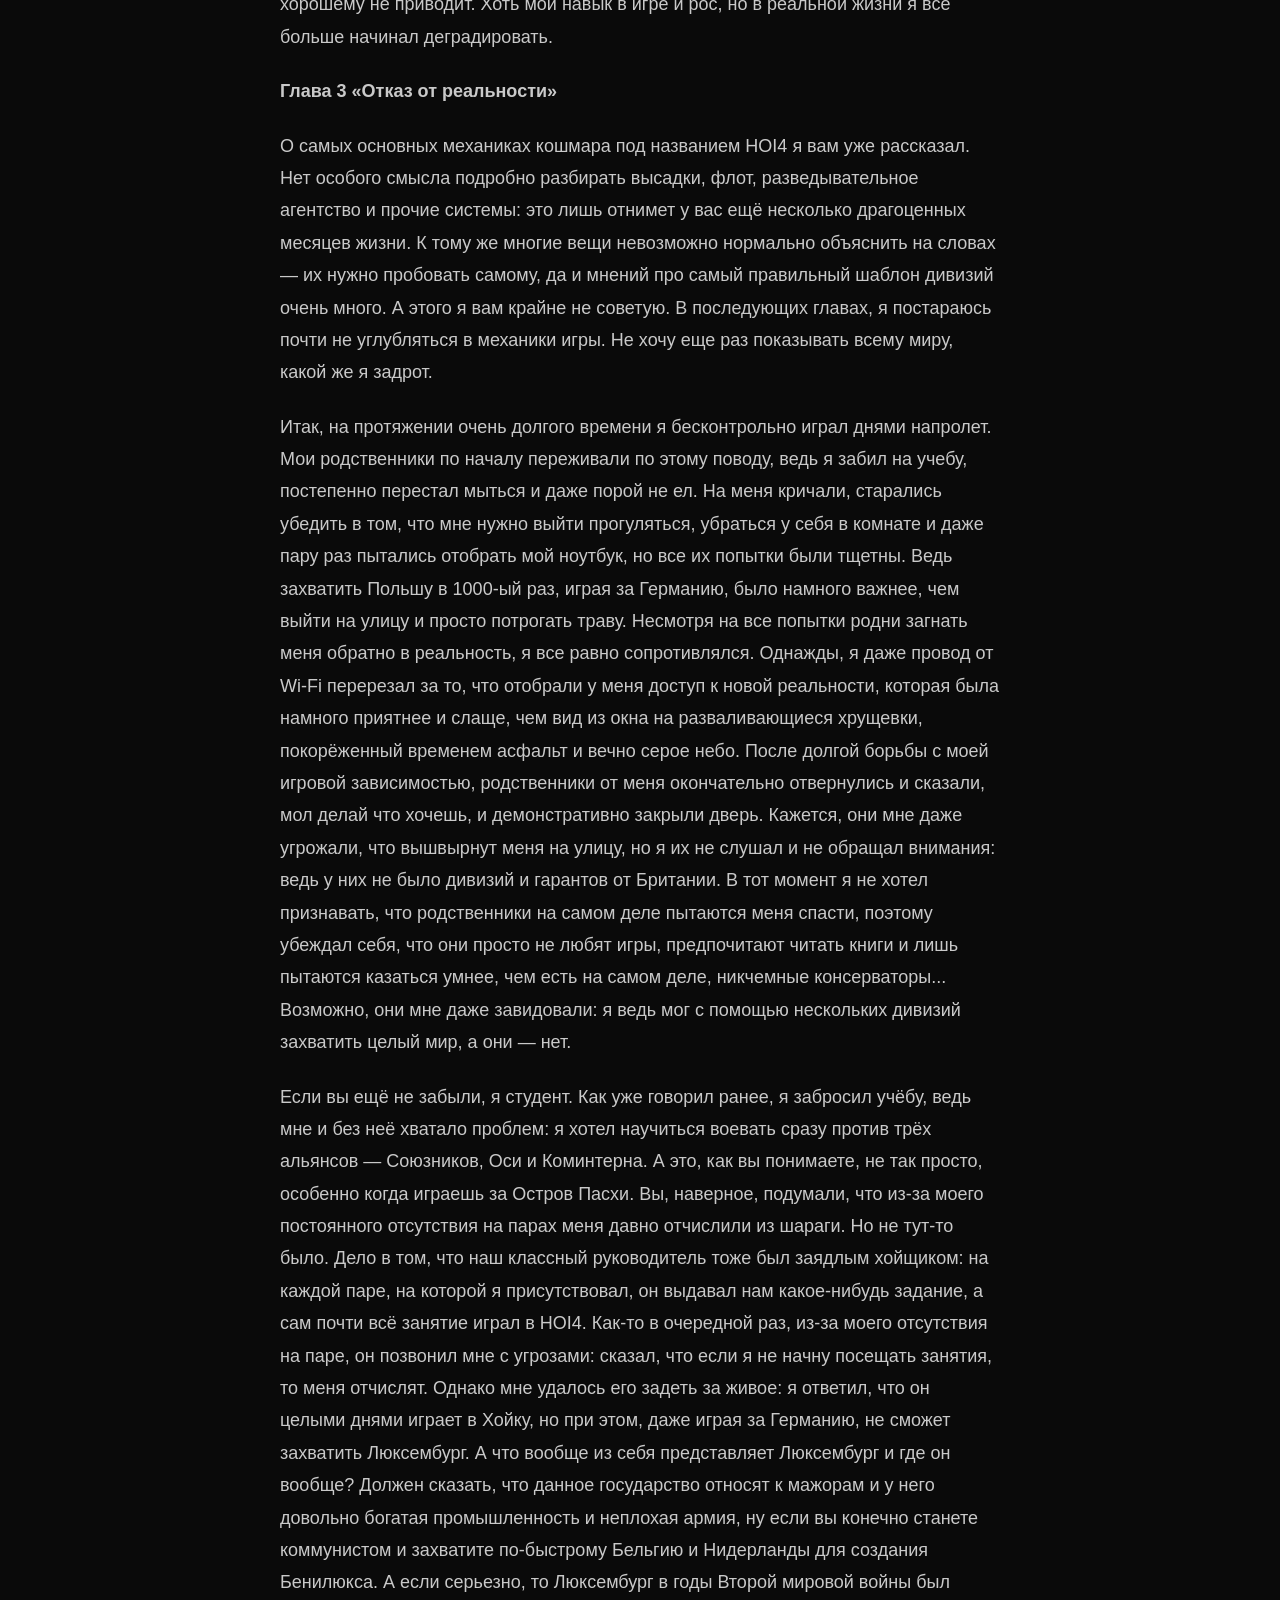
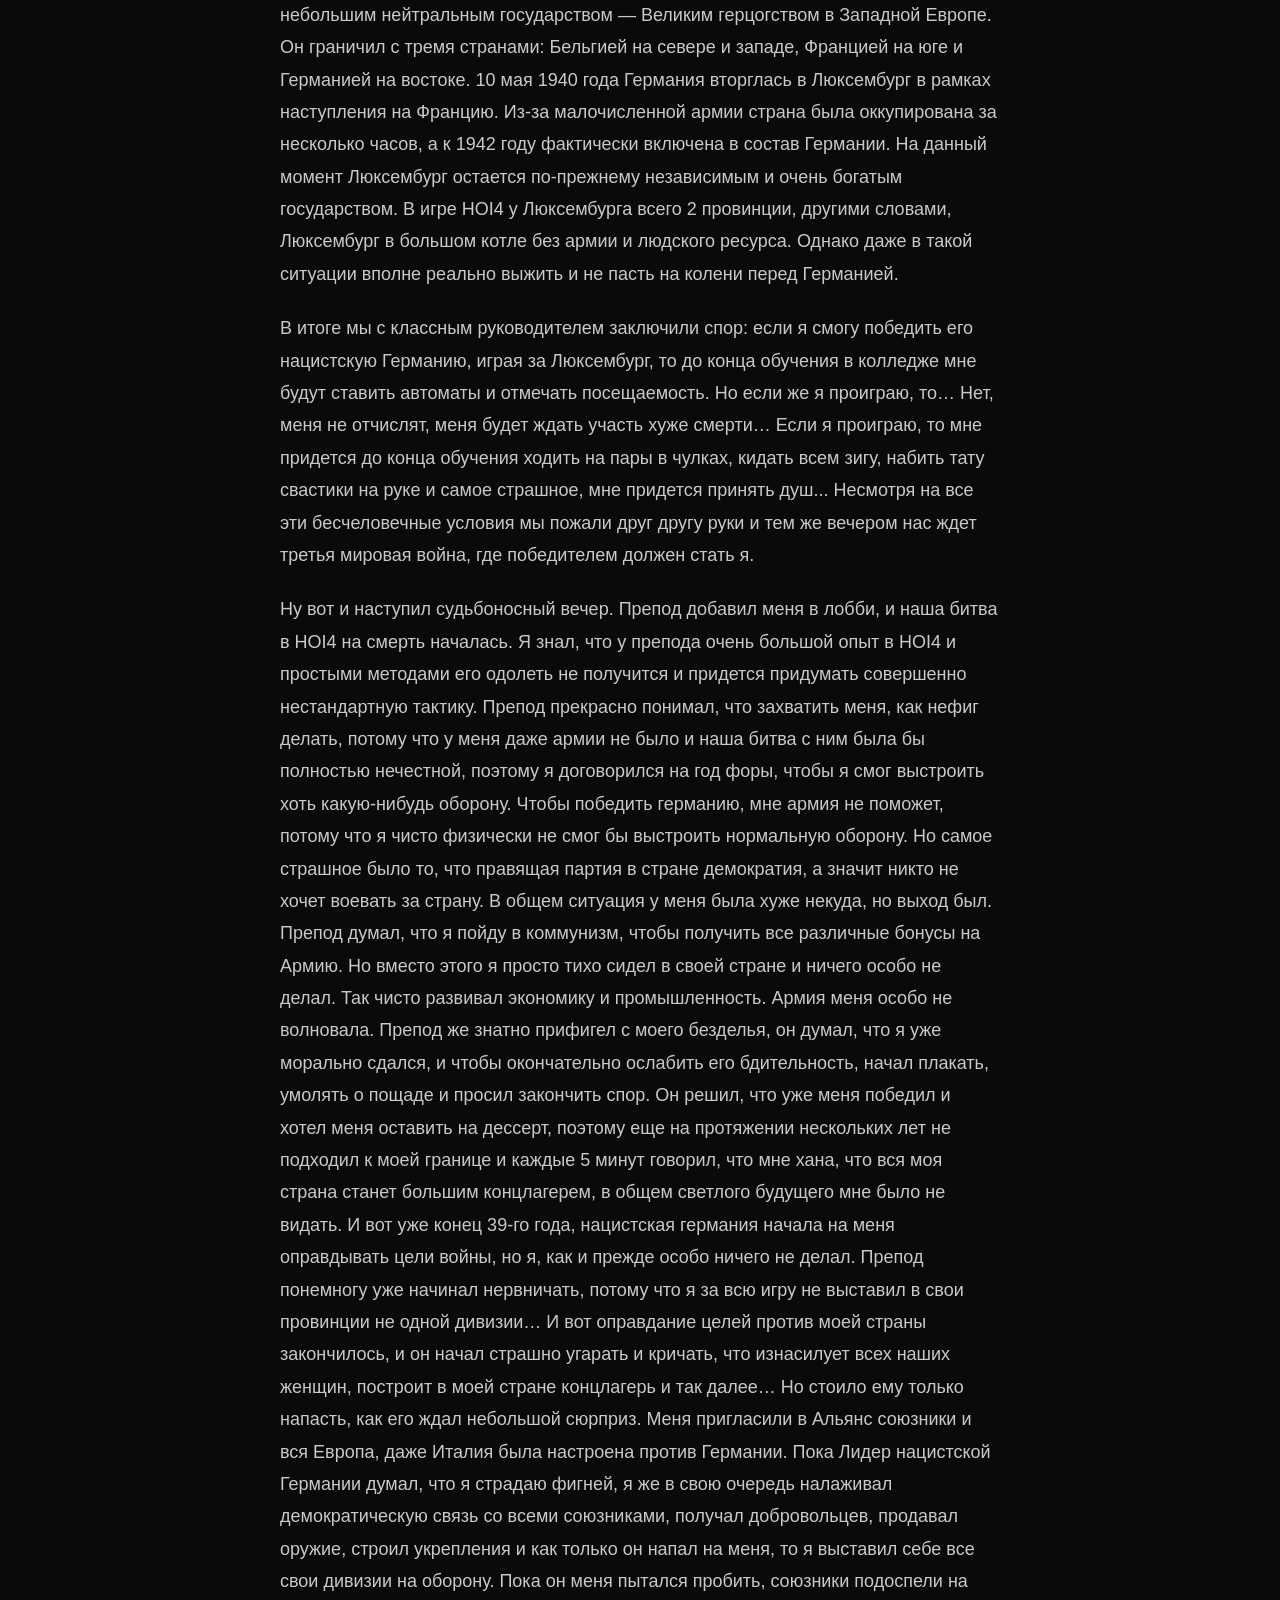
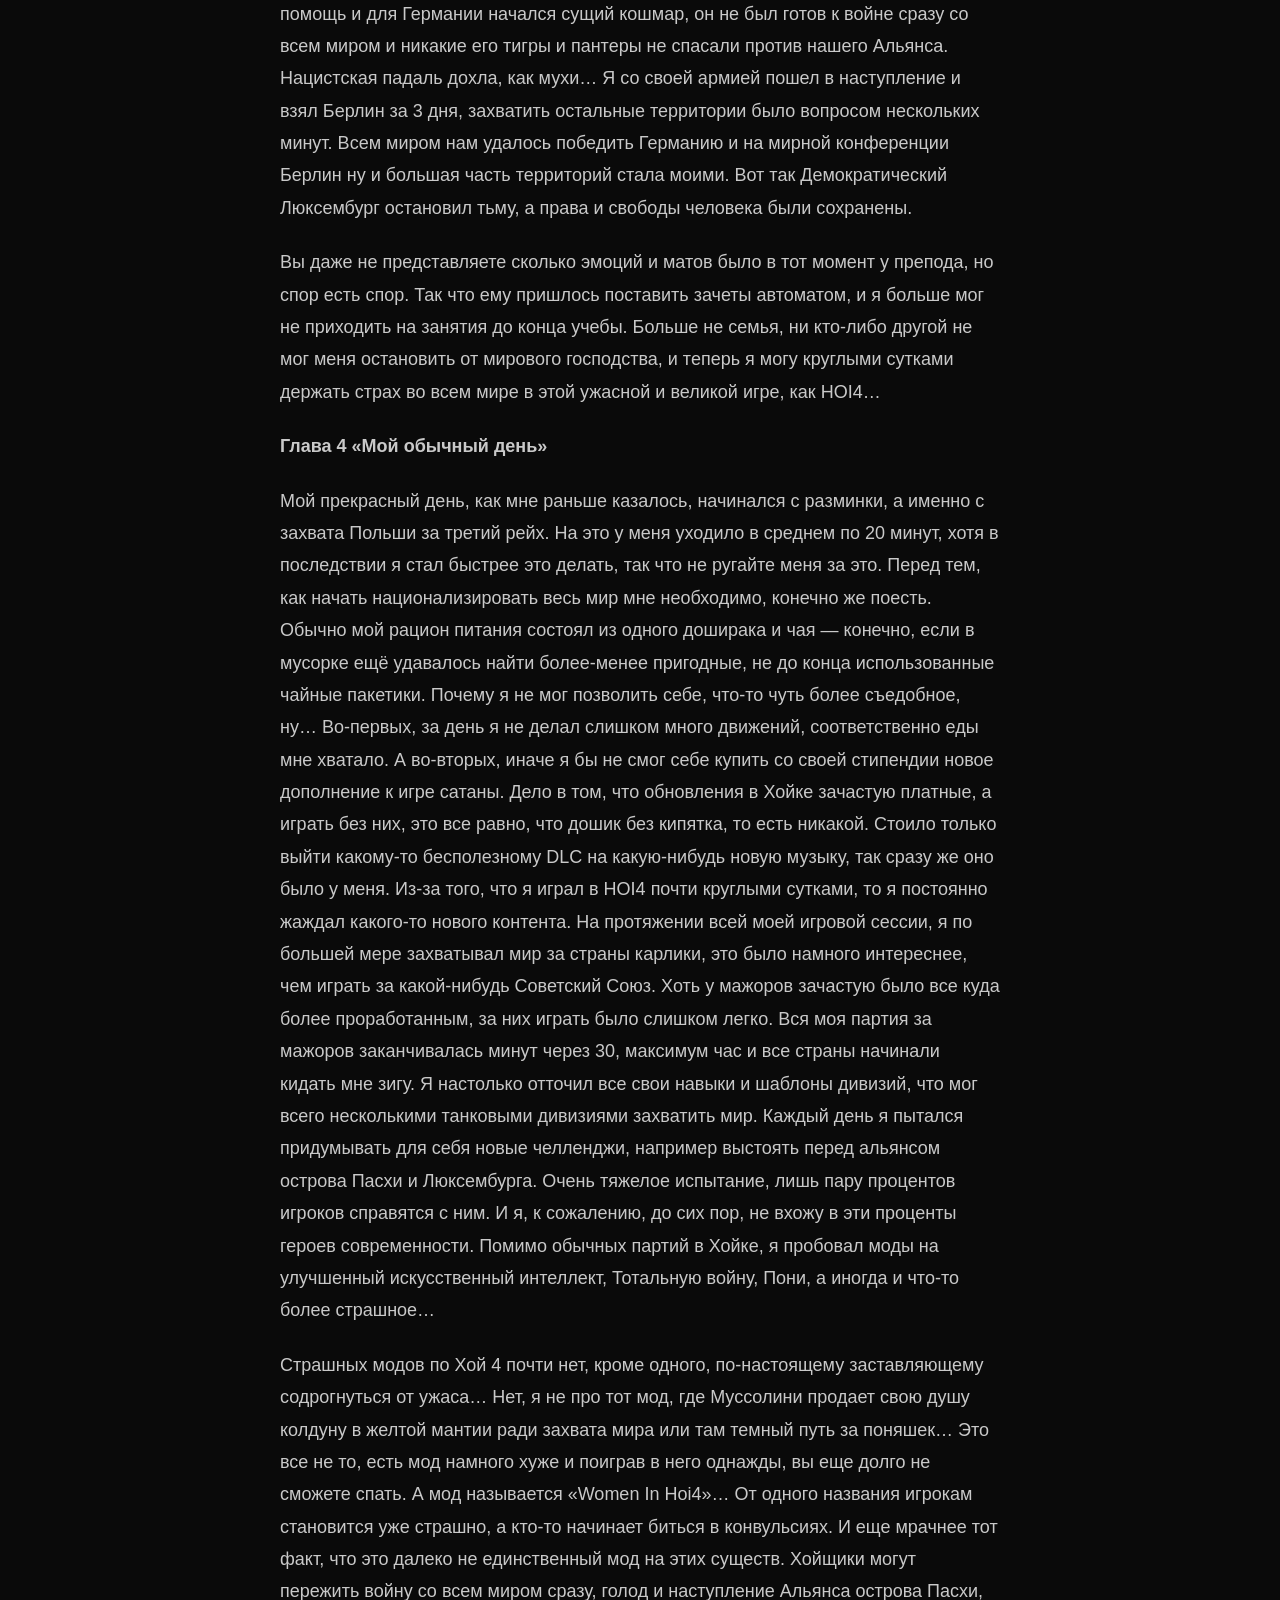
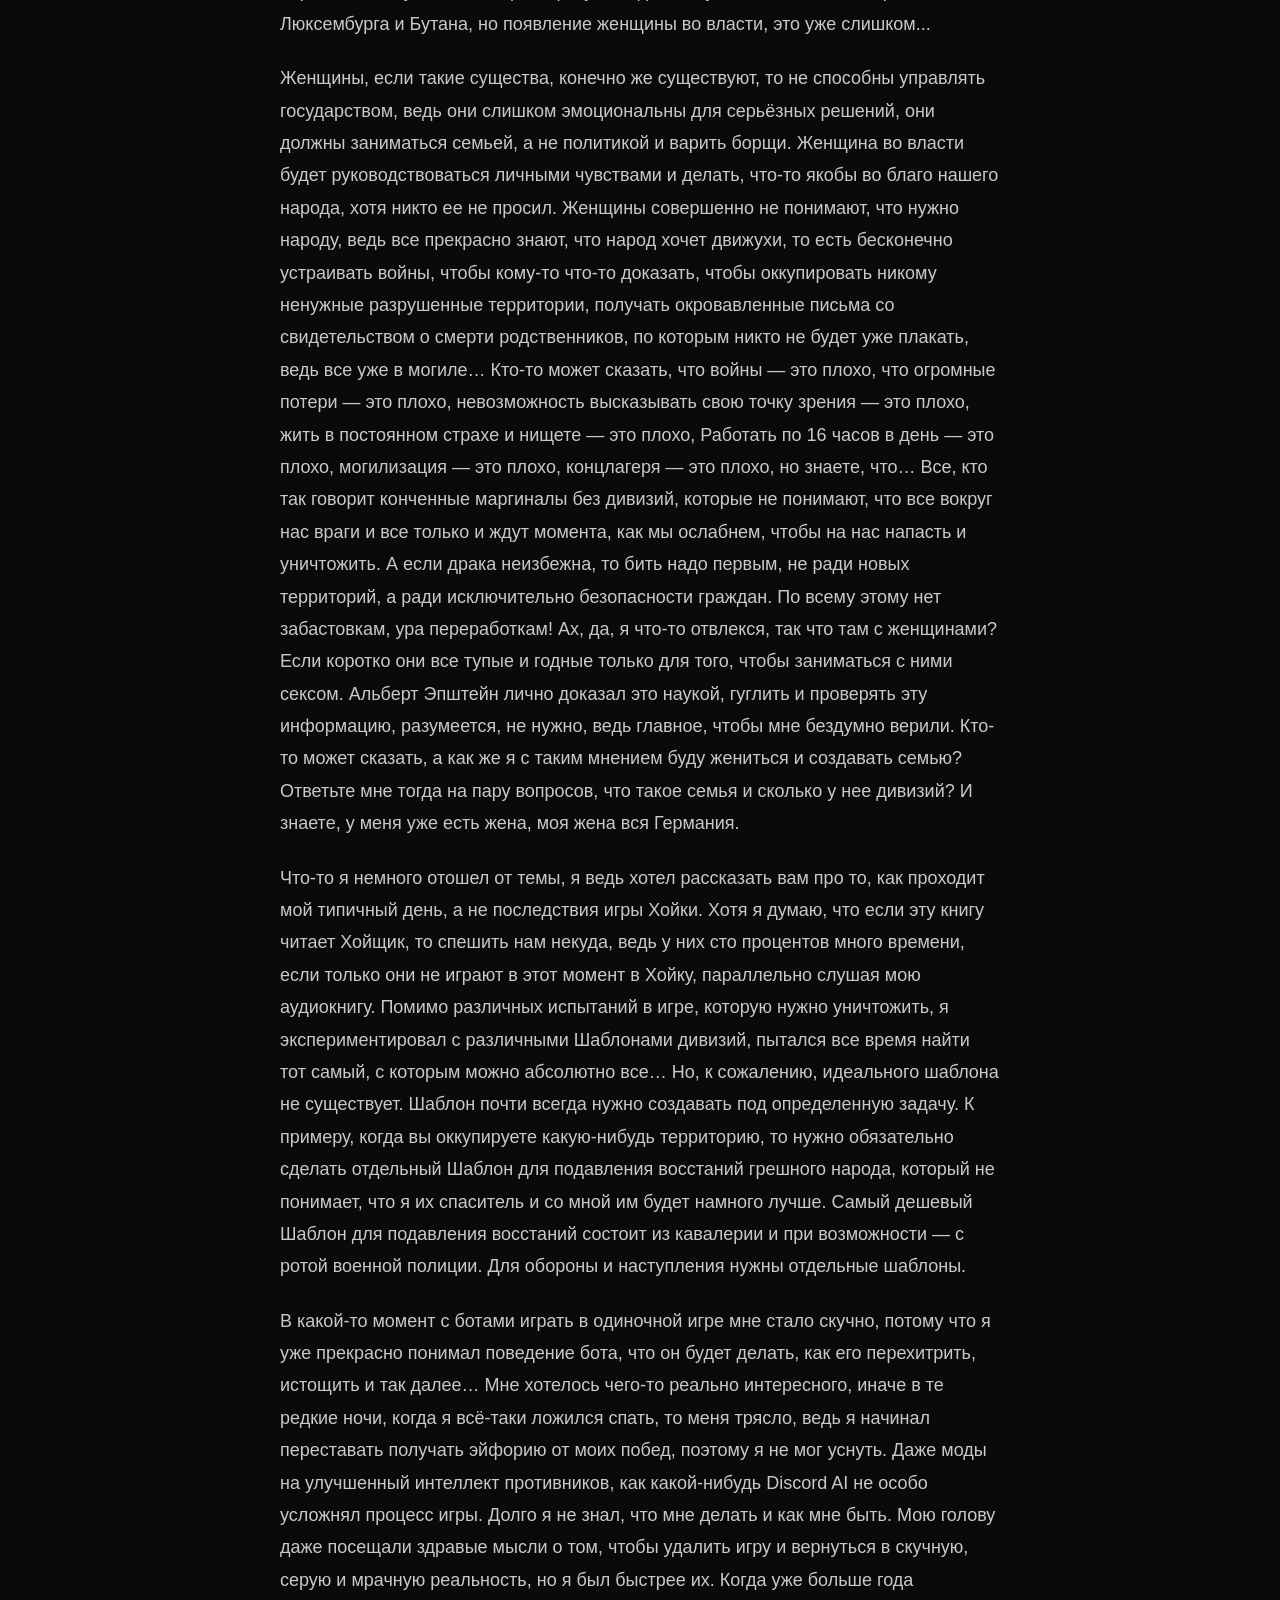
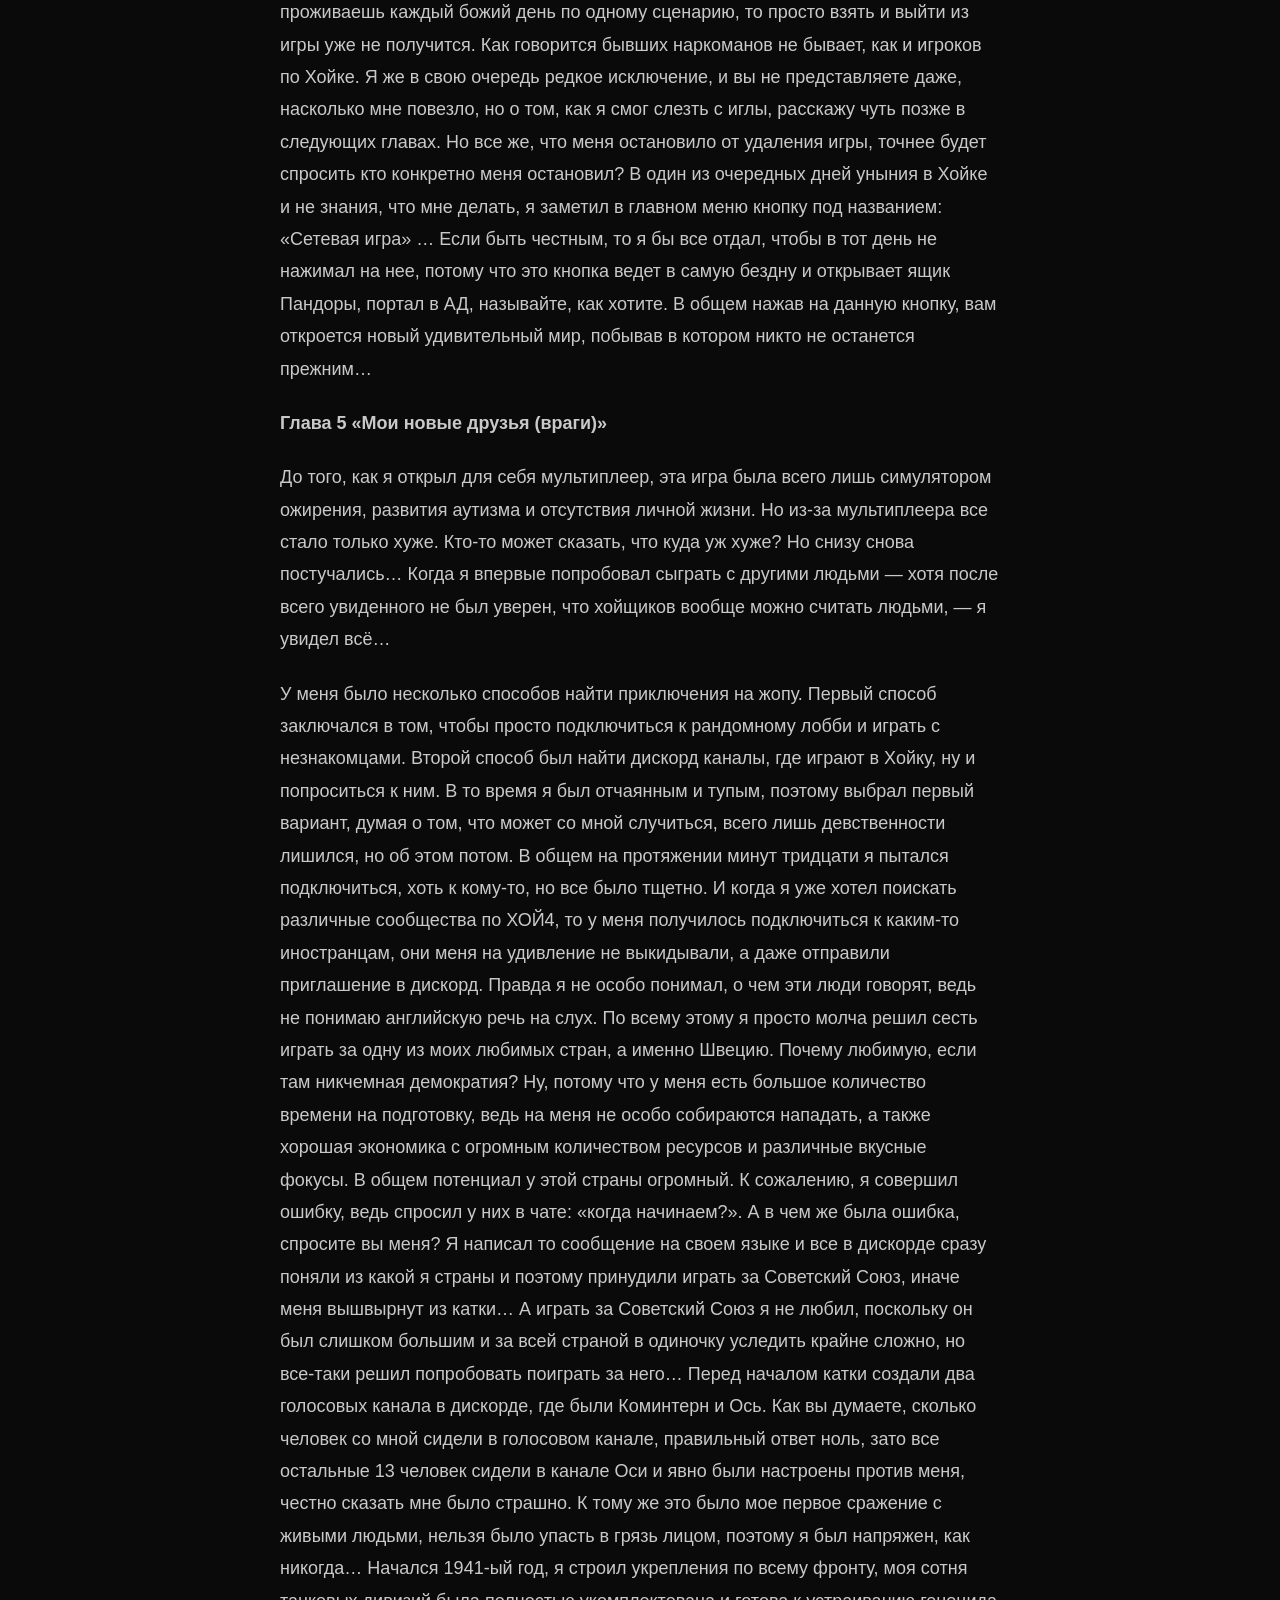
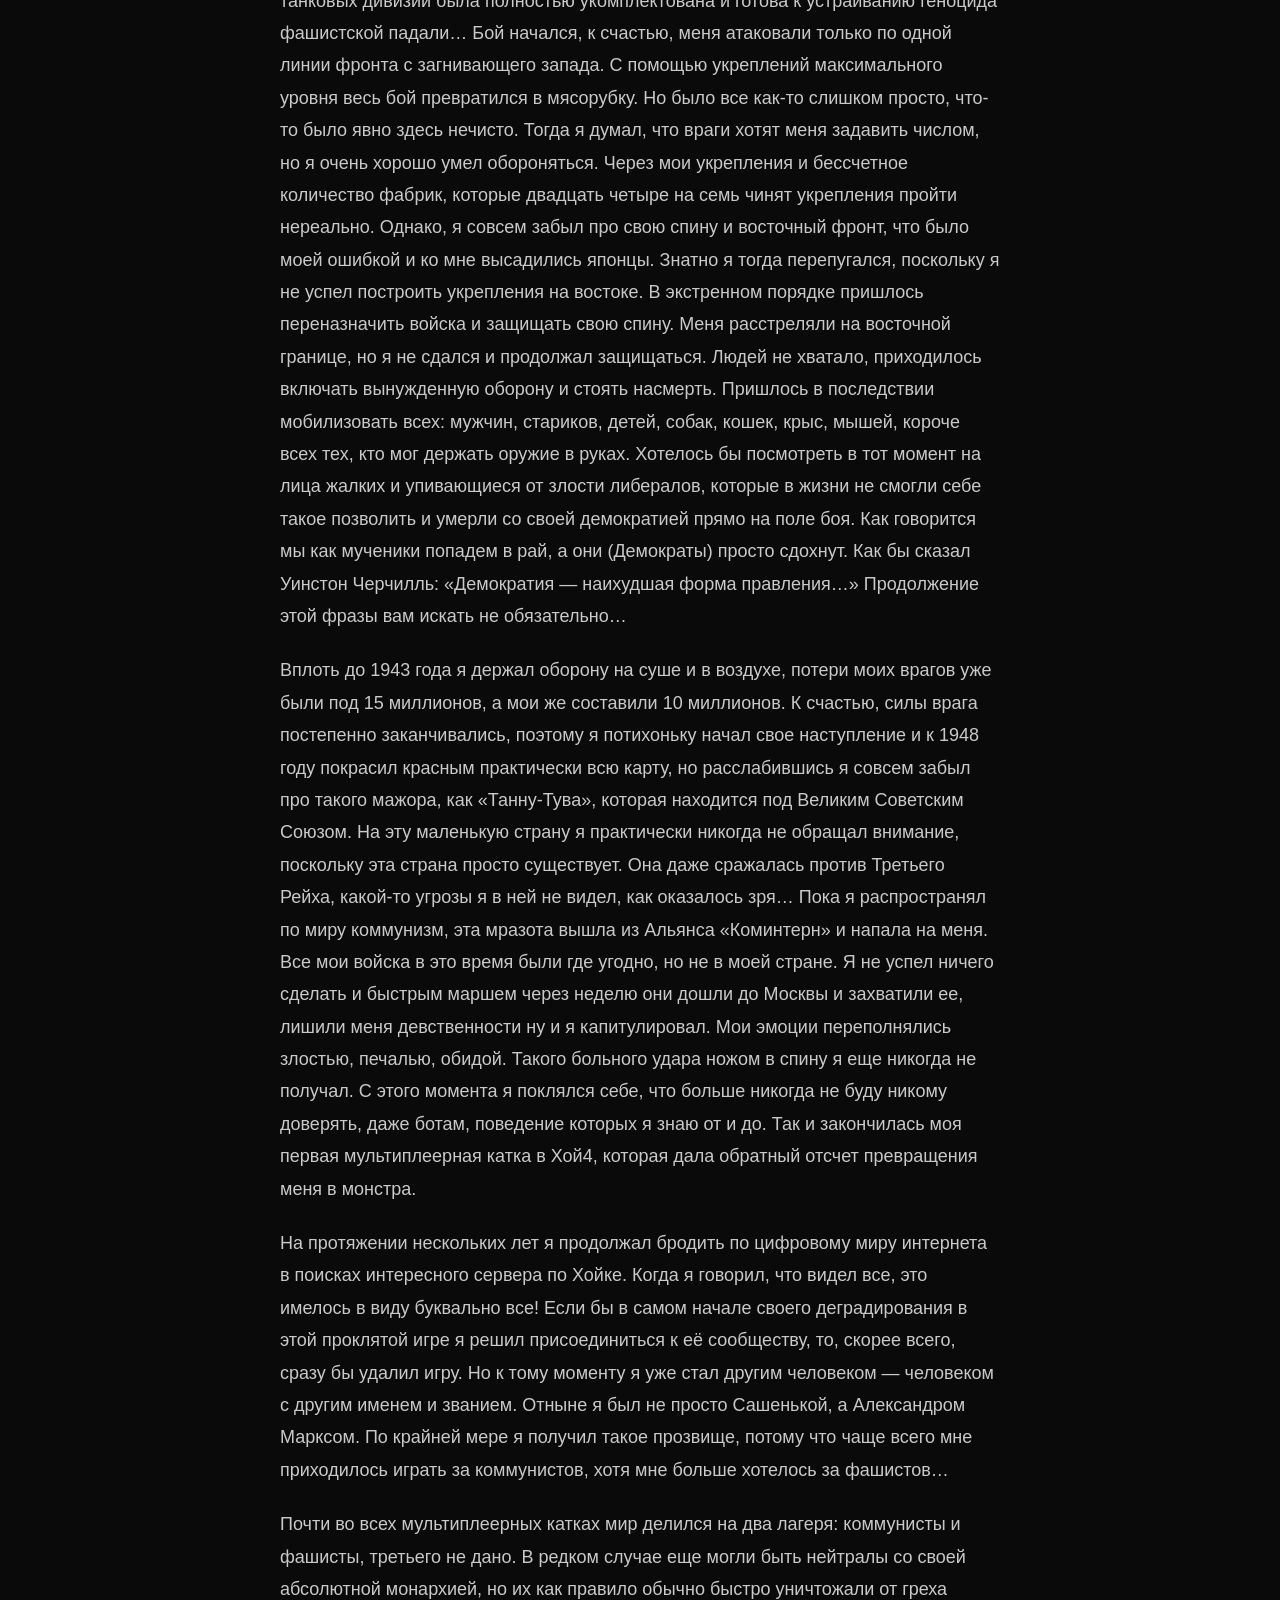
<file: books/moya-borba-s-hoi4-audiokniga.html>
<!DOCTYPE html>
<html xmlns="http://www.w3.org/1999/xhtml" lang="" xml:lang="">
<head>
  <meta charset="utf-8" />
  <meta name="generator" content="pandoc" />
  <meta name="viewport" content="width=device-width, initial-scale=1.0, user-scalable=yes" />
  <title>Моя борьба с HOI4 Аудиокнига</title>
  <style>
    code{white-space: pre-wrap;}
    span.smallcaps{font-variant: small-caps;}
    div.columns{display: flex; gap: min(4vw, 1.5em);}
    div.column{flex: auto; overflow-x: auto;}
    div.hanging-indent{margin-left: 1.5em; text-indent: -1.5em;}
    /* The extra [class] is a hack that increases specificity enough to
       override a similar rule in reveal.js */
    ul.task-list[class]{list-style: none;}
    ul.task-list li input[type="checkbox"] {
      font-size: inherit;
      width: 0.8em;
      margin: 0 0.8em 0.2em -1.6em;
      vertical-align: middle;
    }
    .display.math{display: block; text-align: center; margin: 0.5rem auto;}
  </style>
  <link rel="stylesheet" href="../css/book.css" />
</head>
<body>

<a href="../library.html" class="back-to-library">
  ← Вернуться в библиотеку
</a>

<header id="title-block-header">
<h1 class="title">Моя борьба с HOI4 Аудиокнига</h1>
</header>
<p><strong>Моя борьба с HOI4 Аудиокнига…</strong></p>
<p><em>«Нет игры хуже HOI4, сказал бы я, будь она единственной игрой в
списке…»</em></p>
<p><em>Александр Маркс 1936 год</em></p>
<p><strong>Предисловие</strong></p>
<p>Перед тем как я начну свою историю о борьбе с такой игрой, как HOI4,
нужно рассказать прежде всего немного о моей автобиографии. Меня зовут
Александр, мне 20 лет, и я смог слезть с иглы под названием «Hearts of
Iron IV» или просто Хойка. Игру зачастую описывают, как сложную
стратегию в эпоху второй мировой войны. Отныне и до скончания веков я не
буду больше играть в эту проклятую игру, которая неиронично отнимает всю
вашу жизнь… Я очень долго не осознавал то, как бессмысленно потратил
больше 10 тысяч часов в своей жизни, то есть около 4 лет жизни… Играл я
зачастую больше 12 часов в день, солнце покинуло меня и мой мир
погрузился в кромешную тьму… Моя так называемая родня была обеспокоена
этим, но после долгих скандалов и моих рассказов о том, что мне больше
ничего не нужно от жизни и весь смысл моего существования состоял только
в том, чтобы захватить мир за остров Пасхи, мои родственники
окончательно отвернулись от меня... И в те редкие моменты, когда я
все-таки каким-то чудом перекидывался с ними взглядом, то думал только о
том, что это за люди и сколько у них дивизий… Я думаю, что смог вкратце
объяснить, что происходило из-за исключительно этой игры, но весь тот
ужас, что я описал был лишь маленькой песчинкой в огромной пустыне. Весь
тот кошмар, что происходил со мной на протяжении моих последних лет
жизни будет описан в последующих главах этой великой и ужасной
книги.</p>
<p><strong>Глава 1 «Знакомство с Хойкой»</strong></p>
<p>Эта история началась, когда мне было примерно 15-16 лет, я учился на
тот момент уже в колледже и даже весьма неплохо учился, правда после
знакомства с этой игрой, все сильно ухудшилось, меня едва не отчислили
за не посещаемость, но по итогу все равно смог его закончить (по крайней
мере в мечтах), поскольку мне очень повезло, в чем именно расскажу
позже. В то время я просто сидел и залипал на ютубе, не знал забот, жил
счастливой жизнью короче. Но в один день мне попалось видео о том, как
захватить мир за третий рейх и исправить главную ошибку Гитлера в игре
Hoi4. Мне очень понравилось данное видео, после чего я начал смотреть
видосы по Хойке. С каждым днем меня интересовал контент по этой игре все
больше и больше, особенно мне нравились видео, где за очень маленькие
страны захватывали весь мир. Но постепенно контента на ютубе для меня
перестало хватать и поэтому я решил, что начну писать историю для себя
сам, а если точнее, то куплю эту проклятую игру и буду учиться
захватывать мир. До этого момента я не писал о том, как вообще играть в
эту игру, но для целостности картины, я должен это вкратце объяснить. Не
буду уделять много времени на механики этой игры, поскольку их очень
много, да и есть большая вероятность того, что если вы слушаете данную
книгу, то вы не какие-то случайные люди из инета, а мои товарищи по
несчастью и знаете тонкости игры не хуже меня.</p>
<p>Для начала игра вам предлагает выбрать сценарий и страну, за которую
вы будете играть. В ванильной игре вам дается на выбор 2 сценария, либо
начинать игру с 1936 года, так у вас будет больше времени на подготовку,
либо же начинать с 1939 года, то есть начала второй мировой войны.
Помимо этого, нужно поставить галочку на исторический режим, либо же не
ставить галочку. В зависимости от вашего выбора игра будет отдаленно
стремиться к реальной истории, либо же игра будет проходить на чистом
рандоме. Ну еще нужно выбрать сложность, их в игре целых 5. Также можно
выбрать пройти обучение, но его опытные хойщики называют главной
ошибкой… Почему обучение главная ошибка, потому что там крайне мало, что
объяснено, да и, откровенно говоря, оно сложное было для меня. У меня
только с 10-ой попытки удалось его пройти. Суть обучения заключается в
том, чтобы захватить Эфиопию, играя за Италию, ну и чтобы познакомить
нас с такими механиками, как национальные фокусы, фабрики, военные
заводы, исследования и все в этом духе. Про такие штуки, как
оправдывание войны, узлы снабжения, правящие партии, политические
советники не сказано ни слова, хотя это очень важная информация.</p>
<p>В игре есть 4 партии, а именно: фашизм, коммунизм, нейтралитет и
всеми любимая демократия. В зависимости от вашей партии у вас будут
различные бонусы, либо же дебафы. Если у вас правящая партия фашизм или
коммунизм, то вы можете без каких-либо ограничений нападать на кого
угодно, если же ваша партия нейтралитет, то вы можете нападать только
при мировой напряженности не менее 50%. Что такое мировая напряженность
и где ее посмотреть? В HOI4 мировая напряжённость — это общий показатель
того, насколько мир напуган действиями стран. Она считается как сумма
эффектов от событий, войн, фокусов и дипломатических действий;
отображается от 0 до 100%. Если говорить по более простому: чем больше
различных конфликтов в мире, то тем больше мировая напряженность. Ее
можно посмотреть в правом верхнем углу экрана. Ах, да чуть не забыл
рассказать про Демократию… Если же ваша правящая партия демократия, то
вы можете объявить кому-то войну при условии, что в мире 100% мировая
напряженность, если страна, на которую вы хотите напасть устроила эту
самую мировую напряженность, а также если правящая партия у страны, на
которую вы собираетесь напасть не демократия… Как правило опытный игрок,
если у него изначально правящая партия демократия, то он сменяет ее на
фашизм или коммунизм, потому что демократию все ненавидят. Зачем было
создавать партию в военной стратегии, которая даже не может толком
объявлять войны для меня не ясно. К тому же в реальной жизни ничего не
мешает демократам распространять по миру свою демократию. Я разобрал
только самый основной нюанс у данных партий, потому что если я вам
детально буду рассказывать про нюансы каждой партии, про бонусы и их
недостатки, то данная книга растянется еще на множество страниц, да и
цель данной книги, вовсе не в том, чтобы научить вас играть в эту игру,
а в том, чтобы вас заставить слезть с иглы под названием HOI4. Если вы
действительно хотите по-настоящему разобраться в этой игре, то вам нужно
наиграть в нее как минимум не меньше 1000 часов. Я тут все говорю про
механики игры, а в чем цель игры вообще не говорил. Цель игры вы для
себя ставите сами, вас в этом никто не ограничивает, ведь HOI4, по сути
песочница, где можно делать, что захочешь. Хотите захватить мир за
третий рейх, да без проблем. Хочешь поменять всем странам правящие
партии, то настройки к вашим услугам. Хотите выживать против всего мира,
играя за Люксембург, не вопрос... Про то, какие возможности появляются с
модами и дополнениями я вообще молчу. В общем ваши возможности в этой
игре безграничны. Есть, конечно, не мало минусов у этой игры, а именно
отвратительная оптимизация, хотя игра 2016 года, разбалансированные
национальные фокусы, способные полностью менять ход войны, тупой ИИ
противников, отсутствие дипломатии, куча микроконтроля в различных
геймплейных механиках, отсутствие валюты, завышенные ценники на DLC,
отсутствие концлагерей за третий рейх и многое другое… Но несмотря на
все эти минусы игра мне очень понравилась и к сожалению слишком
затянула… Скачав игру, однажды, я заключил сделку с дьяволом и продал,
не до конца осознавая этого, свою ничтожную жизнь. Знал ли я о том, что
из-за этой игры я потрачу тысячи часов в никуда и то, что начнутся
проблемы в жизни, которую эта игра у меня забрала? Конечно же нет… Но
должен сказать, что даже если бы мне об этом и сказали, то учитывая мой
возраст и мою инфантильность, подумал бы, что это какая-то чушь.
Довольно часто я видел, что над игроками Хойки часто прикалываются, мол
у них уменьшается словарный запас, не будет никогда девушки, забудут про
душ и солнечный свет навсегда, реальная жизнь им будет больше не нужна и
тому подобное. Я думал тогда, что это не более чем шутки от комьюнити
игры, но тогда я даже не предполагал, насколько это правда…</p>
<p><strong>Глава 2 «Начало кошмара на Яву»</strong></p>
<p>После того как я вам совсем кратенько рассказал, о чем вообще Хойка и
про самые базовые механики игры, расскажу вам про мой мрачный путь
становления Хойщиком. Искренне надеюсь, что данную книгу слушают только
исключительно ради интереса, а не для того, чтобы повторить мой темный
путь и продолжить вместо меня борьбу с HOI4. Я вас очень сильно умоляю
не влезать в эту экселевскую таблицу, пока еще не поздно, потому что
потом вас никто не вытащит из этой бездонной ямы отчаянья и потерянного
времени, которое вам никто и никогда больше не вернет. Как я говорил уже
ранее о HOI4 узнал из роликов на ютубе и решил попробовать поиграть
самому и пройти обучение. По началу у меня ничего не получалось, тогда я
не понимал почему мои 18 дивизий не могут убить одну маленькую эфиопскую
дивизию. Но после того, как с 9-ой попытки у меня ничего не получилось,
то я решил все-таки глянуть гайды и видео с тем, как вообще играть в эту
игру. Гайдов по Хойке на ютубе было много, но было ощущение, что все эти
гайды не для новичков, а для прожаренных самоваров с несколькими
тысячами часов за плечами. Но с горем пополам я начал понимать, как в
это играть. Тогда я узнал о такой штуке, как снабжение, о том, почему
оно так важно, узнал о рельсах, инфраструктуре и прочей ахинеи. Также в
ходе обучения я осознал, что доверять автоплану всю грязную работу
нельзя. Помимо этого, узнал про специальные горные войска, в обучении
они были очень полезны из-за горной местности. По итогу с десятой
попытки я справился с обучением и захватил никчемную Эфиопию. Тогда я
еще не знал о таких механиках, как подавление на оккупированной
территории, из-за чего я не смог удержать восстание, и Эфиопия перестала
быть моей… Вся моя армия была в очередной раз опозорена, а Правителя
Италии Муссолини свергли никчемные демократы и больше ни о каком мировом
господстве не шло и речи. Глянув еще пару гайдов про оккупированные
территории, узнал про такую штуку, как шаблон дивизий и с помощью
огромного количества конницы и военной полиции смог подавлять любые
восстания и делать коллаборационистское правительство для того, чтобы
превратить захваченное государство в продвинутую марионетку, которая
подчиняется мне беспрекословно. Больше ни одна захваченная мною
территория не смела идти против меня. Тогда я думал, что полностью
освоил игру, мог захватить, что угодно и мне больше никто не помешает…
Однако, реальность игры оказалось куда страшнее, чем я думал, ведь не
все страны, как выяснилось любят воевать. Видите ли у кого-то из стран
изначально стоит такая ничтожная правящая партия, как демократия и я о
ней уже рассказывал в первой главе. Я хотел войны, кровь, разрушенные
города и видеть безумный страх в глазах у людей, когда перед ними
встанет проклятый диктатор, который сжалится перед ними, поэтому
расстреляет, чтобы не мучались несчастные унтерменши, но вы все равно
виноваты в том, что родились. Тогда я не знал, что можно достаточно
легко сменить власть в стране, ну и конечно же правящую партию. К
сожалению, из-за глупых унтерменшей, которые не понимали, что я стараюсь
ради их общего блага, приходилось устраивать гражданские войны и
проливать кровь на моей земле. Ну да ладно, зато так я быстрее избавлюсь
от неверных мне глупых граждан, которые поддались сладкому и запретному
оппозиционному плоду яблони. Моему государству не нужны люди, которые
задают много вопросов, они не должны думать, но должны верить только в
мое величие и господство, а также быть красивыми циферками в статистике.
Мне нужен народ, который пойдёт за мной до конца — сквозь огонь и воду,
куда бы я его ни повёл, скольких врагов мне пришлось бы похоронить,
чтобы однажды проложить дорогу в чистый рай, в котором будете только вы?
Ой, я что-то отвлекся, игра слишком сильно заставляет задуматься над тем
насколько сильно опьянеет власть. Кто-то говорит, что дай человеку
власть и он покажет свое истинное лицо. Было ли это мое настоящее лицо,
я не знаю, ну да ладно, вернемся к основному повествованию. Иногда я
сменял правящую партию на фашистов, иногда на коммунистов, большой
разницы в игре между ними не было. Чтобы сменить власть, достаточно
поставить во главе нужного казачка. Когда поддержка правящей партии
достигнет 10%, можно потихоньку готовиться к гражданской войне. Ну а
если повезёт, получится мирным путём повысить популярность нужной партии
с помощью политических дебатов и внутриигровых событий, а затем устроить
референдум. Но лично я предпочитал гражданскую войну: так было гораздо
проще избавиться от неверных мне подданных. В этой игре не нужно особо
париться и придумывать бессмысленные оправдания ради начала войны с
какими-то букашками, как в реальной жизни. Население в этих странах,
даже еще тупее, чем в реальной жизни и захватывать их одно удовольствие.
В игре не нужно пытаться убедить людей в том, что война с соседним
государством ведется исключительно ради их блага и конечно же
безопасности, а не потому, что очередному царю захотелось устроить
движуху от скуки.</p>
<p>Думаю, как вы уже скорее всего поняли, игра меня сильно затянула.
После первых разов думал, что больше не буду играть в эту проклятую
игру, потому что ничего не получалось, но мне каждый раз хотелось в нее
играть все больше и больше. Часы превратились в дни, а дни в недели…
Несмотря на то, что я знал все наизусть и то, чем закончится вторая
мировая война от и до, кто выиграет, а кто проиграет, я все равно
продолжал экспериментировать все больше и больше. В общем я стал одержим
этой игрой, как наркоман, кайфующий от дозы героина или как лудоман,
который проиграл все деньги, поэтому пополняет баланс снова, чтобы
отыграться. К сожалению, как я думаю вы прекрасно понимаете, любая
одержимость ни к чему хорошему не приводит. Хоть мой навык в игре и рос,
но в реальной жизни я все больше начинал деградировать.</p>
<p><strong>Глава 3 «Отказ от реальности»</strong></p>
<p>О самых основных механиках кошмара под названием HOI4 я вам уже
рассказал. Нет особого смысла подробно разбирать высадки, флот,
разведывательное агентство и прочие системы: это лишь отнимет у вас ещё
несколько драгоценных месяцев жизни. К тому же многие вещи невозможно
нормально объяснить на словах — их нужно пробовать самому, да и мнений
про самый правильный шаблон дивизий очень много. А этого я вам крайне не
советую. В последующих главах, я постараюсь почти не углубляться в
механики игры. Не хочу еще раз показывать всему миру, какой же я
задрот.</p>
<p>Итак, на протяжении очень долгого времени я бесконтрольно играл днями
напролет. Мои родственники по началу переживали по этому поводу, ведь я
забил на учебу, постепенно перестал мыться и даже порой не ел. На меня
кричали, старались убедить в том, что мне нужно выйти прогуляться,
убраться у себя в комнате и даже пару раз пытались отобрать мой ноутбук,
но все их попытки были тщетны. Ведь захватить Польшу в 1000-ый раз,
играя за Германию, было намного важнее, чем выйти на улицу и просто
потрогать траву. Несмотря на все попытки родни загнать меня обратно в
реальность, я все равно сопротивлялся. Однажды, я даже провод от Wi-Fi
перерезал за то, что отобрали у меня доступ к новой реальности, которая
была намного приятнее и слаще, чем вид из окна на разваливающиеся
хрущевки, покорёженный временем асфальт и вечно серое небо. После долгой
борьбы с моей игровой зависимостью, родственники от меня окончательно
отвернулись и сказали, мол делай что хочешь, и демонстративно закрыли
дверь. Кажется, они мне даже угрожали, что вышвырнут меня на улицу, но я
их не слушал и не обращал внимания: ведь у них не было дивизий и
гарантов от Британии. В тот момент я не хотел признавать, что
родственники на самом деле пытаются меня спасти, поэтому убеждал себя,
что они просто не любят игры, предпочитают читать книги и лишь пытаются
казаться умнее, чем есть на самом деле, никчемные консерваторы...
Возможно, они мне даже завидовали: я ведь мог с помощью нескольких
дивизий захватить целый мир, а они — нет.</p>
<p>Если вы ещё не забыли, я студент. Как уже говорил ранее, я забросил
учёбу, ведь мне и без неё хватало проблем: я хотел научиться воевать
сразу против трёх альянсов — Союзников, Оси и Коминтерна. А это, как вы
понимаете, не так просто, особенно когда играешь за Остров Пасхи. Вы,
наверное, подумали, что из-за моего постоянного отсутствия на парах меня
давно отчислили из шараги. Но не тут-то было. Дело в том, что наш
классный руководитель тоже был заядлым хойщиком: на каждой паре, на
которой я присутствовал, он выдавал нам какое-нибудь задание, а сам
почти всё занятие играл в HOI4. Как-то в очередной раз, из‑за моего
отсутствия на паре, он позвонил мне с угрозами: сказал, что если я не
начну посещать занятия, то меня отчислят. Однако мне удалось его задеть
за живое: я ответил, что он целыми днями играет в Хойку, но при этом,
даже играя за Германию, не сможет захватить Люксембург. А что вообще из
себя представляет Люксембург и где он вообще? Должен сказать, что данное
государство относят к мажорам и у него довольно богатая промышленность и
неплохая армия, ну если вы конечно станете коммунистом и захватите
по-быстрому Бельгию и Нидерланды для создания Бенилюкса. А если
серьезно, то Люксембург в годы Второй мировой войны был небольшим
нейтральным государством — Великим герцогством в Западной Европе. Он
граничил с тремя странами: Бельгией на севере и западе, Францией на юге
и Германией на востоке. 10 мая 1940 года Германия вторглась в Люксембург
в рамках наступления на Францию. Из-за малочисленной армии страна была
оккупирована за несколько часов, а к 1942 году фактически включена в
состав Германии. На данный момент Люксембург остается по-прежнему
независимым и очень богатым государством. В игре HOI4 у Люксембурга
всего 2 провинции, другими словами, Люксембург в большом котле без армии
и людского ресурса. Однако даже в такой ситуации вполне реально выжить и
не пасть на колени перед Германией.</p>
<p>В итоге мы с классным руководителем заключили спор: если я смогу
победить его нацистскую Германию, играя за Люксембург, то до конца
обучения в колледже мне будут ставить автоматы и отмечать посещаемость.
Но если же я проиграю, то… Нет, меня не отчислят, меня будет ждать
участь хуже смерти… Если я проиграю, то мне придется до конца обучения
ходить на пары в чулках, кидать всем зигу, набить тату свастики на руке
и самое страшное, мне придется принять душ... Несмотря на все эти
бесчеловечные условия мы пожали друг другу руки и тем же вечером нас
ждет третья мировая война, где победителем должен стать я.</p>
<p>Ну вот и наступил судьбоносный вечер. Препод добавил меня в лобби, и
наша битва в HOI4 на смерть началась. Я знал, что у препода очень
большой опыт в HOI4 и простыми методами его одолеть не получится и
придется придумать совершенно нестандартную тактику. Препод прекрасно
понимал, что захватить меня, как нефиг делать, потому что у меня даже
армии не было и наша битва с ним была бы полностью нечестной, поэтому я
договорился на год форы, чтобы я смог выстроить хоть какую-нибудь
оборону. Чтобы победить германию, мне армия не поможет, потому что я
чисто физически не смог бы выстроить нормальную оборону. Но самое
страшное было то, что правящая партия в стране демократия, а значит
никто не хочет воевать за страну. В общем ситуация у меня была хуже
некуда, но выход был. Препод думал, что я пойду в коммунизм, чтобы
получить все различные бонусы на Армию. Но вместо этого я просто тихо
сидел в своей стране и ничего особо не делал. Так чисто развивал
экономику и промышленность. Армия меня особо не волновала. Препод же
знатно прифигел с моего безделья, он думал, что я уже морально сдался, и
чтобы окончательно ослабить его бдительность, начал плакать, умолять о
пощаде и просил закончить спор. Он решил, что уже меня победил и хотел
меня оставить на дессерт, поэтому еще на протяжении нескольких лет не
подходил к моей границе и каждые 5 минут говорил, что мне хана, что вся
моя страна станет большим концлагерем, в общем светлого будущего мне
было не видать. И вот уже конец 39-го года, нацистская германия начала
на меня оправдывать цели войны, но я, как и прежде особо ничего не
делал. Препод понемногу уже начинал нервничать, потому что я за всю игру
не выставил в свои провинции не одной дивизии… И вот оправдание целей
против моей страны закончилось, и он начал страшно угарать и кричать,
что изнасилует всех наших женщин, построит в моей стране концлагерь и
так далее… Но стоило ему только напасть, как его ждал небольшой сюрприз.
Меня пригласили в Альянс союзники и вся Европа, даже Италия была
настроена против Германии. Пока Лидер нацистской Германии думал, что я
страдаю фигней, я же в свою очередь налаживал демократическую связь со
всеми союзниками, получал добровольцев, продавал оружие, строил
укрепления и как только он напал на меня, то я выставил себе все свои
дивизии на оборону. Пока он меня пытался пробить, союзники подоспели на
помощь и для Германии начался сущий кошмар, он не был готов к войне
сразу со всем миром и никакие его тигры и пантеры не спасали против
нашего Альянса. Нацистская падаль дохла, как мухи… Я со своей армией
пошел в наступление и взял Берлин за 3 дня, захватить остальные
территории было вопросом нескольких минут. Всем миром нам удалось
победить Германию и на мирной конференции Берлин ну и большая часть
территорий стала моими. Вот так Демократический Люксембург остановил
тьму, а права и свободы человека были сохранены.</p>
<p>Вы даже не представляете сколько эмоций и матов было в тот момент у
препода, но спор есть спор. Так что ему пришлось поставить зачеты
автоматом, и я больше мог не приходить на занятия до конца учебы. Больше
не семья, ни кто-либо другой не мог меня остановить от мирового
господства, и теперь я могу круглыми сутками держать страх во всем мире
в этой ужасной и великой игре, как HOI4…</p>
<p><strong>Глава 4 «Мой обычный день»</strong></p>
<p>Мой прекрасный день, как мне раньше казалось, начинался с разминки, а
именно с захвата Польши за третий рейх. На это у меня уходило в среднем
по 20 минут, хотя в последствии я стал быстрее это делать, так что не
ругайте меня за это. Перед тем, как начать национализировать весь мир
мне необходимо, конечно же поесть. Обычно мой рацион питания состоял из
одного доширака и чая — конечно, если в мусорке ещё удавалось найти
более-менее пригодные, не до конца использованные чайные пакетики.
Почему я не мог позволить себе, что-то чуть более съедобное, ну…
Во-первых, за день я не делал слишком много движений, соответственно еды
мне хватало. А во-вторых, иначе я бы не смог себе купить со своей
стипендии новое дополнение к игре сатаны. Дело в том, что обновления в
Хойке зачастую платные, а играть без них, это все равно, что дошик без
кипятка, то есть никакой. Стоило только выйти какому-то бесполезному DLC
на какую-нибудь новую музыку, так сразу же оно было у меня. Из-за того,
что я играл в HOI4 почти круглыми сутками, то я постоянно жаждал
какого-то нового контента. На протяжении всей моей игровой сессии, я по
большей мере захватывал мир за страны карлики, это было намного
интереснее, чем играть за какой-нибудь Советский Союз. Хоть у мажоров
зачастую было все куда более проработанным, за них играть было слишком
легко. Вся моя партия за мажоров заканчивалась минут через 30, максимум
час и все страны начинали кидать мне зигу. Я настолько отточил все свои
навыки и шаблоны дивизий, что мог всего несколькими танковыми дивизиями
захватить мир. Каждый день я пытался придумывать для себя новые
челленджи, например выстоять перед альянсом острова Пасхи и Люксембурга.
Очень тяжелое испытание, лишь пару процентов игроков справятся с ним. И
я, к сожалению, до сих пор, не вхожу в эти проценты героев
современности. Помимо обычных партий в Хойке, я пробовал моды на
улучшенный искусственный интеллект, Тотальную войну, Пони, а иногда и
что-то более страшное…</p>
<p>Страшных модов по Хой 4 почти нет, кроме одного, по-настоящему
заставляющему содрогнуться от ужаса… Нет, я не про тот мод, где
Муссолини продает свою душу колдуну в желтой мантии ради захвата мира
или там темный путь за поняшек… Это все не то, есть мод намного хуже и
поиграв в него однажды, вы еще долго не сможете спать. А мод называется
«Women In Hoi4»… От одного названия игрокам становится уже страшно, а
кто-то начинает биться в конвульсиях. И еще мрачнее тот факт, что это
далеко не единственный мод на этих существ. Хойщики могут пережить войну
со всем миром сразу, голод и наступление Альянса острова Пасхи,
Люксембурга и Бутана, но появление женщины во власти, это уже
слишком...</p>
<p>Женщины, если такие существа, конечно же существуют, то не способны
управлять государством, ведь они слишком эмоциональны для серьёзных
решений, они должны заниматься семьей, а не политикой и варить борщи.
Женщина во власти будет руководствоваться личными чувствами и делать,
что-то якобы во благо нашего народа, хотя никто ее не просил. Женщины
совершенно не понимают, что нужно народу, ведь все прекрасно знают, что
народ хочет движухи, то есть бесконечно устраивать войны, чтобы кому-то
что-то доказать, чтобы оккупировать никому ненужные разрушенные
территории, получать окровавленные письма со свидетельством о смерти
родственников, по которым никто не будет уже плакать, ведь все уже в
могиле… Кто-то может сказать, что войны — это плохо, что огромные потери
— это плохо, невозможность высказывать свою точку зрения — это плохо,
жить в постоянном страхе и нищете — это плохо, Работать по 16 часов в
день — это плохо, могилизация — это плохо, концлагеря — это плохо, но
знаете, что… Все, кто так говорит конченные маргиналы без дивизий,
которые не понимают, что все вокруг нас враги и все только и ждут
момента, как мы ослабнем, чтобы на нас напасть и уничтожить. А если
драка неизбежна, то бить надо первым, не ради новых территорий, а ради
исключительно безопасности граждан. По всему этому нет забастовкам, ура
переработкам! Ах, да, я что-то отвлекся, так что там с женщинами? Если
коротко они все тупые и годные только для того, чтобы заниматься с ними
сексом. Альберт Эпштейн лично доказал это наукой, гуглить и проверять
эту информацию, разумеется, не нужно, ведь главное, чтобы мне бездумно
верили. Кто-то может сказать, а как же я с таким мнением буду жениться и
создавать семью? Ответьте мне тогда на пару вопросов, что такое семья и
сколько у нее дивизий? И знаете, у меня уже есть жена, моя жена вся
Германия.</p>
<p>Что-то я немного отошел от темы, я ведь хотел рассказать вам про то,
как проходит мой типичный день, а не последствия игры Хойки. Хотя я
думаю, что если эту книгу читает Хойщик, то спешить нам некуда, ведь у
них сто процентов много времени, если только они не играют в этот момент
в Хойку, параллельно слушая мою аудиокнигу. Помимо различных испытаний в
игре, которую нужно уничтожить, я экспериментировал с различными
Шаблонами дивизий, пытался все время найти тот самый, с которым можно
абсолютно все… Но, к сожалению, идеального шаблона не существует. Шаблон
почти всегда нужно создавать под определенную задачу. К примеру, когда
вы оккупируете какую-нибудь территорию, то нужно обязательно сделать
отдельный Шаблон для подавления восстаний грешного народа, который не
понимает, что я их спаситель и со мной им будет намного лучше. Самый
дешевый Шаблон для подавления восстаний состоит из кавалерии и при
возможности — с ротой военной полиции. Для обороны и наступления нужны
отдельные шаблоны.</p>
<p>В какой-то момент с ботами играть в одиночной игре мне стало скучно,
потому что я уже прекрасно понимал поведение бота, что он будет делать,
как его перехитрить, истощить и так далее… Мне хотелось чего-то реально
интересного, иначе в те редкие ночи, когда я всё-таки ложился спать, то
меня трясло, ведь я начинал переставать получать эйфорию от моих побед,
поэтому я не мог уснуть. Даже моды на улучшенный интеллект противников,
как какой-нибудь Discord AI не особо усложнял процесс игры. Долго я не
знал, что мне делать и как мне быть. Мою голову даже посещали здравые
мысли о том, чтобы удалить игру и вернуться в скучную, серую и мрачную
реальность, но я был быстрее их. Когда уже больше года проживаешь каждый
божий день по одному сценарию, то просто взять и выйти из игры уже не
получится. Как говорится бывших наркоманов не бывает, как и игроков по
Хойке. Я же в свою очередь редкое исключение, и вы не представляете
даже, насколько мне повезло, но о том, как я смог слезть с иглы,
расскажу чуть позже в следующих главах. Но все же, что меня остановило
от удаления игры, точнее будет спросить кто конкретно меня остановил? В
один из очередных дней уныния в Хойке и не знания, что мне делать, я
заметил в главном меню кнопку под названием: «Сетевая игра» … Если быть
честным, то я бы все отдал, чтобы в тот день не нажимал на нее, потому
что это кнопка ведет в самую бездну и открывает ящик Пандоры, портал в
АД, называйте, как хотите. В общем нажав на данную кнопку, вам откроется
новый удивительный мир, побывав в котором никто не останется
прежним…</p>
<p><strong>Глава 5 «Мои новые друзья (враги)»</strong></p>
<p>До того, как я открыл для себя мультиплеер, эта игра была всего лишь
симулятором ожирения, развития аутизма и отсутствия личной жизни. Но
из-за мультиплеера все стало только хуже. Кто-то может сказать, что куда
уж хуже? Но снизу снова постучались… Когда я впервые попробовал сыграть
с другими людьми — хотя после всего увиденного не был уверен, что
хойщиков вообще можно считать людьми, — я увидел всё…</p>
<p>У меня было несколько способов найти приключения на жопу. Первый
способ заключался в том, чтобы просто подключиться к рандомному лобби и
играть с незнакомцами. Второй способ был найти дискорд каналы, где
играют в Хойку, ну и попроситься к ним. В то время я был отчаянным и
тупым, поэтому выбрал первый вариант, думая о том, что может со мной
случиться, всего лишь девственности лишился, но об этом потом. В общем
на протяжении минут тридцати я пытался подключиться, хоть к кому-то, но
все было тщетно. И когда я уже хотел поискать различные сообщества по
ХОЙ4, то у меня получилось подключиться к каким-то иностранцам, они меня
на удивление не выкидывали, а даже отправили приглашение в дискорд.
Правда я не особо понимал, о чем эти люди говорят, ведь не понимаю
английскую речь на слух. По всему этому я просто молча решил сесть
играть за одну из моих любимых стран, а именно Швецию. Почему любимую,
если там никчемная демократия? Ну, потому что у меня есть большое
количество времени на подготовку, ведь на меня не особо собираются
нападать, а также хорошая экономика с огромным количеством ресурсов и
различные вкусные фокусы. В общем потенциал у этой страны огромный. К
сожалению, я совершил ошибку, ведь спросил у них в чате: «когда
начинаем?». А в чем же была ошибка, спросите вы меня? Я написал то
сообщение на своем языке и все в дискорде сразу поняли из какой я страны
и поэтому принудили играть за Советский Союз, иначе меня вышвырнут из
катки… А играть за Советский Союз я не любил, поскольку он был слишком
большим и за всей страной в одиночку уследить крайне сложно, но все-таки
решил попробовать поиграть за него… Перед началом катки создали два
голосовых канала в дискорде, где были Коминтерн и Ось. Как вы думаете,
сколько человек со мной сидели в голосовом канале, правильный ответ
ноль, зато все остальные 13 человек сидели в канале Оси и явно были
настроены против меня, честно сказать мне было страшно. К тому же это
было мое первое сражение с живыми людьми, нельзя было упасть в грязь
лицом, поэтому я был напряжен, как никогда… Начался 1941-ый год, я
строил укрепления по всему фронту, моя сотня танковых дивизий была
полностью укомплектована и готова к устраиванию геноцида фашистской
падали… Бой начался, к счастью, меня атаковали только по одной линии
фронта с загнивающего запада. С помощью укреплений максимального уровня
весь бой превратился в мясорубку. Но было все как-то слишком просто,
что-то было явно здесь нечисто. Тогда я думал, что враги хотят меня
задавить числом, но я очень хорошо умел обороняться. Через мои
укрепления и бессчетное количество фабрик, которые двадцать четыре на
семь чинят укрепления пройти нереально. Однако, я совсем забыл про свою
спину и восточный фронт, что было моей ошибкой и ко мне высадились
японцы. Знатно я тогда перепугался, поскольку я не успел построить
укрепления на востоке. В экстренном порядке пришлось переназначить
войска и защищать свою спину. Меня расстреляли на восточной границе, но
я не сдался и продолжал защищаться. Людей не хватало, приходилось
включать вынужденную оборону и стоять насмерть. Пришлось в последствии
мобилизовать всех: мужчин, стариков, детей, собак, кошек, крыс, мышей,
короче всех тех, кто мог держать оружие в руках. Хотелось бы посмотреть
в тот момент на лица жалких и упивающиеся от злости либералов, которые в
жизни не смогли себе такое позволить и умерли со своей демократией прямо
на поле боя. Как говорится мы как мученики попадем в рай, а они
(Демократы) просто сдохнут. Как бы сказал Уинстон Черчилль: «Демократия
— наихудшая форма правления…» Продолжение этой фразы вам искать не
обязательно…</p>
<p>Вплоть до 1943 года я держал оборону на суше и в воздухе, потери моих
врагов уже были под 15 миллионов, а мои же составили 10 миллионов. К
счастью, силы врага постепенно заканчивались, поэтому я потихоньку начал
свое наступление и к 1948 году покрасил красным практически всю карту,
но расслабившись я совсем забыл про такого мажора, как «Танну-Тува»,
которая находится под Великим Советским Союзом. На эту маленькую страну
я практически никогда не обращал внимание, поскольку эта страна просто
существует. Она даже сражалась против Третьего Рейха, какой-то угрозы я
в ней не видел, как оказалось зря… Пока я распространял по миру
коммунизм, эта мразота вышла из Альянса «Коминтерн» и напала на меня.
Все мои войска в это время были где угодно, но не в моей стране. Я не
успел ничего сделать и быстрым маршем через неделю они дошли до Москвы и
захватили ее, лишили меня девственности ну и я капитулировал. Мои эмоции
переполнялись злостью, печалью, обидой. Такого больного удара ножом в
спину я еще никогда не получал. С этого момента я поклялся себе, что
больше никогда не буду никому доверять, даже ботам, поведение которых я
знаю от и до. Так и закончилась моя первая мультиплеерная катка в Хой4,
которая дала обратный отсчет превращения меня в монстра.</p>
<p>На протяжении нескольких лет я продолжал бродить по цифровому миру
интернета в поисках интересного сервера по Хойке. Когда я говорил, что
видел все, это имелось в виду буквально все! Если бы в самом начале
своего деградирования в этой проклятой игре я решил присоединиться к её
сообществу, то, скорее всего, сразу бы удалил игру. Но к тому моменту я
уже стал другим человеком — человеком с другим именем и званием. Отныне
я был не просто Сашенькой, а Александром Марксом. По крайней мере я
получил такое прозвище, потому что чаще всего мне приходилось играть за
коммунистов, хотя мне больше хотелось за фашистов…</p>
<p>Почти во всех мультиплеерных катках мир делился на два лагеря:
коммунисты и фашисты, третьего не дано. В редком случае еще могли быть
нейтралы со своей абсолютной монархией, но их как правило обычно быстро
уничтожали от греха подальше. Демократов в мультиплеере я не встречал, а
если бы и встретил, то их бы моментально решили девственности, и они бы
больше никогда не заходили в нижний интернет. Люди в мультиплеере мне
встречались самые разные, но я всегда понимал одно, никому из них
доверять нельзя. Насколько я помню, многие игроки поначалу пытались
казаться добренькими: завоевывали ваше доверие, кидали ленд-лизы,
становились лжедрузьями. Ага, конечно — добрые фашисты… Так я им и
поверил. Пока эти унтерменши приглашают вас в свои альянсы и делают вид,
будто между вами любовь-морковь, за спиной уже оправдывают войну на вас
и стягивают войска к вашей границе. Запомните одну важную вещь: у
игроков HOI4 не может быть друзей, по многим причинам. Все ваши союзники
— это будущие враги, которые только и ждут, как вы ослабите
бдительность, чтобы напасть на вас. Лучше четкий враг, чем сомнительный
союзник. Сегодня друзья, а завтра вас делят на мирной конференции между
собой. Из-за этого в 99% случаев я действовал в одиночку, не вступал не
в какие Альянсы и нападал первым, ведь если драка неизбежна, то бить
надо первым. Лучше напасть и проиграть, чем ждать, когда твои якобы
союзники ударят тебе в спину. От этого удара вам будет намного больнее,
чем просто поражение. С каждой каткой вера в людей все больше угасала.
Такого количества нацистов и людей, напрочь отбитых от реальности,
забивших на себя и собственную жизнь, забывших о когда-то дорогих им
людях и давно не трогавших траву, я не встречал ни в одной другой игре…
Сейчас, когда я пишу этот текст, то осознаю, что я был ничем не лучше
их, разве что не был лицемером и говорил всегда прямо, что я всех
ненавижу и все ваши земли сожгу дотла.</p>
<p>Эта игра из ярого пацифиста и либерала превратила меня в нечто, что
только и хотело убивать и захватывать исконно принадлежащие мне
территории. Вы только не подумайте, что я за войну: я просто хотел мира,
желательно всего. Хотя ладно, кого я обманываю? С помощью этой игры и
общения с унтерменшами (лжедрузьями по Хойке) я осознал, что искренне
люблю войну и я люблю в ней всё. Когда-то перед началом очередной катки
по хойке, я своим старым врагам, с которыми воевал уже далеко не в
первый раз, зачитал одну очень мрачную речь для их запугивания, ну и
чтобы показать свое величие. Поскольку многие враги не понимали моего
языка правды, мне пришлось перевести свою речь на язык глупого
большинства — английский. У меня до сих пор, по прошествии лет,
прикреплён к шкафу листок с этой людоедской речью — как напоминание о
моём прошлом. Сейчас я озвучу вам содержание кровавого текста на белой
бумаге, написанного человеком, который годами играл в хойку.</p>
<p>Друзья, я люблю войну. Друзья, я просто обожаю войну. Хотя нет, я не
просто люблю войну, я живу ней. Я люблю как наступательные, так и
оборонительные войны, люблю войны в джунглях, лесах, болотах, пустынях,
равнинах, горах. Я люблю войны на суше, на воде и в воздухе, Я люблю все
войны, которые только возможно устроить на этой планете. Я просто обожаю
рассматривать во время мастурбации статистику потерь врага. Я очень
люблю устраивать холокосты. Я обожаю геноциды и изнасилования на
территории врага. Я люблю, когда предателей моей родины заживо
закапывают, а после танцую на их могилах. Я очень люблю слушать слезы
врага, когда его дивизии попали в котел. Как же мне нравится смотреть на
бессмысленные попытки людей, которые пытаются выйти из окружения,
получая сотни пуль из швейной машинки. Мне нравится бомбить города врага
и превращать их в руины. Я люблю смотреть на то, как люди, искренне
ценящие свободу и права человека, валяются в лужах своей же крови и
молят меня о пощаде… Я обожаю превращать страны в марионетки, менять их
мнение на правильное, а потом смотреть, как ещё пару лет назад жители
бывших стран с пеной у рта кричали о правах и свободах человека, а
теперь сражаются на моей стороне, разрушают мирные города и убивают
недолюдей, которые не понимают, что свобода — это слабость.</p>
<p>Мне очень грустно смотреть на то, как все люди считают свободу
исключительно добром, хотя это вовсе не так. Дай людям волю, и они
устроят мясорубку похлеще любой так называемой демократии. Поэтому и
существуют идеалы правителя, которые называются законами. Пускай у меня
совсем небольшая армия, примерно 100 тысяч человек, но все они искренне
преданы мне и готовы умереть ради меня. Поэтому каждый мой солдат равен
тысячи. Я прекрасно помню, как мой прекрасный красный Люксембург
пытались искоренить все державы мира. Несмотря на то, что силы были не
равны, миллионы жён погибших солдат врага стали вдовами, а их дети стали
сиротами, зато моя страна в очередной раз облилась кровью своих врагов.
Смогла бы так называемая демократия спасти мою страну от тех же
либералов, которые на меня напали? Вопрос риторический… В последние
минуты жизни моей страны я был счастлив, что умру со своей непоколебимой
верой в руинах своей же столицы, оставшись патриотом. И помните, мне
плевать на то, что народ моей страны погибает, из-за того, что я начал
эту войну, главное, чтобы дивизии врага были уничтожены с лица земли!
Хотите, чтобы нас все боялись, нужно в первую очередь бить своих. Я
устрою своими руками ад на земле, который будет раем для нас, а после мы
умрем героями и попадем мы все в Вальхаллу. Сегодня мы поработим свою
страну, а завтра весь мир. СЛАВА ОТЕЧЕСТВУ, УРА ВОЙНЕ!</p>
<p>После этой речи все мои противники были напуганы, они как будто мне
вовремя катки начали мне все поддаваться и не особо сильно пытались
сопротивляться. С помощью моей речи их боевой дух был подорван, ведь
среди таких же сумасшедших и поехавших как они, я был самым отбитым из
них. Все мои моральные оковы были сняты в отличии от моих врагов. Хоть
они и считали себя фашистами, думали, что это они главные антагонисты
истории, но в глубине души, у них оставались цепи морали, которые не
снимут с себя никогда. Они даже не представляли, что за столько часов в
новой реальности, я превратился в истинное зло!</p>
<p>Когда я время от времени перечитывал эту речь, то меня напугало не
то, насколько убедительно я изображал чудовище, а то, что в тот момент я
и не изображал его. Да что там я — всё окружающее меня пространство, то
есть моя комната, напоминало логово какого-нибудь мультяшного злодея. Я
был пропитан войной до мозга костей, и у меня не находилось даже
нескольких часов, чтобы привести в порядок свою маленькую планету, в
смысле комнату. Мои родственники, если у них, конечно, хватало мужества
войти туда, сильно от меня офигевали. Первое, что они чувствовали, — это
запах смерти. Он был настолько сильным, что любой адекватный человек
сразу вышел бы из комнаты или хотя бы открыл окно. После такого опыта
родственники больше не решались ко мне заходить и пытаться со мной
разговаривать.</p>
<p>Но мне было всё равно. Я жил так несколько лет и полностью привык к
этому запаху. Нужно ли говорить, что моя комната постепенно превратилась
в остров мусора, который мне было лень убирать. Вставать со стула было
очень сложно, да и я редко это делал, мне это было не особо нужно. Моя
жопа настолько сильно впиталась в стул, что вместо него можно было
поставить унитаз для большего удобства. По итогу тараканы, жуки и крысы
стали моими новыми друзьями.</p>
<p>Помню, однажды даже приезжала дезинсекционная служба, которую
вызывали соседи, но я их не впустил, ведь никто не смеет мне мешать,
пока мои дивизии уничтожают по всему миру унтерменшей и стирают с лица
земли все, что стоит на их пути к победе над врагом. Короче, просто
дайте мне пульт от ядерки, чтобы покончить со всем этим дерьмом раз и
навсегда…</p>
<p>Когда я был вынужден перестать играть в Хойку, то у меня в голове
всплывало много вопросов: у скольких людей эта игра отобрала их жизнь?
Сколько семей остались без отца? Эта игра стоит того, чтобы отказаться
от друзей и променять их на Адольфа, Сталина и Черчилля? Ухудшение
здоровья стоит этой игры? Стоит ли покупать игру, после которой у вас не
останется денег? Где заканчивается игра, если она заменяет вашу
реальность? На все эти вопросы я не хотел отвечать, пока был ярым
задротом. Даже сейчас, спустя год мне страшно отвечать на эти вопросы,
ведь я тогда признаю то, что круглые сутки просиживания штанов в этой
игре отняли у меня пол жизни в никуда. Если бы я потерял из-за этой игры
только время, это было бы ещё полбеды. Но, судя по моим записям, вы,
наверное, понимаете: я потерял нечто гораздо более важное —
человечность.</p>
<p><strong>Глава 6 «Мой мир разрушен»</strong></p>
<p>Как я и говорил ранее, такая сладкая жизнь была у меня на протяжении
четырех лет, и никто мне не мог помочь… Казалось, что я могу прожить так
всю жизнь, то есть бесконечно играя, отключив давно ненужный мозг, но
ничего не может длиться вечно. Возможно, вы сейчас ожидаете историю о
том, как по советам людей из интернета, пропагандирующих саморазвитие, я
отказался от всех игр, кроме REAL LIFE, начал нормально питаться, мыться
и ходить в спортзал, окончил колледж, выучил все языки мира, получил
высокооплачиваемую работу и, конечно же, по всем законам жанра завел
себе девушку модельной внешности, которой даже не боялся… К сожалению,
чудес не бывает, пора бы уже вернуться в жестокую и серую
реальность.</p>
<p>В какой-то момент мне пришлось отказаться от Хойки, и произошло это
совершенно не по моей воле. Если бы не это страшное событие, скорее
всего, ничего бы не изменилось: я бы продолжил терять время, которое мне
уже никто не вернёт. Как же это произошло? Как я смог отказаться от игры
Сатаны? Хотя точнее было бы спросить: каким образом Хойка отказалась от
меня? На самом деле всё очень просто: после моих круглосуточных каток
мой ноутбук не выдержал и сгорел. Поначалу я даже не понял, что
произошло. Мой разум был настолько оторван от реальности, что продолжал
мысленно играть. Лишь спустя несколько минут до меня дошло: игра меня
больше не слушается, мышь и клавиатура не работают, а вместо привычной
не сменяющиеся долгие годы игры на экране ноутбука появилась тёмная
матрица, символизирующую пустоту моего старого мира.</p>
<p>Первое, что я тогда почувствовал была паника, словно меня оторвали от
аппарата жизнеобеспечения и я сейчас умру. Я умолял свой ноутбук
запуститься снова, приклонялся перед ним, чтобы хотя бы еще разок
принять дозу, но все было тщетно. Я пытался даже его починить, но это
было бесполезно, материнская плата не подавала признаков жизни. В
отчаянии я начал бродить по комнате и смеяться, как последний псих.
Обращаться к родственникам за помощью было бессмысленно, ведь они
давным-давно от меня отвернулись и перестали со мной разговаривать. Я
чувствовал себя чужим в своей родной семье. Едва ли меня можно было
назвать родственником, скорее я больше напоминал психа, который
незаконно проник в квартиру и по-тихому поселился в пустой, грязной и
вонючей комнате, в которую никто не хочет заходить, даже если оттуда
будут по ночам разноситься какие-то страшные звуки. Думаю, как вы все
поняли, просить деньги на новый ноут было бессмысленно, да и как бы дико
не звучало, довольно стыдно, на удивление у меня еще осталась хоть
какая-то гордость. На протяжении нескольких недель я лежал на своей
кровати и вспоминал свои лучшие сражения. Вспоминал слезы своих врагов,
у которых я уничтожал все их дивизии и завоевывал их страны. Вспоминал
мой самый большой котел, а также ненавистные высадки от Британии и США.
Веселое было время, я бы многое тогда отдал, чтобы снова устроить еще
хоть раз войну со всем миром. Ностальгия ностальгией, но заполнить
пустоту мне было не чем. Чтобы хоть как-то утолить голод, я пытался
смотреть на телефоне, как другие играют в Хойку. Но вместо того, чтобы
заполнить пустоту, я лишь сильнее погружался в безысходность, потому что
я сам хотел играть в HOI4, а не смотреть, как играют другие. Я не знал,
что мне делать, да и ничего не хотелось. Тогда я напоминал ходячего
мертвеца, который просто сидел на кровати и считал минуты до того, как я
умру. Словно я был каким-то стариком и доживал свои последние годы
жизни, лежа на кровати. Тогда я думал о том, как страшно умереть в
полном одиночестве — без семьи, жены, детей и друзей. Обо мне даже никто
не вспомнит. Ну разве что мать пару дней поплачет, а потом будет помнить
меня не как родного сына, а как порвавшийся презерватив.</p>
<p>Я также целыми днями вспоминал и рассуждал о том, почему я вообще
пытался убежать от реальности и жить исключительно в зоне комфорта.
Каждый божий день, ещё до того, как я подсел на эту иглу, в моей голове
крутились мерзкие воспоминания из реальной жизни, не дававшие мне спать,
есть, общаться с людьми, смотря им прямо в глаза. Пока все вокруг меня
жили с солнцем над головой с четкой верой того, что завтра наступит, я
жил вчерашним днем, где в небе все сильнее сгущались тучи. Вместо того
чтобы искать тяжёлую низкооплачиваемую работу, вступать в отношения,
брать квартиру в ипотеку, рожать детей и по итогу умереть в нищете, но
счастливым, я целыми днями думал о бессмысленности своего существования,
о том, что я — ошибка природы, и о том, как перестать страдать. Если так
подумать, то весь мой смысл жизни состоит лишь в том, чтобы красиво,
тихо, а главное безболезненно умереть. Зачем вообще жить в мире, где ты
никогда не будешь своим, где ты всегда будешь белой вороной и
чувствовать себя во всем виноватым и глупым. Я родился только для того,
чтобы заполнить своим существованием демографическую яму собственной
страны. Зачем жить в мире, где по-настоящему умные люди одиноки и
зачастую рано умирают? Зачем жить в мире, где ум — это не дар, а
проклятие, с которым придется быть всю жизнь. Как говорится все горе от
ума. За свои 20 лет я не смог ответить на все эти вопросы, тогда зачем
пытаться, что-то делать, если все равно нет будущего, а дальше будет
только хуже. Все люди, как правило пытаются оставить, хоть что-то после
себя, я же в свою очередь мечтаю стереть все признаки моего
существования, чтобы обо мне никто не вспоминал, ну и не говорил плохо.
Хотя может на самом деле все те, кого считают умными на самом деле
глупые? Все-таки, чтобы найти спутника жизни тоже нужна какая-то доля
ума, а казалось бы, умному человеку зачастую это будет сделать сложнее,
из-за своих особенностей. Так называемые умные люди не очень хотят
рожать, ведь видите ли вы, они не хотят, чтобы их ребенок жил в нищете,
без образования и больным. Но эти умники не понимают, что из-за своих
страхов они не смогут продлить свой род и вымрут, в итоге среди глупых
людей будут тоже умные люди, ведь они смогли продолжить свой род, пускай
в нищете, со всякими болезнями и матерью алкоголичкой и без отца. Раньше
умных людей считали тех, у кого много детей, потому что их родители
достаточно умные люди, которые знают, как заботиться о своих детях,
чтобы они часто не болели, правильно питались, ну и чтобы было во что
одеть. Сейчас же умных людей считают тех, у кого нет детей, потому что
они хорошо умеют предохраняться.</p>
<p>Что-то я снова слишком сильно погрузился в крайне сомнительные мысли.
Но размышления размышлениями, а свой голод по войне мне нужно было
как-то утолить. Когда я в очередной раз лежал на диване и чувствовал
себя стариком, доживающим последние дни, я подумал: а чем обычно
занимаются старики в свободное время? Ну конечно же — смотрят телевизор.
А что люди чаще всего смотрят по телевизору? Правильный ответ — новости.
А что чаще всего показывают в новостях? Кровь, трупы, кишки, насилие,
разрушенные города, детское порно, пропаганда, загнивающий Запад,
блокировку экстремистских соцсетей, пылающие заводы. Если назвать всё
это одним словом, то это слово — война. Ради этого я достал из кладовки
старенький телевизор и врубил новости.</p>
<p>В первые дни моего круглосуточного просмотра новостей, в голове
летали мысли, что мне вешают лапшу на уши. Я по началу даже воспринимал
новости за жесткую пост иронию и во время просмотра сильно смеялся.
Просмотр такого контента мне сильно поднимал настроение, а мой голод
кричал все тише, но через какое-то время мне перестало становиться
смешно. Почему-то мой мозг начал воспринимать все показанное на экране
за действительность, у меня начало пропадать критическое мышление, но я
этого всего не замечал до одного происшествия, которое заставило меня
протрезветь. Что за происшествие расскажу чуть позже. На протяжении
нескольких месяцев я не отрывался от зомбоящика и медленно, но, верно,
превращался в зомби. Во время просмотра новостей из моего рта начинала
стекать слюна, а в моей голове играли слова песни название и автора,
которой я уже не помню…</p>
<p><em>Мне слегка за двадцать моя жизнь удалась.</em></p>
<p><em>Я никогда не работал, но знаю, как писать.</em></p>
<p><em>Новости смотрю я ради Движухи,</em></p>
<p><em>Я достал свои мозги — мне не было больно.</em></p>
<p><em>Без них жить легко и просто…</em></p>
<p><em>Убиваем, расчленяем —</em></p>
<p><em>Как это делать, по новостям показали.</em></p>
<p><em>Убираем, обвиняем</em></p>
<p><em>Всех неугодных нам либералов.</em></p>
<p><em>Воруем и сажаем —</em></p>
<p><em>Всё становится законным,</em></p>
<p><em>Пока стоишь у власти…</em></p>
<p>Когда спустя год я вспоминал время, которое потерял на просмотр
лживой пропаганды по зомбоящику, в голове у меня возник такой вопрос: а
чем государство отличается от секты? У государства тоже есть своя вера,
свой лидер, денежное пожертвование в виде налогов, нет свободы слова,
критическое мышление — это плохо, а все еретики автоматически становятся
преступниками, В общем, последователи лидера знают лучше, как нам жить,
что читать, смотреть, ну и кого слушать. Несмотря на это, разница между
государством и сектой в основном только в масштабах. Всех неверных можно
спокойно убрать, даже если действует запрет на смертную казнь, а любые
свои преступления можно оправдать тем, что они совершаются во благо
нашего народа. У государства политических очков и возможностей явно
больше, чем у обычной секты. Так почему я вообще осмелился сравнивать
секту и государство? Когда-то давным-давно я смотрел рассказ про одну
молодежную секту, называющую себя Тик Ток Хаусом. И там был случай,
когда одному парню сектанты пытались вбить мысль, что он дерьмо. Парень
все время говорил, что нет, я не дерьмо. Однако, по прошествию дней он
начал ломаться, и он признал, что он дерьмо. Это наглядный пример того,
что если долго вбивать одну и ту же мысль человеку, даже очень умному,
то он вероятнее всего рано или поздно сломается и признает совершенно
лживую идею за истину.</p>
<p>Между мной и этой историей есть много общего. Я, как и он тоже по
началу думал, что за бред они несут по зомбоящику. Но из-за постоянного
впитывания государственной пропаганды, я начал незаметно для себя
перепрограммироваться не в лучшую сторону… Со временем я потерял связь с
реальностью и видел только мир на экране, не проверяя или опровергая
хоть какую-то информацию. Очевидная ложь стала истинной, а мое мнение
стало правильным с точки зрения государства. Думаю, теперь вы понимаете,
почему я начал сравнивать секту с государством…</p>
<p>Была еще одна похожая история на мою, где девушка знала, что состоит
в секте и готовила материал для будущего разоблачения, но ей сектанты
тоже вбивали сомнительные мысли, из-за чего она едва не покончила с
собой. Увы, даже знающий человек имеет большой риск быть съеденным
пропагандой, ну и знания в этом случае не гарантируют безопасность. Мозг
ломается не от незнания, а от постоянства. На самом деле многие
участники секты понимают, что они в секте, но, к сожалению, без
посторонней помощи очень сложно оттуда выйти. Вытянуть человека с силой
оттуда, как показала практика, почти невозможно, а только хуже
делает.</p>
<p>Сейчас я в основном рассматривал то, что в открытую общество называют
сектой и что больше подходит под определение секты. Как правило
государство никто не называет сектой, но я попробую.</p>
<p>Государство, которое является ярким примером секты, думаю можно
считать третий рейх. В государстве была вера в то, что во всем виноваты
евреи, что немцы высшая раса. И для решения еврейского вопроса
легализовали убийство евреев, ну и других низших рас. Самое страшное
осознавать то, что обычные, казалось бы, неплохие люди, тоже убивали
грязнокровок искренне веря в то, что они это делают во благо будущего
нашей страны. А всех тех, кто пытался сопротивляться и осознавал ужас
всего происходящего, их просто отправляли в тюрьму или в газовую камеру
к евреям. Про холокосты, концлагеря думаю вы, итак, прекрасно знаете.
Но, к несчастью, история знает и много других случаев, когда массово по
указке всеми любимого государства убивали простых ни в чем невиновных
людей, просто потому что у них была другая вера. Подобное происходило не
только в истории нового времени, это было во все времена, да и кто
сказал, что сейчас такого нет? Такое было и будет происходить, и я не
знаю, как решить этот вопрос, единственное что изменилось, так это
поменьше убийств за неправильную веру и то это с какой стороны
посмотреть…</p>
<p>Помните главное: ни одна секта в жизни не назовёт себя сектой. Секта
не выглядит как секта. И самое страшное — не то, что зло существует, а
то, что оно часто носит форму добра.</p>
<p>Хоть я и показываю государство, мягко говоря, не с лучшей стороны —
называю его сектой, чуть ли не истинным злом, — но, естественно, у
государства есть немало и положительных сторон. Всё-таки, если бы
государства не было, то о вере в завтрашний день можно было бы напрочь
забыть. Жизнь в мире без государства — это бесконечное выживание, в
котором слабым почти наверняка не будет места: их быстро сожрут,
возможно, во всех смыслах. Не будет нормального образования, деньги
превратятся в фантики, полиция и армия перестанут наводить порядок, про
скорую помощь можно забыть — вам никто, кроме вас самих, больше не
поможет. Дай людям полную свободу — и они сожрут друг друга с
потрохами.</p>
<p>Кто-то скажет: «Не преувеличивай, люди не настолько жестоки, да и мир
не настолько опасен». Тогда вопрос: вы закрываете входную дверь, когда
уходите из дома? Если ответ «да», то зачем её закрывать, если мир
действительно такой безопасный, как вы утверждаете? К великому
сожалению, но большая часть законов была написана кровью… Законы — это
не только про что-то плохое, ограничивающее свободу и так далее… Законы
— это прежде всего безопасность и в каком-то смысле идеал государства. К
великому сожалению, рассказать вам про то, скольких людей законы спасают
каждый божий день не получится, потому что такой статистики не
существует, да и как подобное посчитать, если никто не умер?</p>
<p>Я все думаю, как бы правильно закончить эту главу, у меня ничего не
приходит в голову кроме мысли: Мир не чёрный и не белый, он серый.
Иногда зло — это добро, а иногда добро — это зло…</p>
<p><strong>Глава 7 «Сказки кончились»</strong></p>
<p>В прошлой главе, если вы еще, конечно, не забыли, я упомянул одно
происшествие, которое заставило меня протрезветь и оглянуться назад.
Однако, правильнее будет назвать это не происшествием, а поворотным
моментом моей жизни… Так что же все-таки произошло?</p>
<p>В очередной прекрасный день я сидел, как ни в чем не бывало и смотрел
мои любимые новости. По новостям показывали, как наши миротворцы в
очередной раз уничтожали дома на вражеской территории при помощи дронов.
И когда в очередной раз дрон взлетел в какое-то здание, то я услышал
грохот. Сперва я подумал, что слишком громко включил телик и сделал его
потише, но через несколько секунд я услышал душераздирающие крики. Я
только через секунд 5 осознал, что это был не телевизор… Все это время
на кухне кричала моя мать. Я немедленно побежал на источник крика и
увидел, что кухня была разрушена, а моя мать была под обломками и в
буквальном смысле горела. Оказалось, что в нашу квартиру прилетел ударил
беспилотник-камикадзе. Я пытался потушить и вытащить свою мать из
пожара, но ничего не получалось, обломки были слишком тяжелые, чтобы их
поднять. А пожар было потушить нереально. Через несколько минут моя мать
покинула наш мир, но я никуда не уходил, кричал чтобы она не умирала,
извинялся перед ней за все свои грехи и за то, каким мудаком был в
последние годы. Мать в свою же очередь просто улыбнулась и мысленно со
мной попрощалась.</p>
<p>Ранее я говорил, что я почти не общался со своими родственниками,
ведь был занят куда более важным делом. Каким бы мудаком я не был, но
мать на то и мать, что она будет любить тебя несмотря не на что. Хоть я
с ней почти не разговаривал, ведь у нее не было, даже дивизий, но она
все равно старалась мне помочь. Оставляла периодически еду возле двери,
иногда старалась прибраться в моей комнате, пока я спал, меняла
постельное белье ну и прочее, прочее…</p>
<p>В тот день я осознал, что теперь остался по-настоящему один. И если я
продолжу такой же образ жизни, то я просто умру. Новая реальность меня
заставила измениться, больше я никогда в жизни не думал о том, чтобы
снова начать смотреть новости и тем более снова начать играть в Хойку.
На похоронах моей матери я был один, всех остальных родственников не
стало через несколько дней, потому что в их дома также влетели дроны.
Далеко ни у одного меня такие проблемы. В эти дни, к сожалению, ни у
одного меня погибли родственники, не знаю сколько погибших. Несмотря на
то, что в те дни светило солнце, небо было серым и целыми днями
приходили оповещения о непрекращающейся беспилотной опасности…</p>
<p>Слезы слезами, но жизнь идет дальше. Стоит сказать, что эту трагедию
всеми силами правительство пыталось скрыть. За выкладывание видео в
интернет, где были сняты разрушенные, горящие дома родной страны могла
прилететь статья за клевету режима, а также обвинение в пособничестве
врагу. За одно такое видео можно присесть до конца жизни. Писать о
данной трагедии в Социальных Сетях, разумеется, тоже было нельзя. То
есть мы все должны были делать вид, будто все идет по плану…</p>
<p>Из-за отсутствия денег пришлось остаться жить в своей разрушенной
квартире, как бомж. Вы можете спросить, а как это так, должны же быть
выплаты пострадавшим? Из-за того, что на бумагах не было никакой
трагедии, нам не полагались выплаты, то есть якобы ничего не произошло.
Единственное, что нам пытались предложить, так это подписать контракт,
если мы хотим денег. Самое страшное, что у многих не было выбора и они
реально подписывали контракт. Но я устал от постоянной лжи, поэтому
пускай я буду жить, как последний нищеброд, зато кому-то это спасет
жизнь.</p>
<p>Чтобы хоть как-то себя прокормить, мне пришлось устроиться на работу.
По своей специальности у меня не получилось никуда устроиться, да и
знаний по специальности, на которую я учился было мало. Если вы не
забыли, то я все время играл в Хойку. Несмотря на все мои выкрутасы,
меня в конечном итоге все равно отчислили из шараги, поэтому я стал
дворником, чтобы было вообще, на что жить. Учитывая весь ужас
происходящего и ежедневное отсутствие мирного неба над головой, работы у
меня было много, а здоровых людей мало. Целыми днями приходилось
расчищать руины домов, убирать трупы и вывозить накопившийся мусор.
Батрачил я без выходных, ведь мне нужны были деньги на ремонт моей
разрушенной квартиры. Вопрос только в том имеет ли это хоть какой-то
смысл, если в любой момент может снова прилететь ко мне беспилотник?
Честно говоря, я не знаю. Главное, что я понемногу начал вставать с
колен и начал думать своей головой. Жаль, что я научился самостоятельно
мыслить только в возрасте 20 лет, но уж лучше поздно, чем никогда.</p>
<p>Прошло уже больше года с того момента, как я проснулся. За это время
я смог собрать денег на самый дешёвый ноутбук — не чтобы играть, а чтобы
писать, общаться и, по возможности, смотреть видео. С этого ноутбука я и
пишу данный текст. Правда стоило мне его купить, как интернет в моем
городе отключили, ради безопасности народа разумеется. Понятия не имею,
что происходит сейчас в мире, если он еще где-то существует. Телик я уже
давно от греха подальше выкинул, а радио почему-то не хочет работать,
так что вокруг меня целыми днями тишина и пустота.</p>
<p>На улицу лучше в лишний раз не выходить, не потому что может залететь
вражеский снаряд, а потому что схватят свои же и повезут на фронт. Не
так давно я своими глазами видел из окна, как полицейские людей на улице
отлавливают. Знали бы вы, какие душераздирающие крики отчаянья я услышал
в тот момент. Я пытался заткнуть уши и отойти от окна, но это не
помогало, я продолжал все слышать. Как же больно было слышать рыдание и
мольбы о пощаде этих обреченных людей. Я хотел выскочить на улицу и им
помочь, но я быстро осознал, что если я попытаюсь им помочь, то меня
заберут вместе с ними. Спасение утопающего дело самих утопающих…
Все-таки я был один, и что я мог сделать пятерым здоровым лбам. Всегда
лучше погибнет один, чем два. Когда смертников затолкали в машину, то
они сообщили по рации, что новая порция мяса готова и они уехали.</p>
<p>Я не знаю, как сейчас власти оправдывают все происходящее в стране,
если конечно, они признают весь этот ужас за истину, что вряд ли. Скорее
всего просто расскажут, что все эти люди сами подписали контракт, ну или
что-то по бредовее придумают. А может быть просто будут в открытую
говорить о мобилизации, им все равно ничего не сделают. В любом случае,
на всякий пожарный, я забаррикадировал дверь и прикрыл занавесками окна,
но даст ли мне это безопасность? Уехать бы из страны, но кому я там
нужен, я же даже родной язык не особо знаю, не то, что иностранный?</p>
<p>Мне, конечно, лучше в лишний раз не высказываться о всем этом цирке в
моей стране, иначе смерть мне покажется единственным спасением. Однако,
быть полностью равнодушным ко всему дурдому, что у нас происходит я
считаю отвратительным. Всего за несколько лет войны наша страна
превратилась в остров Парадиз, вокруг которого одни враги. Помню кто-то
говорил, что реальность в произведении «Алиса в стране чудес» более
логичная и понятная, чем наша.</p>
<p>Когда-то давным-давно я чётко знал, что такое правда, а что такое
ложь. Я понимал, кто умный, а кто тупой. Двойные стандарты — это хорошо,
а вот двойные стандарты — это плохо… Раньше у меня была вера хоть во
что-то, и с этой верой я мог не так сильно бояться завтрашнего дня, как
сейчас. Единственное, что предвещает завтрашний день, — это очередные
трупы на улицах, атаки беспилотников, повышение цен, нищета, пустота,
безработица и, конечно же, выслушивание непоколебимой правды по
зомбоящику, ведь вся истина только там. Но если вы вдруг усомнитесь хоть
на чуть-чуть в подлинности этого «правильного» содержания, увидите или
услышите альтернативное мнение, то вас моментально обвинят во лжи,
объявят врагом народа, обвинят в использовании неиросетки, ну или просто
по-тихому убьют. И помните, большой брат всегда следит за вами, только
попробуйте хоть что-то пикнуть и ваш исход незавиден. На обломках
старого мира у меня больше нет понятий «добро» и «зло». Теперь у меня
есть только последствия.</p>
<p>А может, завтрашнего дня и вовсе не существует? Может, мы каждый день
живём сегодня, в ожидании светлого завтра? В таком случае, когда оно
наступит? Возможно, надо просто немного потерпеть, и всё наладится само
собой? Я думаю, что если мы реально хотим светлого будущего, то нам надо
хоть что-то начать делать. Вовсе не обязательно устраивать какие-нибудь
забастовки или гражданские войны. Чтобы победить почти полностью
прогнившую систему, достаточно просто говорить в открытую о накопившихся
проблемах и признавать их существование — вопреки всему. И тогда
правящая нами верхушка будет медленно, но, верно, поедать сама себя и
случится раскол элит. Система не развалится от одного честного слова, но
она не может существовать, если честных слов становится слишком много.
Помните, что молчание — знак согласия…</p>
<p>Очень грустно, что все те, кто говорит, как есть, признаются психами
или просто засланными казачками с загнивающего Запада. Я понимаю, что
сейчас очень страшно высказывать своё личное мнение, но надо! Иначе до
конца жизни мы будем плыть по кровавому течению и отдыхать в моргах.
Раньше ветераны, пережившие Вторую мировую, всегда нам говорили, что
война — это плохо и лишь бы не было войны. Они не понаслышке знают, что
такое война, ведь застали самую кровопролитную войну за всю историю
человечества. Теперь же сказать в открытую, что война — это плохо,
равноценно предательству Родины.</p>
<p>Как показала история: устраивать всё время репрессии и бесконечно
издеваться над своим народом не получится, да и ни к чему хорошему это
не приведёт. Тот, кто использует запугивание и насилие для удержания
власти, стоит на последнем месте в пищевой цепочке. К сожалению,
подобные режимы могут длиться долго, но чем дольше это будет
продолжаться, тем страшнее будут последствия для власти. Вся накопленная
ненависть никуда не денется, а будет только накапливаться в обнищавшем и
несчастном народе. Управлять народом, который тебя всем сердцем
ненавидит, довольно опасно. Когда все прекрасно понимают, что правящих
нами людей на пусть даже иллюзорных выборах никто не выбирал, — жди
беды.</p>
<p>Мы все ждём перемен, но, когда они будут — вопрос лишь времени.</p>
<p><strong>Глава 8 «Моя истинная ненависть»</strong></p>
<p>Я начинал эту книгу с рассказа о том, как я был зависим от Хойки, как
я её ненавижу, презираю и тому подобное. И медленно, но верно я начал
уходить от игры к реальности. Вам могло показаться, что я и вовсе забыл,
о чём должна была быть эта книга, и пошёл по совсем другому — очень
тёмному и неприятному — маршруту. Но нет, я ничего не забыл.</p>
<p>Возможно, вы думаете, что я возненавидел эту игру за то, что она
размылила мне мозги и заставила на долгие годы покинуть реальность. Что
бы я ни говорил, но я искренне люблю эту игру. Люблю и ненавижу
одновременно. Моя ненависть к игре выглядела так, словно я парень,
который бросил девушку и ехал к ней через тысячи километров лесов, гор,
рек и озёр, чтобы сказать ей просто: «Я тебя ненавижу». Я наиграл же
больше десяти тысяч часов в Хойку, чтобы написать книгу о ней и
рассказать, как же я её ненавижу.</p>
<p>На самом деле игра ни в чем не виновата. Я ее ненавижу не по
названным ранее причинам, чтобы вы меня поняли я приведу вам пример.
Представьте, что вас в детстве укусил бы пёс. Вы годы боитесь собак,
хотя мимо проходящие собаки на улице ни в чём не виноваты. С HOI4 у меня
похоже, но с важным отличием: я не просто боюсь, я вижу, как эту
“собаку” используют нехорошие люди, чтобы кусать других. С одной
стороны, я понимаю, что собака не виновата в этом, виноваты в этом
плохие люди, но все равно часть ненависти переходит на собаку.</p>
<p>Я на самом деле ненавижу HOI4, поскольку ее начали использовать, как
один из каналов, через который государство вербует молодёжь. Когда
интернет еще работал, то я как-то увидел рекламу одного известного
крупного технического училища, в котором детей насильно заставляли
собирать дроны, ну и им якобы платили огромные деньги за это. Также это
учебное заведение периодически атакуют беспилотники противника, в общем
мрачное местечко. Много всего сомнительного было в том заведении, но мы
сейчас не об этом. Так что же было в той рекламе? В рекламе были фразы
вроде: «проходи срочку, играя в HOI 4», «Разбей НАТО за нашу страну на
уровне Элита». Если же человек перейдет по рекламе, которая была явно
сделана неиронкой, то при переходе по ссылке человек попадал на сайт
колледжа, где уже не было прямой отсылки к HOI4, но предлагалось
заполнить заявку на обучение и стать сборщиком или оператором БПЛА.
Реклама шла через игровые чаты, Telegram-каналы, паблики по играм, — то
есть целенаправленно била в аудиторию, которая уже любит стратегии и
милитари-тематику. Хотя такая реклама была далеко не только там. Когда я
просто просматривал картинки в браузере, то мне попадалась эта же
реклама.</p>
<p>Подобная реклама вызывала у меня острое чувство мерзости. Возникало
ощущение, что война — это всего лишь катка в Хойке, только с чуть более
высоким уровнем сложности… Все трупы не реальные люди, а всего лишь
цифры для статистики. Как вообще можно сравнивать казуальную игру с
войной, я не понимаю? Война — это не игра, которую можно всегда
переиграть. Война — это худшее, что придумало человечество. Не одно
стихийное бедствие не уносит столько жизней, как война. Зачем природе
нас убивать, если мы и сами с этим прекрасно справляемся? Мы можем
придумать любую идиотскую причину, чтобы развязать войну друг другу, и
никто нас не остановит, кроме нас самих. Как говорится 2 тысячи лет
война, война без особых причин.</p>
<p>К великому несчастью, но пропаганда может использовать для вербовки
молодежи далеко не только Хойку, а по сути, любые игры, где нужно
убивать. Иными словами, любую популярную шутер игру можно использовать в
качестве рекламы армии. Такая реклама зачастую выглядит примерно
так…</p>
<p>Допустим, вы типичный человек, который любит играть в CS GO, а все
окружающие вокруг вас говорят, что вы лох, задрот, неудачник, ничего из
вас толкового не выйдет. Но в один прекрасный день вам предлагают
подписать контракт: вы хорошо играете и принесёте огромную пользу
стране. И вот вы подписали контракт и стали пилотом дронов. Теперь у вас
огромная зарплата, уважение. А вся ваша работа состоит в том, чтобы
также играть за компом, только уже в более реалистичные игры — без
сохранений. И за убийства при помощи дрона вам будут платить реальные
деньги. Возможно, за экраном монитора вам кажется, что это всё ещё игра.
Но когда вы нажимаете кнопку, на другом конце экрана умирают реальные
люди. У них есть семьи, дети, родители. Но для вас это просто ещё один
килл в статистике. И вы даже не замечаете, как игра превратилась в
работу, а работа — в войну. Вам абсолютно все равно на людей, которых вы
убили, ведь это где-то там далеко, на экране монитора. Если мы можем
убивать, не чувствуя вины, остаемся ли мы людьми?</p>
<p>Это напомнило мне одну серию из аниме "Психопаспорт", где люди
думали, что просто играют в мобильную игру и управляют беспилотниками, а
на самом деле убивали реальных людей. Но у того аниме есть смягчающее
обстоятельство: персонажи не знали правды. В реальности же вербованный
пилот знает, что кнопка убивает. Просто деньги, похвала и привычка к
играм помогают ему делать вид, что это не так.»</p>
<p>Вполне вероятно, у вас могла возникнуть мысль, что игры — это зло, их
надо запретить и тому подобное. Помнится, что до всей этой движухи в
моей стране по новостям нередко пытались убедить людей в том, что
стрельба в школах происходит из-за стрелялок. Это удобный способ для
людей сверху отвернуться от истинных причин трагедии. Ведь подобные
монстры рождаются вовсе не из-за того, что у родителей нет времени для
воспитания детей, не из-за плохих условий проживания, не из-за
низкооплачиваемой работы, не из-за буллинга, не из-за бездействия
властей, а потому что игры не запретили.</p>
<p>Стоит сказать, что если бы у будущего монстра были нормальные условия
жизни, то даже будучи заядлым игроманом, он бы не стал брать в руки
автомат и идти в школу.</p>
<p>Сейчас же политическая повестка повернула стрелку в обратную сторону.
Если ты геймер и подписал контракт, то ты крутой. Так всё же нужно ли
запрещать игры? Конечно нет… Это, во-первых, почти невозможно, а
во-вторых, игры — это нормальное развлечение и творчество. Бывали ли
случаи, когда игры доводили до смерти? Да, бывали… Но это единичные
случаи, которые есть везде. Нередко бывает так, что при занятии более
полезными, по мнению многих, делами, люди умирают чаще. К примеру,
умереть при занятии сексом вполне реально, хоть и шанс этого крайне
низок. Но об этом почти никто не говорит, значит, секс нужно тоже
запретить? Но не забывайте, что государству нужно новое мясо, поэтому
рожайте двойню, а лучше сразу шестеро детей, главное без секса. У аистов
закажите там или в капусте найдите…</p>
<p>В любом случае помните, что игры и реальность — это не одно и тоже,
по крайней мере пока… Если у вас что-то хорошо получается в игре, то это
не значит, что в жизни будет также. В жизни, как правило все сложнее.
Если в играх любой может научиться стрелять из винтовки, то это не
значит, что в жизни любой дилетант тоже сможет. С управлением
беспилотников примерно та же логика. Так что не видитесь на рекламу и
думайте своей головой. Если у вас возникли сомнения по той или иной
информации, то всегда можно поискать информацию в интернете, ну или
спросить у той же неиронки, это не так сложно.</p>
<p><strong>Глава 9 «Если меня услышат, то поймут ли?»</strong></p>
<p>На протяжении всей книги я не называл свою страну проживания, не
потому что страшно, а потому что какая разница? Все события, что я
описывал на протяжении последних нескольких глав, могут произойти в
любой стране. Там, где, казалось бы, во всю процветает демократия, может
медленно, но верно, расти фашизм. Но знаете, что… Слишком я сильно
зациклился на фашизме, все-таки по большей мере это пережиток прошлого,
а сейчас он не особо нужен, ведь и при той же демократии можно вытворять
подобный мрак… Знаете, во времена первой мировой войны фашизма не было,
но это ей не помешало убить 15 миллионов человек и то это неточные
цифры… Может дело вовсе не в фашизме, может есть какое-то другое зло,
которому пока не придумали название…</p>
<p>Чтобы вытворять все что вздумается, нужно просто хорошо уметь
подменять понятия, бесконечно врать по много лет и играть в демократию.
В таком случае вас никто ни в чем не обвинит, а только похвалит. Ведь
воевать со всеми подряд было исключительно нашим выбором. Верхушка лишь
реализовала наши хотелки — жить в мире ведь скучно и некруто.</p>
<p>Возможно, вы думаете, что я такой всезнающий и сейчас вам расскажу,
как прекратить все войны, как нужно управлять государством и как вам
нужно жить, чтобы исполнить американскую мечту? Но откуда мне знать это,
если я простой уборщик… За всю жизнь я прочитал лишь пару книг, так что
мне есть чему еще учиться. Единственное, что я вам могу посоветовать,
так это оставаться людьми и не потерять человечность под давлением
окружающих и указаний свыше, несмотря ни на что… Стоит ли лишаться
жизни, чтобы остаться живым в глазах понимающих людей? Это уже другой
вопрос…</p>
<p>Но хватит об этом. Сейчас я дописываю эти строки в ожидании нового
2030 года... Елки, к сожалению, нет, поэтому со свечкой в руках,
нарисовал на стене новогоднюю елку, чтобы было хоть какое-то новогоднее
настроение. За окном всё так же серо и мрачно. По-прежнему нет снега,
небо затянуто фальшивыми тучами, и ожидается дождь. Только это будет
дождь необычный — смертельный. Дождь из пуль, кишащих в небе
беспилотников. И весь мой город опять обольётся кровью и трупами тех,
кто не успел спрятаться. Мне на это уже как-то по барабану, я привык за
столько лет… Правда к войне привыкать нельзя, но пришлось.</p>
<p><strong>Глава ? «Вот что такое свобода?»</strong></p>
<p><strong>2 Января 2030 год.</strong></p>
<p>Не успел я проснуться, как в мою дверь начали ломиться. Это были они,
тех кого нельзя называть, людоеды… По всей видимости мясо протухло или
закончилось и нужна новая порция… Но знаете, что... Они меня живого не
получат, я готовился к этому дню и мне есть чем защищаться. Из-за
отсутствия интернета и электричества, единственным моим развлечением в
последние месяцы была разборка и сборка автомата Калашникова. Этот
автомат вместе с несколькими магазинами я нашел у одного из трупов
военных во время уборки территории. Знал же, что пригодится, пришло
время им воспользоваться…</p>
<p><strong>3 Января 2030 год.</strong></p>
<p>Вчера я сделал несколько выстрелов в окно. Слава богу, что он
оказался рабочим и людоеды ушли, но это только временно. Не знаю,
сколько я продержусь еще. Еда и вода пока что есть, но максимум ее
хватит на месяц, а что потом? Выходить на улицу опасно, постоянно мимо
военные проезжают, стоит только высунуться, как меня моментально схватят
и увезут. Заняться мне особо не чем, кроме разве что написания дневника
в старой тетрадке. Я бы продолжил писать текст на ноутбуке, но он уже
давно сел, а зарядить, из-за практически постоянного отключения
электричества в доме, не представляется возможным. Надеюсь, конечно, на
лучшее, но нужно готовиться к худшему.</p>
<p><strong>5 Января 2030 год.</strong></p>
<p>В мое окно, примерно в 4 утра начали кидать шашки и дымовые гранаты.
Видимо за меня решились взяться всерьез, ведь я живу на 9-ом этаже. К
счастью, я быстро среагировал и заранее забаррикадировал двери, так что
ко мне не смогли проникнуть, но теперь от греха по дальше придется и
окна чем-то прикрыть.</p>
<p><strong>9 Января 2030 год.</strong></p>
<p>На протяжении уже нескольких дней мое здание патрулируют. Людоеды
периодически ломятся, но это бессмысленно, я заранее подготовился,
поэтому купил самую прочную дверь, что только нашел. Её конечно можно
выломать, но им придется очень постараться.</p>
<p>По большей мере они пытаются меня морально сломать. Целыми днями
кто-то кричит из громкоговорителя, чтобы я вышел и сдался, что они мне
ничего не сделают, если я просто распишусь на бумажке, что они просто
хотят поговорить со мной, но я не верил не одному их слову. Если они
совсем начинают бесить, то я делаю предупредительные выстрелы, но такими
темпами патроны скоро кончатся. Возможно, они этого и добиваются.</p>
<p>К сожалению, в доме давно отключили электричество и интернет, так что
мне особо не чем заняться, разве что только писать свои мысли в этот
дневник на листках бумаги. Если я ничего не буду делать, то я
окончательно сойду с ума.</p>
<p><strong>15 Января 2030 год.</strong></p>
<p>А в чем вообще смысл моей борьбы? В чем смысл моего существования?
Скорее всего меня просто застрелят при первой удобной возможности… Самое
обидное, что я вероятнее всего получу пулю от своих же, вопрос только
когда? Сегодня, может завтра, да когда угодно. Не хотелось бы, конечно,
об этом говорить, но мои дни вероятнее всего сочтены… Даже, если меня не
застрелят, то рано или поздно закончится еда, и что дальше буду делать?
Хотя может не нужно об этом пока думать? Все равно я не знаю, что будет
завтра.</p>
<p>Как бы дико не звучало, но фраза враг моего врага мой друг подходит,
как никогда… Дело в том, что периодически над моим районом летают
беспилотники и людоедам приходится временно отступить. Так что может в
какой-то момент про меня людоеды забудут? А что, если я последний
человек на земле, а всех остальных уже мобилизовали, поэтому меня так
тщательно пытаются сожрать? Я уже очень давно людей не видел, может так
оно и есть?</p>
<p><strong>21 Января 2030 год.</strong></p>
<p>Кажется, у меня начала подниматься температура и начались
галлюцинации. Я померил температуру, оказалось, что она уже под 40
градусов. Парацетамола под рукой не оказалось, у меня не было ничего
кроме обезболивающего. Возможно, таков будет мой финал. Как же жарко и
одновременно холодно, не могу определиться. Лежу на диване и мечтаю,
чтобы просто все побыстрее закончилось. Сегодня передо мной начали
мерещиться мои мертвые родственники, которые просто стояли и смотрели на
меня. В их лицах были совершенно непонятные мне эмоции. На протяжении
нескольких дней я просто сидел и смотрел на них. У меня уже не было сил,
чтобы просто бояться. Я хотел только уснуть и не проснуться.</p>
<p><strong>23 Января 2030 год.</strong></p>
<p>Мои галлюцинации усилились… Вместо мертвых родственников я начал
видеть людоедов. Целые дни я бегал по квартире от них и пытался
отстреливаться с помощью автомата, но это не помогло. Я бегал по всей
квартире и молился, чтобы меня никто не трогал. Я кричал и молился, но
их мерзкие руки тянулись ко мне. От отсутствия сил я просто закрыл глаза
и начал слышать голоса, которые мне говорили, что пойдем с нами, мы твои
друзья… Но я все еще помню, что у меня не было друзей, ведь я хойщик,
так что им меня не обмануть.</p>
<p><strong>25 Января 2030 год.</strong></p>
<p>Я не уверен сколько дней прошло, но допустим, что сегодня 25 января.
Я потерял счет времени, потому что часы встали, и я очень долго спал. Не
знаю какой сейчас час, но за окном стало подозрительно тихо. Словно все
замерло. Было ощущение, что таким образом меня просто пытаются выманить
на улицу, мол все ушли, но я в это не верю. Температура стала
нормализироваться, уже 37 градусов. Меня накатила слабость и вечное
желание спать, поэтому последние дни я просто сплю и ничего не
делаю.</p>
<p><strong>31 Января 2030 год.</strong></p>
<p>Вот уже как месяц, я не выходил из дома. Я начал чуять за дверью
яркий трупный запах. Стоит сказать, что уже больше недели вокруг меня
мертвая тишина, это одновременно радует, но и очень настораживает. Вдруг
за дверью какой-то монстр, который поджидает, когда я выйду, но я буду
терпеть и как-нибудь меньше есть. Еда у меня на исходе, еще пару дней и
я буду голодать, так что все-таки придется выйти наружу, как только
соберусь с силами.</p>
<p><strong>3 февраля 2030 год.</strong></p>
<p>С большим трудом я открыл дверь. Ее было сложно открыть, поскольку на
нее навалились трупы солдат. Слегка их осмотрев, я понял, что их кто-то
застрелил. Правда звуков выстрелов я не услышал, возможно я очень крепко
спал или из-за галлюцинаций. Когда я вышел на улицу, то увидел конец
света. Из-за заколоченных окон я не видел всего того ужаса, что творился
за окном.</p>
<p>На улицах было кучу гильз и трупов солдат, которых некому было
убирать. Проходя буквально каждые 10 метров по мертвой улице, я видел
медленно разлагающиеся тела. В этот момент я мечтал хоть кого-то
увидеть, но на мои крики: здесь кто-нибудь есть? Мне отвечала только
молчаливая тишина, не предвещающая ничего хорошего.</p>
<p>Теперь я знаю, как выглядит конец света… Мои чувства не описать
словами, да и не очень-то хочется. В какой-то момент я почувствовал себя
героем Сайлент Хилла, потому что над городом опустился туман и в
нескольких метров от себя ничего не видать. По памяти я добрался до
магазина, но он был давно пуст, а все что оставалось, так это какие-то
протухшие молочные продукты. Долго оставаться в магазине было нельзя,
потому что веяло очень неприятным отравляющим запахом. Пока что мне
больше ничего не остается, кроме как осмотреть трупы для поиска еды.
Вполне возможно, что у кого-то остался паек или там шоколадка, да
вообще, что угодно…</p>
<p><strong>??:??:20??</strong></p>
<p>Наверное, это моя последняя заметка, ведь я думаю, что это конец.
Единственное, что я находил, так это просроченные продукты, которые
нельзя есть, даже если очень голоден. В общем мне нужно отправляться в
дальний путь, другого варианта у меня особо нет.</p>
<p>Скорее всего я умру, не знаю от чего… Может на мину наступлю или же
меня кто-нибудь застрелит, может даже от голода или от обезвоживания,
кто знает. Я иду туда, не знаю куда, чтобы найти то, не знаю что.</p>
<p>Все свои записи и флешки с вордовскими файлами оставлю дома в
укромном местечке. Может быть однажды еще сюда вернусь и опубликую все
это в интернет, даже если подобное будет считаться незаконным. Сейчас
мне все равно, что со мной могут сделать, ведь я стою на руинах старого
мира. Вряд ли я смогу все это опубликовать, потому что не уверен, что
доживу вообще до завтра.</p>
<p>Если вы сейчас читаете этот текст, то значит еще осталась частичка
света в этом аду, ведь нашелся неравнодушный человек, который выложил
это в интернет и не побоялся осуждения. Если это так, то еще не все
потеряно и надежда на будущее еще есть и я в каком-то смысле жив. Но, а
пока что я с вами прощаюсь и пойду в путь, пока еще не стемнело. Отныне
я полностью свободен, но нужна мне такая свобода, где я хожу по
кровавому морю из трупов в тишине? Наверное нет…</p>
<p><strong>The End!</strong></p>
</body>
</html>
</file>
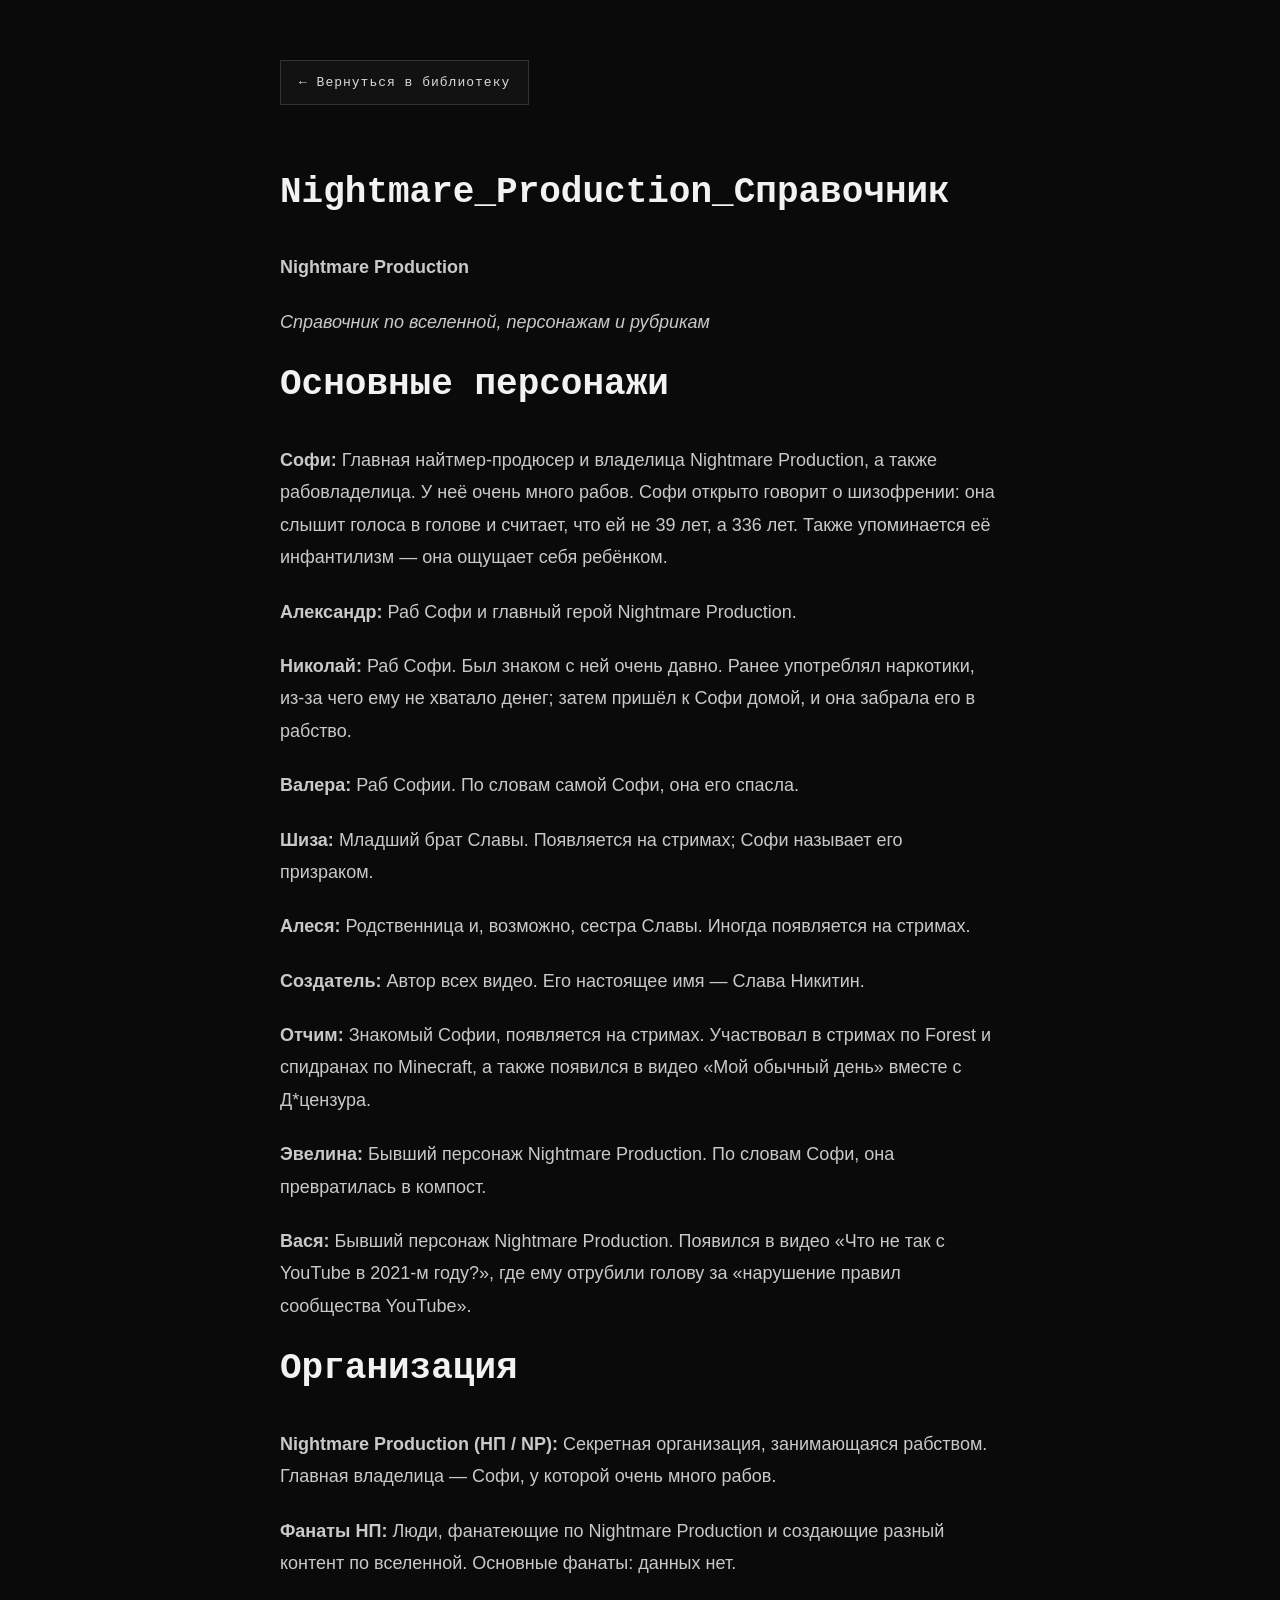
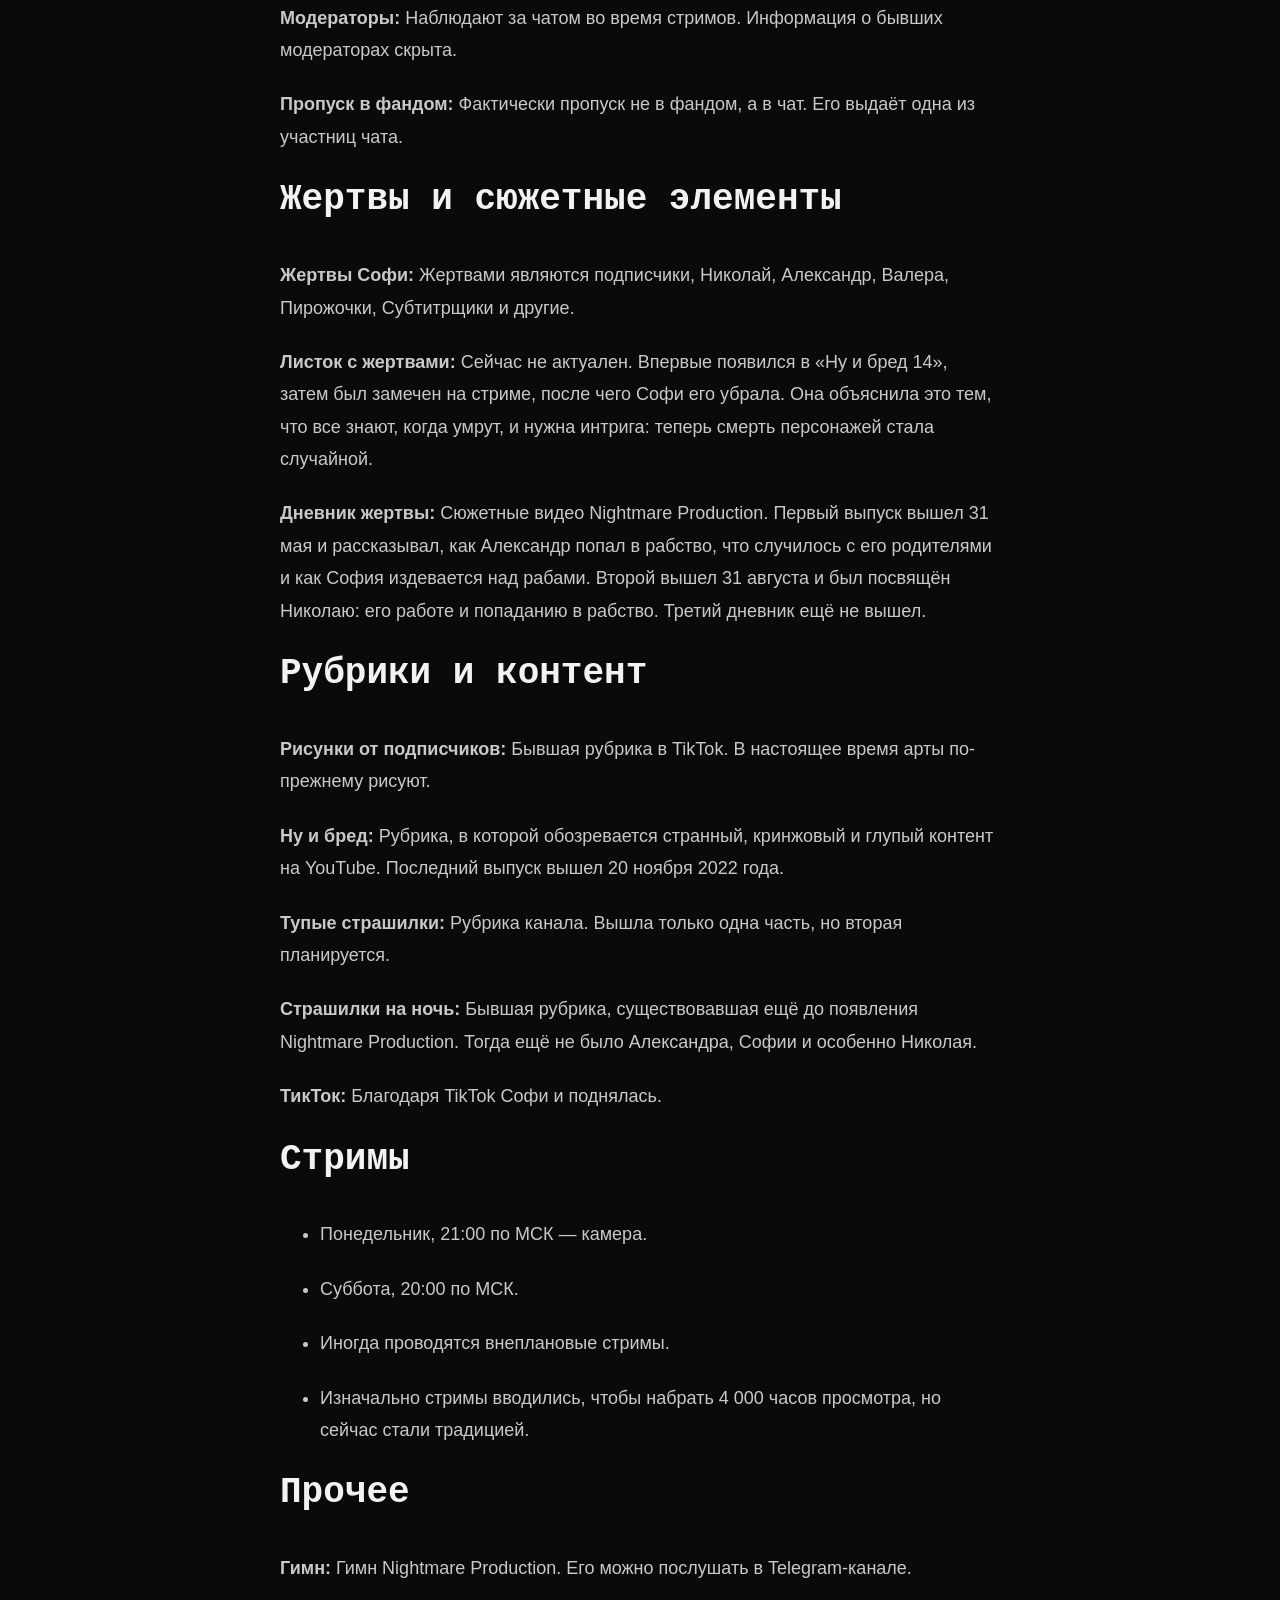
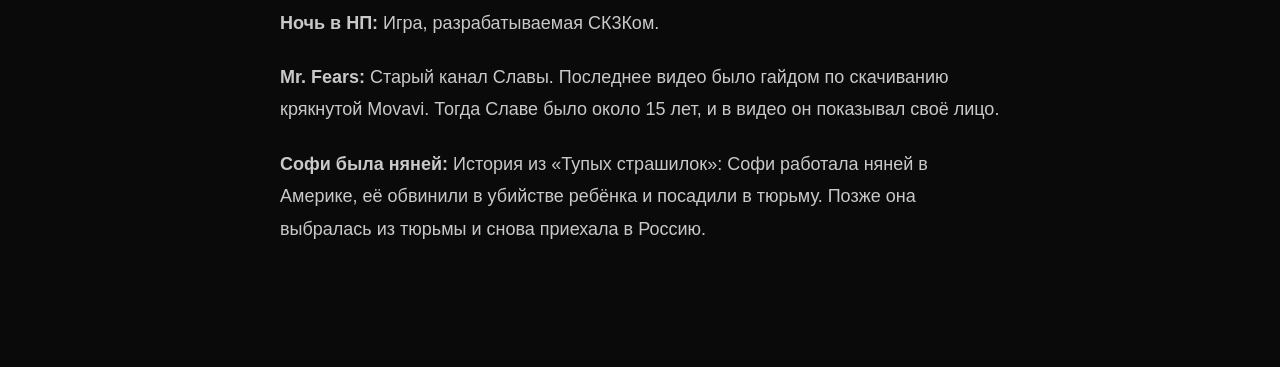
<file: books/nightmare-production-spravochnik.html>
<!DOCTYPE html>
<html xmlns="http://www.w3.org/1999/xhtml" lang="" xml:lang="">
<head>
  <meta charset="utf-8" />
  <meta name="generator" content="pandoc" />
  <meta name="viewport" content="width=device-width, initial-scale=1.0, user-scalable=yes" />
  <title>Nightmare_Production_Справочник</title>
  <style>
    code{white-space: pre-wrap;}
    span.smallcaps{font-variant: small-caps;}
    div.columns{display: flex; gap: min(4vw, 1.5em);}
    div.column{flex: auto; overflow-x: auto;}
    div.hanging-indent{margin-left: 1.5em; text-indent: -1.5em;}
    /* The extra [class] is a hack that increases specificity enough to
       override a similar rule in reveal.js */
    ul.task-list[class]{list-style: none;}
    ul.task-list li input[type="checkbox"] {
      font-size: inherit;
      width: 0.8em;
      margin: 0 0.8em 0.2em -1.6em;
      vertical-align: middle;
    }
    .display.math{display: block; text-align: center; margin: 0.5rem auto;}
  </style>
  <link rel="stylesheet" href="../css/book.css" />
</head>
<body>

<a href="../library.html" class="back-to-library">
  ← Вернуться в библиотеку
</a>

<header id="title-block-header">
<h1 class="title">Nightmare_Production_Справочник</h1>
</header>
<p><strong>Nightmare Production</strong></p>
<p><em>Справочник по вселенной, персонажам и рубрикам</em></p>
<h1 id="основные-персонажи">Основные персонажи</h1>
<p><strong>Софи:</strong> Главная найтмер-продюсер и владелица Nightmare
Production, а также рабовладелица. У неё очень много рабов. Софи открыто
говорит о шизофрении: она слышит голоса в голове и считает, что ей не 39
лет, а 336 лет. Также упоминается её инфантилизм — она ощущает себя
ребёнком.</p>
<p><strong>Александр:</strong> Раб Софи и главный герой Nightmare
Production.</p>
<p><strong>Николай:</strong> Раб Софи. Был знаком с ней очень давно.
Ранее употреблял наркотики, из-за чего ему не хватало денег; затем
пришёл к Софи домой, и она забрала его в рабство.</p>
<p><strong>Валера:</strong> Раб Софии. По словам самой Софи, она его
спасла.</p>
<p><strong>Шиза:</strong> Младший брат Славы. Появляется на стримах;
Софи называет его призраком.</p>
<p><strong>Алеся:</strong> Родственница и, возможно, сестра Славы.
Иногда появляется на стримах.</p>
<p><strong>Создатель:</strong> Автор всех видео. Его настоящее имя —
Слава Никитин.</p>
<p><strong>Отчим:</strong> Знакомый Софии, появляется на стримах.
Участвовал в стримах по Forest и спидранах по Minecraft, а также
появился в видео «Мой обычный день» вместе с Д*цензура.</p>
<p><strong>Эвелина:</strong> Бывший персонаж Nightmare Production. По
словам Софи, она превратилась в компост.</p>
<p><strong>Вася:</strong> Бывший персонаж Nightmare Production. Появился
в видео «Что не так с YouTube в 2021-м году?», где ему отрубили голову
за «нарушение правил сообщества YouTube».</p>
<h1 id="организация">Организация</h1>
<p><strong>Nightmare Production (НП / NP):</strong> Секретная
организация, занимающаяся рабством. Главная владелица — Софи, у которой
очень много рабов.</p>
<p><strong>Фанаты НП:</strong> Люди, фанатеющие по Nightmare Production
и создающие разный контент по вселенной. Основные фанаты: данных
нет.</p>
<p><strong>Модераторы:</strong> Наблюдают за чатом во время стримов.
Информация о бывших модераторах скрыта.</p>
<p><strong>Пропуск в фандом:</strong> Фактически пропуск не в фандом, а
в чат. Его выдаёт одна из участниц чата.</p>
<h1 id="жертвы-и-сюжетные-элементы">Жертвы и сюжетные элементы</h1>
<p><strong>Жертвы Софи:</strong> Жертвами являются подписчики, Николай,
Александр, Валера, Пирожочки, Субтитрщики и другие.</p>
<p><strong>Листок с жертвами:</strong> Сейчас не актуален. Впервые
появился в «Ну и бред 14», затем был замечен на стриме, после чего Софи
его убрала. Она объяснила это тем, что все знают, когда умрут, и нужна
интрига: теперь смерть персонажей стала случайной.</p>
<p><strong>Дневник жертвы:</strong> Сюжетные видео Nightmare Production.
Первый выпуск вышел 31 мая и рассказывал, как Александр попал в рабство,
что случилось с его родителями и как София издевается над рабами. Второй
вышел 31 августа и был посвящён Николаю: его работе и попаданию в
рабство. Третий дневник ещё не вышел.</p>
<h1 id="рубрики-и-контент">Рубрики и контент</h1>
<p><strong>Рисунки от подписчиков:</strong> Бывшая рубрика в TikTok. В
настоящее время арты по-прежнему рисуют.</p>
<p><strong>Ну и бред:</strong> Рубрика, в которой обозревается странный,
кринжовый и глупый контент на YouTube. Последний выпуск вышел 20 ноября
2022 года.</p>
<p><strong>Тупые страшилки:</strong> Рубрика канала. Вышла только одна
часть, но вторая планируется.</p>
<p><strong>Страшилки на ночь:</strong> Бывшая рубрика, существовавшая
ещё до появления Nightmare Production. Тогда ещё не было Александра,
Софии и особенно Николая.</p>
<p><strong>ТикТок:</strong> Благодаря TikTok Софи и поднялась.</p>
<h1 id="стримы">Стримы</h1>
<ul>
<li><p>Понедельник, 21:00 по МСК — камера.</p></li>
<li><p>Суббота, 20:00 по МСК.</p></li>
<li><p>Иногда проводятся внеплановые стримы.</p></li>
<li><p>Изначально стримы вводились, чтобы набрать 4 000 часов просмотра,
но сейчас стали традицией.</p></li>
</ul>
<h1 id="прочее">Прочее</h1>
<p><strong>Гимн:</strong> Гимн Nightmare Production. Его можно послушать
в Telegram-канале.</p>
<p><strong>Ночь в НП:</strong> Игра, разрабатываемая СК3Ком.</p>
<p><strong>Mr. Fears:</strong> Старый канал Славы. Последнее видео было
гайдом по скачиванию крякнутой Movavi. Тогда Славе было около 15 лет, и
в видео он показывал своё лицо.</p>
<p><strong>Софи была няней:</strong> История из «Тупых страшилок»: Софи
работала няней в Америке, её обвинили в убийстве ребёнка и посадили в
тюрьму. Позже она выбралась из тюрьмы и снова приехала в Россию.</p>
</body>
</html>
</file>
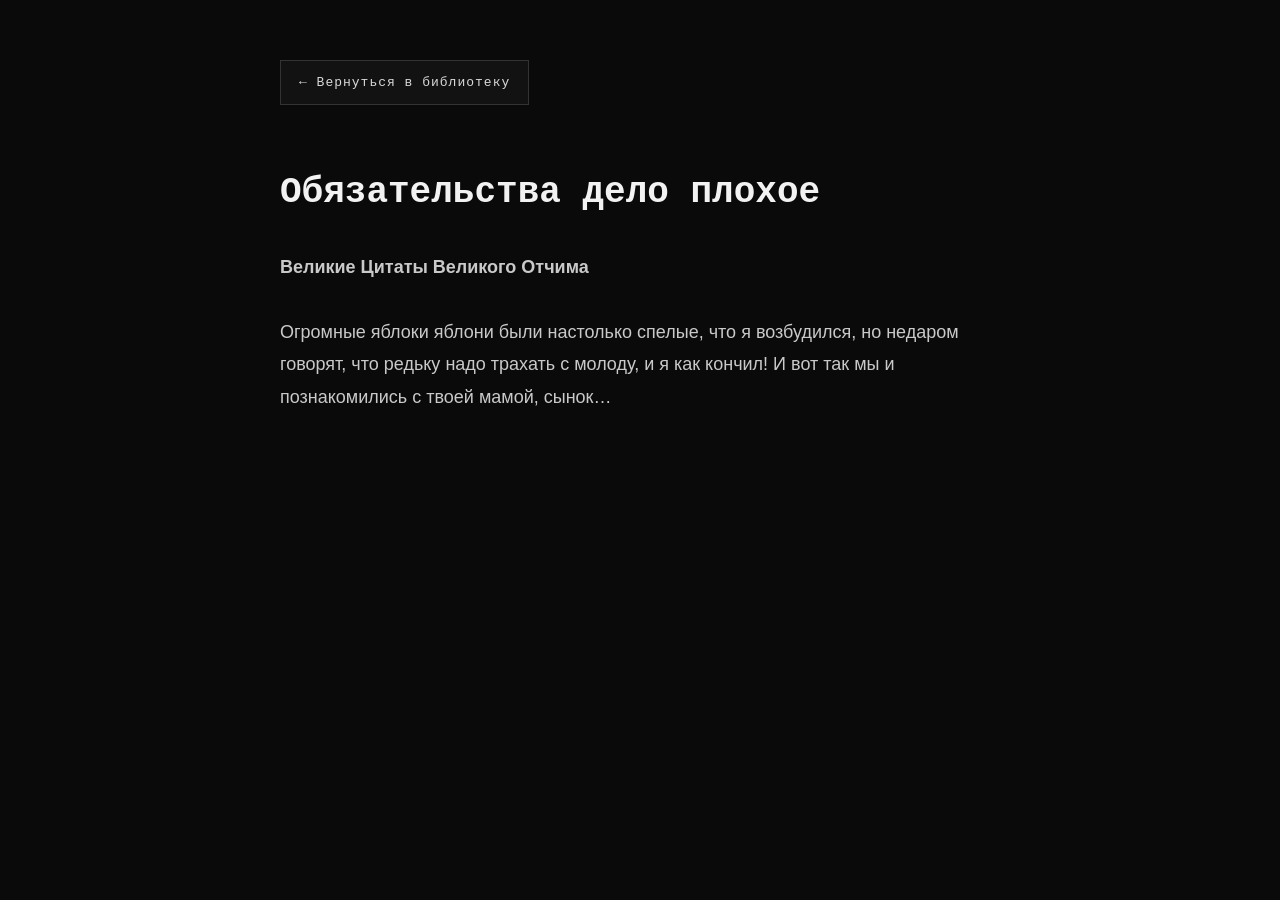
<file: books/obyazatelstva-delo-plohoe.html>
<!DOCTYPE html>
<html xmlns="http://www.w3.org/1999/xhtml" lang="" xml:lang="">
<head>
  <meta charset="utf-8" />
  <meta name="generator" content="pandoc" />
  <meta name="viewport" content="width=device-width, initial-scale=1.0, user-scalable=yes" />
  <title>Обязательства дело плохое</title>
  <style>
    code{white-space: pre-wrap;}
    span.smallcaps{font-variant: small-caps;}
    div.columns{display: flex; gap: min(4vw, 1.5em);}
    div.column{flex: auto; overflow-x: auto;}
    div.hanging-indent{margin-left: 1.5em; text-indent: -1.5em;}
    /* The extra [class] is a hack that increases specificity enough to
       override a similar rule in reveal.js */
    ul.task-list[class]{list-style: none;}
    ul.task-list li input[type="checkbox"] {
      font-size: inherit;
      width: 0.8em;
      margin: 0 0.8em 0.2em -1.6em;
      vertical-align: middle;
    }
    .display.math{display: block; text-align: center; margin: 0.5rem auto;}
  </style>
  <link rel="stylesheet" href="../css/book.css" />
</head>
<body>

<a href="../library.html" class="back-to-library">
  ← Вернуться в библиотеку
</a>

<header id="title-block-header">
<h1 class="title">Обязательства дело плохое</h1>
</header>
<p><strong>Великие Цитаты Великого Отчима<br />
</strong><br />
Огромные яблоки яблони были настолько спелые, что я возбудился, но
недаром говорят, что редьку надо трахать с молоду, и я как кончил! И вот
так мы и познакомились с твоей мамой, сынок…</p>
</body>
</html>
</file>
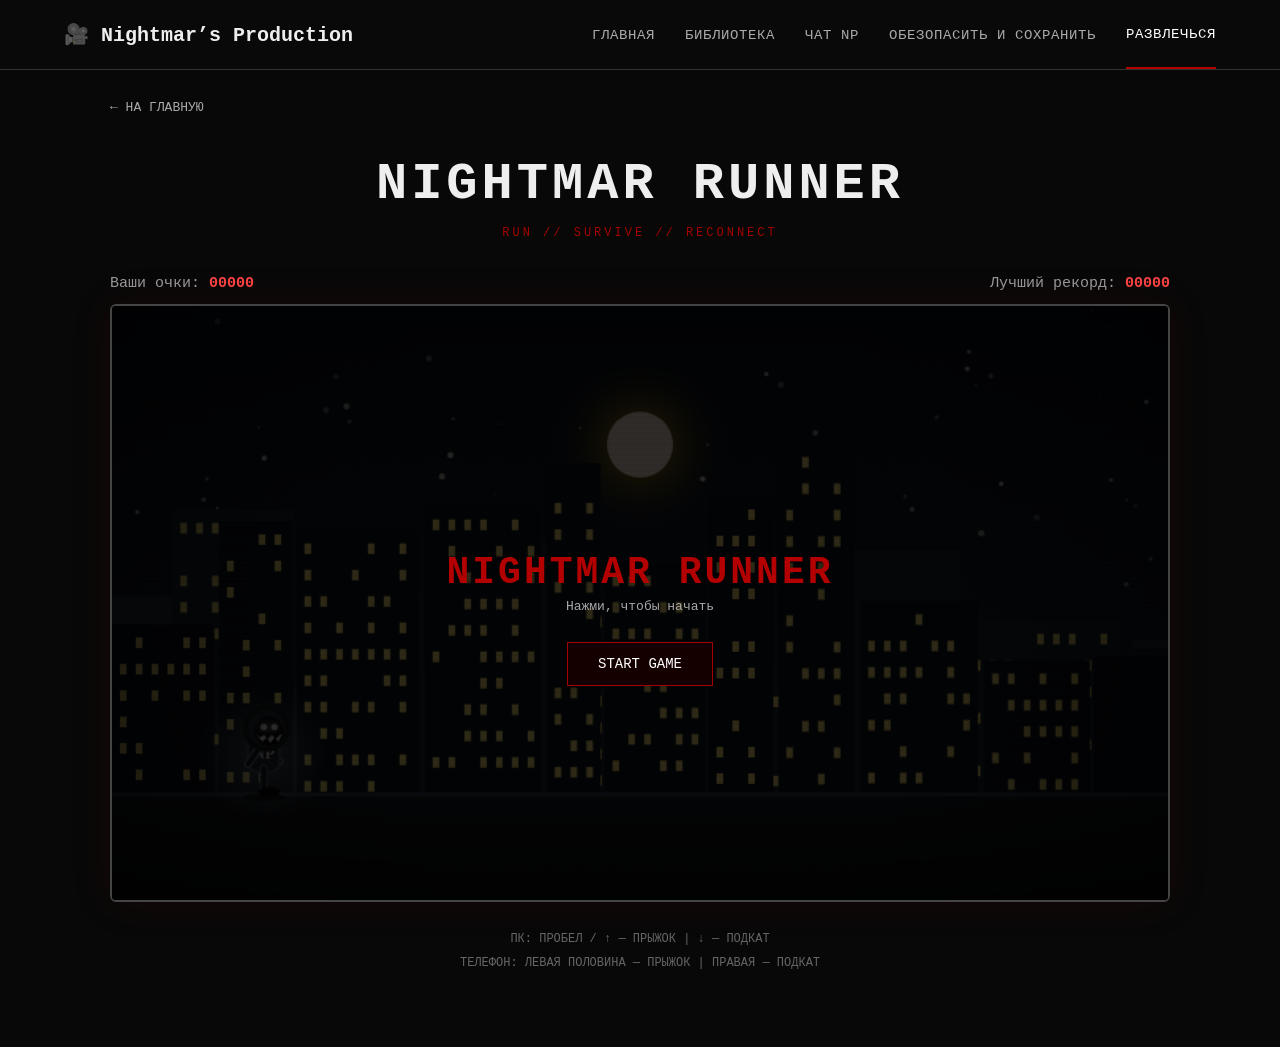
<file: games/runner.html>
<!DOCTYPE html>
<html lang="ru">
<head>
  <meta charset="UTF-8">
  <meta name="viewport" content="width=device-width, initial-scale=1.0">

  <title>Nightmar Runner | Nightmar's Production</title>

  <link rel="stylesheet" href="../css/runner.css">

   <link rel="icon" type="image/png" href="assets/favicon.png">

<link rel="stylesheet" href="../css/navigation.css">
<script src="../scripts/navigation.js" defer></script>

</head>

<body>

  <main class="game-container">

    <a href="../index.html" class="back-button">
      ← НА ГЛАВНУЮ
    </a>

    <header>
      <h1>NIGHTMAR RUNNER</h1>
      <p class="subtitle">RUN // SURVIVE // RECONNECT</p>
    </header>

    <div class="game-info">
      <span>Ваши очки: <strong id="score">00000</strong></span>
      <span>Лучший рекорд: <strong id="best">00000</strong></span>
    </div>

    <div class="game-wrapper">
      <canvas id="game" width="800" height="450"></canvas>

      <div id="gameOverlay" class="game-overlay">
        <h2 id="overlayTitle">NIGHTMAR RUNNER</h2>
        <p id="overlayText">Нажми, чтобы начать</p>
        <button id="startButton">START GAME</button>
      </div>
    </div>

    <div class="mobile-controls">
  <button id="jumpButton" type="button" aria-label="Прыжок">
    ↑
  </button>

  <button id="slideButton" type="button" aria-label="Подкат">
    ↓
  </button>
</div>

   <p class="controls">
  ПК: ПРОБЕЛ / ↑ — ПРЫЖОК | ↓ — ПОДКАТ<br>
  ТЕЛЕФОН: ЛЕВАЯ ПОЛОВИНА — ПРЫЖОК | ПРАВАЯ — ПОДКАТ
</p>

  </main>

  <script src="../scripts/runner.js"></script>

</body>
</html>
</file>
<file: css/style.css>
@import url("fonts.css");


* {
  margin: 0;
  padding: 0;
  box-sizing: border-box;
}

:root {
  --bg: #0a0a0a;
  --bg-soft: #121212;
  --line: #262626;
  --text: #d9d9d9;
  --text-strong: #f5f5f5;
  --muted: #a3a3a3;
  --accent: #b30000;
  --font-title: "NP Typewriter", "NP Courier", monospace;
  --font-body: "Inter", "Segoe UI", Arial, sans-serif;
}

html,
body {
  max-width: 100%;
  overflow-x: hidden;
}


body {
  min-height: 100vh;
  display: flex;
  flex-direction: column;
  background: var(--bg);
  color: var(--text);
  font-family: var(--font-body);
  line-height: 1.6;
}

/* Шапка */

.site-header {
  border-bottom: 1px solid var(--line);
  background: rgba(10, 10, 10, 0.92);
}

.header-inner {
  max-width: 1100px;
  margin: 0 auto;
  padding: 16px 20px;
  display: flex;
  align-items: center;
  justify-content: space-between;
  gap: 16px;
}

.logo {
  color: var(--text);
  text-decoration: none;
  font-weight: 700;
  letter-spacing: 0.4px;
  white-space: nowrap;
}

.logo-mark {
  color: var(--accent);
  margin-right: 8px;
}

/* Меню: на телефоне прокручивается, а не ломается */

.nav {
  display: flex;
  gap: 6px;
  overflow-x: auto;
  overflow-y: hidden;
  white-space: nowrap;
  scrollbar-width: none;
  -webkit-overflow-scrolling: touch;
}

.nav::-webkit-scrollbar {
  display: none;
}

.nav a {
  flex: 0 0 auto;
  color: var(--muted);
  text-decoration: none;
  font-size: 13px;
  text-transform: uppercase;
  letter-spacing: 1px;
  padding: 8px 10px;
  border-bottom: 1px solid transparent;
}

.nav a:hover {
  color: var(--text);
}

.nav a.active {
  color: var(--text);
  border-bottom-color: var(--accent);
}

/* Главная часть */

.hero {
  flex: 1;
  width: 100%;
  max-width: 820px;
  margin: 0 auto;
  padding: 84px 20px 64px;
  text-align: center;
}

.eyebrow {
  font-family: var(--font-title);
  font-size: 13px;
  text-transform: uppercase;
  letter-spacing: 4px;
  color: var(--muted);
  margin-bottom: 18px;
}

h1 {
  font-family: var(--font-title);
  font-size: clamp(34px, 7vw, 62px);
  font-weight: 400;
  line-height: 1.12;
  letter-spacing: 1px;
  color: var(--text-strong);
}

.accent {
  color: var(--accent);
}

.subtitle {
  margin: 22px auto 0;
  max-width: 560px;
  color: var(--muted);
  font-size: 16px;
}

/* Статус */

.status-box {
  margin: 48px auto 36px;
  max-width: 440px;
  padding: 18px 20px;
  border: 1px solid var(--line);
  background: var(--bg-soft);
  text-align: left;
}

.status-title {
  font-family: var(--font-title);
  font-size: 12px;
  text-transform: uppercase;
  letter-spacing: 2px;
  color: var(--muted);
  margin-bottom: 14px;
}

.status-line {
  display: flex;
  align-items: center;
  gap: 10px;
  font-size: 14px;
  margin-bottom: 8px;
}

.status-line:last-child {
  margin-bottom: 0;
}

.dot {
  flex: 0 0 auto;
  width: 8px;
  height: 8px;
  border-radius: 50%;
}

.dot.offline {
  background: #666666;
}

.dot.online {
  background: #e6e6e6;
}

/* Кнопка */

.button {
  display: inline-block;
  padding: 13px 26px;
  border: 1px solid #3a3a3a;
  color: var(--text);
  background: transparent;
  text-decoration: none;
  font-size: 14px;
  letter-spacing: 1px;
  text-transform: uppercase;
  transition: border-color 0.2s, color 0.2s;
}

.button:hover {
  border-color: var(--accent);
  color: #ffffff;
}

/* Подвал */

.site-footer {
  border-top: 1px solid var(--line);
  padding: 20px;
  text-align: center;
  font-size: 13px;
  color: var(--muted);
}

.muted {
  margin-top: 4px;
  color: #5c5c5c;
}

/* Телефон */

@media (max-width: 640px) {
  .header-inner {
    flex-direction: column;
    align-items: stretch;
    gap: 10px;
  }

 .logo {
  font-family: var(--font-title);
  font-weight: 400;
  letter-spacing: 1px;
}

  .hero {
    padding-top: 60px;
  }

  .status-box {
    margin-top: 36px;
  }
}

/* Библиотека */

.library {
  max-width: 1000px;
  margin: 0 auto;
  padding: 70px 20px 80px;
}

.book-grid {
  margin-top: 44px;

  display: grid;

  grid-template-columns:
    repeat(auto-fit, minmax(min(260px, 100%), 1fr));

  gap: 18px;

  width: 100%;
  min-width: 0;
}

.book-card {
  display: block;
  padding: 22px;
  border: 1px solid var(--line);
  background: var(--bg-soft);
  color: var(--text);
  text-decoration: none;
  transition: border-color 0.2s;
}

.book-card:hover {
  border-color: var(--accent);
}

.book-number {
  font-family: var(--font-title);
  font-size: 12px;
  letter-spacing: 2px;
  text-transform: uppercase;
  color: var(--muted);
  margin-bottom: 14px;
}

.book-title {
  font-family: var(--font-title);
  font-size: 22px;
  line-height: 1.4;
  color: var(--text-strong);
  margin-bottom: 12px;

  /* Перенос длинных названий */
  overflow-wrap: anywhere;
  word-break: normal;

  /* Не выходим за границы карточки */
  max-width: 100%;
}

.book-meta {
  font-size: 14px;
  color: var(--muted);
  margin-bottom: 18px;
}

.book-status {
  display: inline-block;
  font-size: 12px;
  text-transform: uppercase;
  letter-spacing: 1px;
  color: var(--text);
  border-bottom: 1px solid var(--accent);
  padding-bottom: 3px;
}

/* ===================================
   NIGHTMAR VHS SYSTEM
   =================================== */

.vhs-overlay {
  position: fixed;
  inset: 0;

  width: 100%;
  height: 100%;

  pointer-events: none;
  overflow: hidden;

  z-index: 9999;
}

/* ГОРИЗОНТАЛЬНЫЕ ПОЛОСЫ */

.vhs-scanlines {
  position: absolute;
  inset: 0;

  background: repeating-linear-gradient(
    to bottom,
    transparent 0px,
    transparent 2px,
    rgba(255, 255, 255, 0.12) 3px,
    transparent 4px
  );

  opacity: 0.8;
}

/* АНАЛОГОВЫЙ ШУМ */

.vhs-noise {
  position: absolute;
  inset: -50%;

  width: 200%;
  height: 200%;

  opacity: 0.12;

  background-image: url("https://upload.wikimedia.org/wikipedia/commons/5/5c/Image_gaussian_noise_example.png");

  background-repeat: repeat;

  animation: vhs-noise-animation 0.15s steps(4) infinite;
}

@keyframes vhs-noise-animation {
  0% {
    transform: translate(0, 0);
  }

  25% {
    transform: translate(-2%, 1%);
  }

  50% {
    transform: translate(1%, -2%);
  }

  75% {
    transform: translate(-1%, 2%);
  }

  100% {
    transform: translate(0, 0);
  }
}

/* ДВИЖУЩАЯСЯ ПОЛОСА ПОМЕХ */

.vhs-tracking {
  position: absolute;

  left: 0;
  top: -20%;

  width: 100%;
  height: 12%;

  background: linear-gradient(
    to bottom,
    transparent,
    rgba(255, 255, 255, 0.08),
    rgba(255, 255, 255, 0.18),
    transparent
  );

  animation: vhs-tracking-animation 7s linear infinite;
}

@keyframes vhs-tracking-animation {
  0% {
    top: -20%;
  }

  100% {
    top: 120%;
  }
}



/* УМЕНЬШЕНИЕ АНИМАЦИИ */

@media (prefers-reduced-motion: reduce) {
  .vhs-noise,
  .vhs-tracking {
    animation: none;
  }

  .vhs-tracking {
    display: none;
  }
}


/* =====================================
   NIGHTMAR'S PRODUCTION — REC
   Одинаковый стиль на ПК и телефоне
   ===================================== */

.vhs-rec {
  position: fixed;

  /* Левый нижний угол */
  top: auto;
  right: auto;
  bottom: 14px;
  left: 14px;

  display: flex;
  align-items: center;
  gap: 9px;

  /* Компактный размер */
  padding: 6px 9px;

  background: rgba(0, 0, 0, 0.75);
  border: 1px solid rgba(255, 0, 0, 0.4);

  color: #ff3030;

  font-family: "Courier New", monospace;
  font-size: 11px;
  font-weight: bold;
  letter-spacing: 2px;

  z-index: 10001;
  pointer-events: none;

  /* Не растягивается */
  width: max-content;
  height: max-content;
}

/* Красная мигающая точка */

.vhs-rec .rec-dot {
  display: block;

  width: 7px;
  height: 7px;

  min-width: 7px;
  min-height: 7px;

  flex-shrink: 0;

  background: #ff2020;
  border-radius: 50%;

  box-shadow: 0 0 8px #ff0000;

  animation: rec-blink 1.2s infinite;
}

/* Мигание */

@keyframes rec-blink {
  0%, 100% {
    opacity: 1;
  }

  50% {
    opacity: 0.2;
  }
}

/* Учитываем настройки доступности */

@media (prefers-reduced-motion: reduce) {
  .vhs-rec .rec-dot {
    animation: none;
  }
}

.book-card {
  min-width: 0;
  max-width: 100%;
  overflow: hidden;
}

/* ======================================
   HOME SYSTEM STATUS
====================================== */

.status-box .dot.busy {
    background: #f0bd4f;
    box-shadow: 0 0 8px rgba(240, 189, 79, 0.45);
}

.status-box .dot.online {
    background: #43d17c;
    box-shadow: 0 0 8px rgba(67, 209, 124, 0.35);
}

.status-box .dot.offline {
    background: #777;
    box-shadow: none;
}

.status-line b {
    margin-left: 4px;
}
</file>
<file: css/navigation.css>
/* =====================================
   NIGHTMAR'S PRODUCTION — НАВИГАЦИЯ
===================================== */

@import url("fonts.css");

.np-header {
  width: 100%;
  min-height: 70px;

  display: flex;
  align-items: center;
  justify-content: space-between;

  padding: 0 5%;

  background: rgba(10, 10, 10, 0.96);
  border-bottom: 1px solid #333;

  position: relative;
  z-index: 1000;

  font-family: "NP Typewriter", "NP Courier", monospace;
}

.np-brand {
  color: #eee;
  font-size: 20px;
  font-weight: bold;
  text-decoration: none;
  white-space: nowrap;
}

.np-brand:hover {
  color: #fff;
}

.np-navigation {
  display: flex;
  align-items: center;
  gap: 30px;
}

.np-navigation a {
  color: #aaa;
  text-decoration: none;
  font-size: 14px;
  letter-spacing: 1px;

  padding: 25px 0;

  transition: color 0.2s;
  white-space: nowrap;
}

.np-navigation a:hover {
  color: #fff;
}

.np-navigation a.active {
  color: #fff;
  border-bottom: 2px solid #b30000;
}

.np-menu-toggle {
  display: none;
}

/* =====================================
   МОБИЛЬНАЯ ВЕРСИЯ
===================================== */

@media (max-width: 900px) {

  .np-header {
    min-height: 65px;
    padding: 0 20px;
  }

  .np-brand {
    font-size: 16px;
  }

  .np-menu-toggle {
    display: block;

    background: none;
    border: none;

    color: #eee;
    font-size: 28px;

    cursor: pointer;
  }

  .np-navigation {
    display: none;

    position: absolute;
    top: 100%;
    left: 0;

    width: 100%;
    padding: 15px 20px;

    flex-direction: column;
    align-items: stretch;
    gap: 0;

    background: #101010;
    border-bottom: 1px solid #b30000;
  }

  .np-navigation.open {
    display: flex;
  }

  .np-navigation a {
    padding: 15px 10px;
    font-size: 13px;

    border-bottom: 1px solid #222;
  }

  .np-navigation a.active {
    border-bottom: 1px solid #b30000;
    color: #fff;
  }
}

/* Единый шрифт навигации на ПК и телефоне */

.np-header,
.np-brand,
.np-navigation,
.np-navigation a,
.np-menu-toggle {
  font-family: "NP Courier", "Courier New", monospace;
}
</file>
<file: css/admin.css>
/* NIGHTMAR ADMIN PANEL */

.admin-page {
  width: 100%;
  max-width: 950px;
  margin: 0 auto;
  padding: 70px 20px 90px;
  flex: 1;
}

.admin-warning {
  margin-top: 35px;
  padding: 15px 20px;

  background: rgba(179, 0, 0, 0.05);
  border: 1px solid #442020;

  color: #b5a0a0;
  font-size: 13px;
  line-height: 1.7;
}

.admin-section {
  margin-top: 45px;
}

.admin-section-title {
  font-family: var(--font-title);
  font-size: 14px;
  letter-spacing: 3px;
  color: #aaa;

  padding-bottom: 15px;
  border-bottom: 1px solid var(--line);
}

.admin-books {
  margin-top: 20px;
}

.admin-book {
  padding: 20px;
  margin-bottom: 15px;

  background: var(--bg-soft);
  border: 1px solid var(--line);
}

.admin-book-number {
  font-family: monospace;
  font-size: 12px;
  color: #888;
  letter-spacing: 2px;
}

.admin-book-title {
  margin: 12px 0 20px;

  font-family: var(--font-title);
  font-size: 21px;
  color: #eee;
}

.admin-book-actions {
  display: flex;
  flex-wrap: wrap;
  gap: 10px;
}

.admin-button {
  display: inline-block;
  padding: 10px 15px;

  background: transparent;
  border: 1px solid #444;

  color: #ddd;
  text-decoration: none;

  font-family: monospace;
  font-size: 12px;
  letter-spacing: 1px;

  cursor: pointer;
}

.admin-button:hover {
  border-color: #b30000;
  color: white;
}

.admin-button-danger {
  border-color: #672020;
  color: #e08080;
}

.admin-description {
  margin: 20px 0;
  color: #999;
  font-size: 14px;
}

@media (max-width: 640px) {
  .admin-page {
    padding: 40px 15px 70px;
  }

  .admin-book-title {
    font-size: 18px;
  }
}
</file>
<file: css/fonts.css>
@font-face {
  font-family: "NP Courier";
  src: url("../assets/fonts/LiberationMono-Regular.ttf") format("truetype");
  font-weight: 400;
  font-style: normal;
  font-display: swap;
}

@font-face {
  font-family: "NP Courier";
  src: url("../assets/fonts/LiberationMono-Bold.ttf") format("truetype");
  font-weight: 700;
  font-style: normal;
  font-display: swap;
}

@font-face {
  font-family: "NP Typewriter";

  src: url("../assets/fonts/Truetypewriter-PolyglOTT.ttf")
       format("truetype");

  font-weight: 400;
  font-style: normal;
  font-display: swap;
}
</file>
<file: css/storage.css>
/* ======================================
   NIGHTMAR STORAGE ALPHA
   ====================================== */

:root {
  --storage-bg: #080808;
  --storage-panel: #101010;
  --storage-border: #303030;
  --storage-red: #b30000;
  --storage-text: #dddddd;
  --storage-muted: #888888;
  --storage-green: #48c774;
  --storage-yellow: #e0b84d;
}

* {
  box-sizing: border-box;
}

body {
  margin: 0;
  min-height: 100vh;

  background: var(--storage-bg);
  color: var(--storage-text);

  font-family: "NP Typewriter", monospace;

  display: flex;
  flex-direction: column;
  align-items: center;
}

.np-header {
  flex-shrink: 0;
}

.storage {
  width: min(950px, calc(100% - 32px));
  margin: 45px auto 70px;
}

.storage-heading {
  text-align: center;
  margin-bottom: 35px;
}

.storage-system {
  font-size: 11px;
  letter-spacing: 2px;
  color: var(--storage-red);
}

.storage h1 {
  margin: 20px 0;
  font-size: clamp(28px, 6vw, 48px);
  letter-spacing: 3px;
}

.storage-subtitle {
  color: var(--storage-muted);
  line-height: 1.8;
  font-size: 14px;
}

.storage-server,
.storage-catalog,
.storage-task {
  background: var(--storage-panel);
  border: 1px solid var(--storage-border);
  padding: 25px;
  margin-bottom: 25px;
}

.storage-server {
  border-left: 3px solid var(--storage-red);
}

.storage-server-top {
  display: flex;
  justify-content: space-between;
  gap: 20px;
}

.storage-label {
  color: var(--storage-muted);
  font-size: 11px;
  letter-spacing: 2px;
  margin-bottom: 15px;
}

.storage-status {
  display: flex;
  align-items: center;
  gap: 12px;

  font-size: 21px;
  letter-spacing: 2px;
}

.storage-dot {
  width: 10px;
  height: 10px;
  border-radius: 50%;
  flex-shrink: 0;
}

.storage-status.online {
  color: var(--storage-green);
}

.storage-status.online .storage-dot {
  background: var(--storage-green);
  box-shadow: 0 0 12px var(--storage-green);
}

.storage-status.offline {
  color: var(--storage-red);
}

.storage-status.offline .storage-dot {
  background: var(--storage-red);
  box-shadow: 0 0 12px var(--storage-red);
}

.storage-status.busy {
  color: var(--storage-yellow);
}

.storage-status.busy .storage-dot {
  background: var(--storage-yellow);
  box-shadow: 0 0 12px var(--storage-yellow);
}

.storage-status.checking {
  color: var(--storage-muted);
}

.storage-status.checking .storage-dot {
  background: var(--storage-muted);
  animation: storage-blink 1s infinite;
}

@keyframes storage-blink {
  50% {
    opacity: 0.25;
  }
}

.storage-server-info {
  text-align: right;
  font-size: 11px;
  color: var(--storage-muted);
  line-height: 2;
}

.storage-server-message {
  color: #aaa;
  line-height: 1.7;
  font-size: 13px;
  margin-top: 25px;
}

.storage-last-check {
  font-size: 10px;
  color: #666;
  margin-top: 15px;
}

.storage-section-title {
  display: flex;
  justify-content: space-between;
  gap: 15px;

  border-bottom: 1px solid #333;
  padding-bottom: 15px;
  margin-bottom: 20px;

  color: #ddd;
  font-size: 13px;
  letter-spacing: 1px;
}

.storage-files {
  display: grid;
  gap: 15px;
}

.storage-placeholder {
  text-align: center;
  padding: 30px;
  color: #777;
  font-size: 13px;
}

.storage-file {
  border: 1px solid #292929;
  background: #0b0b0b;
  padding: 20px;

  display: flex;
  justify-content: space-between;
  align-items: center;
  gap: 20px;
}

.storage-file-info {
  min-width: 0;
}

.storage-file-name {
  font-size: 16px;
  overflow-wrap: anywhere;
  margin-bottom: 12px;
}

.storage-file-meta {
  color: #888;
  font-size: 12px;
  margin-bottom: 10px;
}

.storage-file-description {
  color: #999;
  font-size: 12px;
  line-height: 1.6;
}

.storage-button,
.storage-download {
  background: #1b0808;
  border: 1px solid var(--storage-red);
  color: #eee;

  padding: 12px 18px;

  font-family: inherit;
  font-size: 12px;
  letter-spacing: 1px;

  cursor: pointer;
  text-decoration: none;
  text-align: center;

  flex-shrink: 0;
}

.storage-button:hover,
.storage-download:hover {
  background: #380b0b;
}

.storage-button:disabled {
  border-color: #444;
  background: #171717;
  color: #666;
  cursor: not-allowed;
}

.storage-task-filename {
  overflow-wrap: anywhere;
  margin-bottom: 25px;
  font-size: 15px;
}

.storage-progress {
  height: 7px;
  background: #242424;
  overflow: hidden;
}

.storage-progress-bar {
  height: 100%;
  width: 0%;
  background: var(--storage-red);
  transition: width 0.4s ease;
}

.storage-progress-info {
  display: flex;
  justify-content: space-between;
  gap: 15px;
  margin-top: 15px;

  font-size: 12px;
  color: #aaa;
}

.storage-task-actions {
  margin-top: 25px;
}

.storage-warning {
  color: #888;
  line-height: 1.8;
  font-size: 12px;

  border-left: 2px solid #555;
  padding: 15px 20px;
  margin: 30px 0;
}

.storage-back {
  display: inline-block;
  border: 1px solid #444;
  padding: 13px 22px;

  color: #ddd;
  text-decoration: none;
  font-size: 12px;
}

.storage-back:hover {
  border-color: var(--storage-red);
}

.storage-footer {
  text-align: center;
  color: #555;
  font-size: 11px;
  letter-spacing: 2px;
  line-height: 2;
  margin-top: 50px;
}

[hidden] {
  display: none !important;
}

@media (max-width: 650px) {
  .storage {
    margin-top: 30px;
  }

  .storage-server,
  .storage-catalog,
  .storage-task {
    padding: 18px;
  }

  .storage-server-top {
    flex-direction: column;
  }

  .storage-server-info {
    text-align: left;
  }

  .storage-file {
    flex-direction: column;
    align-items: stretch;
  }

  .storage-button {
    width: 100%;
  }

  .storage-status {
    font-size: 17px;
  }

  .storage-section-title {
    font-size: 11px;
  }
}

/* ======================================
   STORAGE TEXT READABILITY
   ====================================== */

.storage-system {
  font-size: 13px;
}

.storage-subtitle {
  font-size: 16px;
}

.storage-label {
  font-size: 13px;
}

.storage-server-info {
  font-size: 13px;
}

.storage-server-message {
  font-size: 15px;
}

.storage-last-check {
  font-size: 12px;
}

.storage-section-title {
  font-size: 15px;
}

.storage-file-name {
  font-size: 18px;
}

.storage-file-meta,
.storage-file-description {
  font-size: 14px;
}

.storage-button,
.storage-download {
  font-size: 14px;
}

.storage-placeholder {
  font-size: 15px;
}

.storage-progress-info {
  font-size: 14px;
}

.storage-warning {
  font-size: 14px;
}

.storage-back {
  font-size: 14px;
}

.storage-footer {
  font-size: 13px;
}

/* Телефоны */

@media (max-width: 650px) {

  .storage-system {
    font-size: 11px;
  }

  .storage-subtitle {
    font-size: 14px;
  }

  .storage-section-title {
    font-size: 13px;
  }

  .storage-server-info {
    font-size: 12px;
  }

  .storage-server-message {
    font-size: 14px;
  }

  .storage-file-name {
    font-size: 16px;
  }

  .storage-warning {
    font-size: 13px;
  }

}

/* ======================================
   NIGHTMAR STORAGE SMART CACHE
   ALPHA 3.2
====================================== */

.storage-cache-status {
    margin-top: 14px;
    font-size: 15px;
    font-weight: bold;
    letter-spacing: 1px;
}

.storage-cache-status.completed {
    color: #43d17c;
}

.storage-cache-status.processing {
    color: #f1c75b;
}

.storage-cache-status.queued {
    color: #e99548;
}

.storage-cache-status.available {
    color: #999;
}

.storage-cache-message {
    margin-top: 7px;
    font-size: 14px;
    line-height: 1.6;
    color: #aaa;
}

.storage-file {
    align-items: center;
}

@media (max-width: 700px) {
    .storage-cache-status {
        font-size: 14px;
    }

    .storage-cache-message {
        font-size: 13px;
    }
}
</file>
<file: css/book.css>
* {
  box-sizing: border-box;
}

html {
  background: #0a0a0a;
}

body {
  max-width: 760px;
  margin: 0 auto;
  padding: 60px 20px 100px;

  background: #0a0a0a;
  color: #c9c9c9;

  font-family: "Segoe UI", Arial, sans-serif;
  font-size: 18px;
  line-height: 1.8;

  overflow-wrap: break-word;
}

h1, h2, h3 {
  color: #f2f2f2;
  font-family: "Courier New", monospace;
  line-height: 1.3;
}

h1 {
  font-size: 36px;
  margin-bottom: 35px;
}

h2 {
  font-size: 27px;
  margin-top: 45px;
}

h3 {
  font-size: 22px;
  margin-top: 35px;
}

p {
  margin: 0 0 22px;
}

img {
  display: block;
  max-width: 100%;
  height: auto;
  margin: 30px auto;
}

blockquote {
  margin: 30px 0;
  padding-left: 20px;
  border-left: 2px solid #b30000;
  color: #999;
}

a {
  color: #d9d9d9;
}

@media (max-width: 600px) {
  body {
    padding: 25px 16px 70px;
    font-size: 16px;
  }

  h1 {
    font-size: 29px;
  }

  h2 {
    font-size: 23px;
  }
}

/* Кнопка возвращения в библиотеку */

.back-to-library {
  display: inline-block;

  margin-bottom: 40px;
  padding: 10px 18px;

  border: 1px solid #333;
  background: #121212;

  color: #d9d9d9;
  text-decoration: none;

  font-family: "Courier New", monospace;
  font-size: 13px;
  letter-spacing: 1px;

  transition: border-color 0.2s, color 0.2s;
}

.back-to-library:hover {
  border-color: #b30000;
  color: #ffffff;
}

@media (max-width: 600px) {
  .back-to-library {
    font-size: 12px;
    padding: 9px 14px;
    margin-bottom: 25px;
  }
}
</file>
<file: css/runner.css>
* {
  box-sizing: border-box;
}

body {
  margin: 0;
  min-height: 100vh;
  background: #080808;
  color: #ddd;
  font-family: "Courier New", monospace;
}

.game-container {
  width: min(100%, 1100px);
  margin: 0 auto;
  padding: 30px 20px 60px;
  text-align: center;
}

.back-button {
  display: block;
  width: fit-content;
  margin-bottom: 40px;
  color: #aaa;
  text-decoration: none;
  font-size: 13px;
}

.back-button:hover {
  color: #ff3030;
}

h1 {
  margin: 0;
  color: #eee;
  font-size: clamp(28px, 6vw, 52px);
  letter-spacing: 4px;
}

.subtitle {
  color: #a30000;
  font-size: 12px;
  letter-spacing: 3px;
}

.game-info {
  display: flex;
  justify-content: space-between;
  margin: 35px 0 12px;
  color: #999;
  font-size: 15px;
}

.game-info strong {
  color: #eee;
}

.game-wrapper {
  position: relative;
  overflow: hidden;
  border: 1px solid #333;
  background: #0c0c0c;
  box-shadow: 0 0 40px rgba(150, 0, 0, 0.12);
}

canvas {
  display: block;
  width: 100%;
  height: auto;
  touch-action: manipulation;
}

.game-overlay {
  position: absolute;
  inset: 0;
  display: flex;
  flex-direction: column;
  align-items: center;
  justify-content: center;
  background: rgba(0, 0, 0, 0.82);
}

.game-overlay.hidden {
  display: none;
}

.game-overlay h2 {
  color: #b30000;
  font-size: clamp(20px, 5vw, 38px);
  letter-spacing: 3px;
}

.game-overlay p {
  color: #aaa;
  font-size: 13px;
}

.game-overlay button {
  margin-top: 15px;
  padding: 13px 30px;
  background: #150000;
  border: 1px solid #a30000;
  color: white;
  font-family: inherit;
  font-size: 14px;
  cursor: pointer;
}

.game-overlay button:hover {
  background: #650000;
}

.controls {
  margin-top: 25px;
  color: #666;
  font-size: 12px;
  line-height: 2;
}

@media (max-width: 600px) {
  .game-container {
    padding: 20px 12px 40px;
  }

  .game-info {
    font-size: 12px;
  }

  .controls {
    font-size: 10px;
  }
}

.game-wrapper {
  border: 2px solid #444;
  border-radius: 6px;
}

canvas {
  touch-action: none;
}

.game-info strong {
  color: #ff4444;
}

/* Управление на телефоне */

/* Фикс текста внутри игры, чтобы он не слипался */
.game-overlay h2 {
  font-size: clamp(22px, 5vw, 38px);
  margin-bottom: 5px;
}
.game-overlay p {
  margin-top: 0;
}

/* Управление на телефоне и адаптация */
.mobile-controls {
  display: none;
}

@media (max-width: 700px) {
  /* Убираем боковые отступы у контейнера, чтобы холст был на 100% ширины */
  .game-container {
    padding: 20px 0 40px; 
    width: 100%;
  }

  /* Возвращаем отступы тексту и кнопкам, чтобы они не прилипали к краям телефона */
  header, .game-info, .back-button, .controls, .mobile-controls {
    padding: 0 15px;
  }

  /* Убираем боковые рамки и скругления у игры на мобилках */
  .game-wrapper {
    border-radius: 0;
    border-left: none;
    border-right: none;
  }

  .game-info {
    font-size: 13px;
    margin: 20px 0 10px;
  }

  .controls {
    font-size: 10px;
  }

  /* Настройки кнопок для телефона */
  .mobile-controls {
    display: flex;
    justify-content: center;
    gap: 20px;
    margin-top: 20px;
  }

  .mobile-controls button {
    width: 90px;
    height: 65px;
    background: #151515;
    border: 2px solid #8b0000;
    border-radius: 12px;
    color: #fff;
    font-family: "Courier New", monospace;
    font-size: 32px;
    font-weight: bold;
    cursor: pointer;
    touch-action: manipulation; /* Блокирует зум при двойном тапе */
    user-select: none;
    -webkit-user-select: none;
  }

  .mobile-controls button:active {
    background: #600000;
    transform: scale(0.95);
  }
}
</file>
